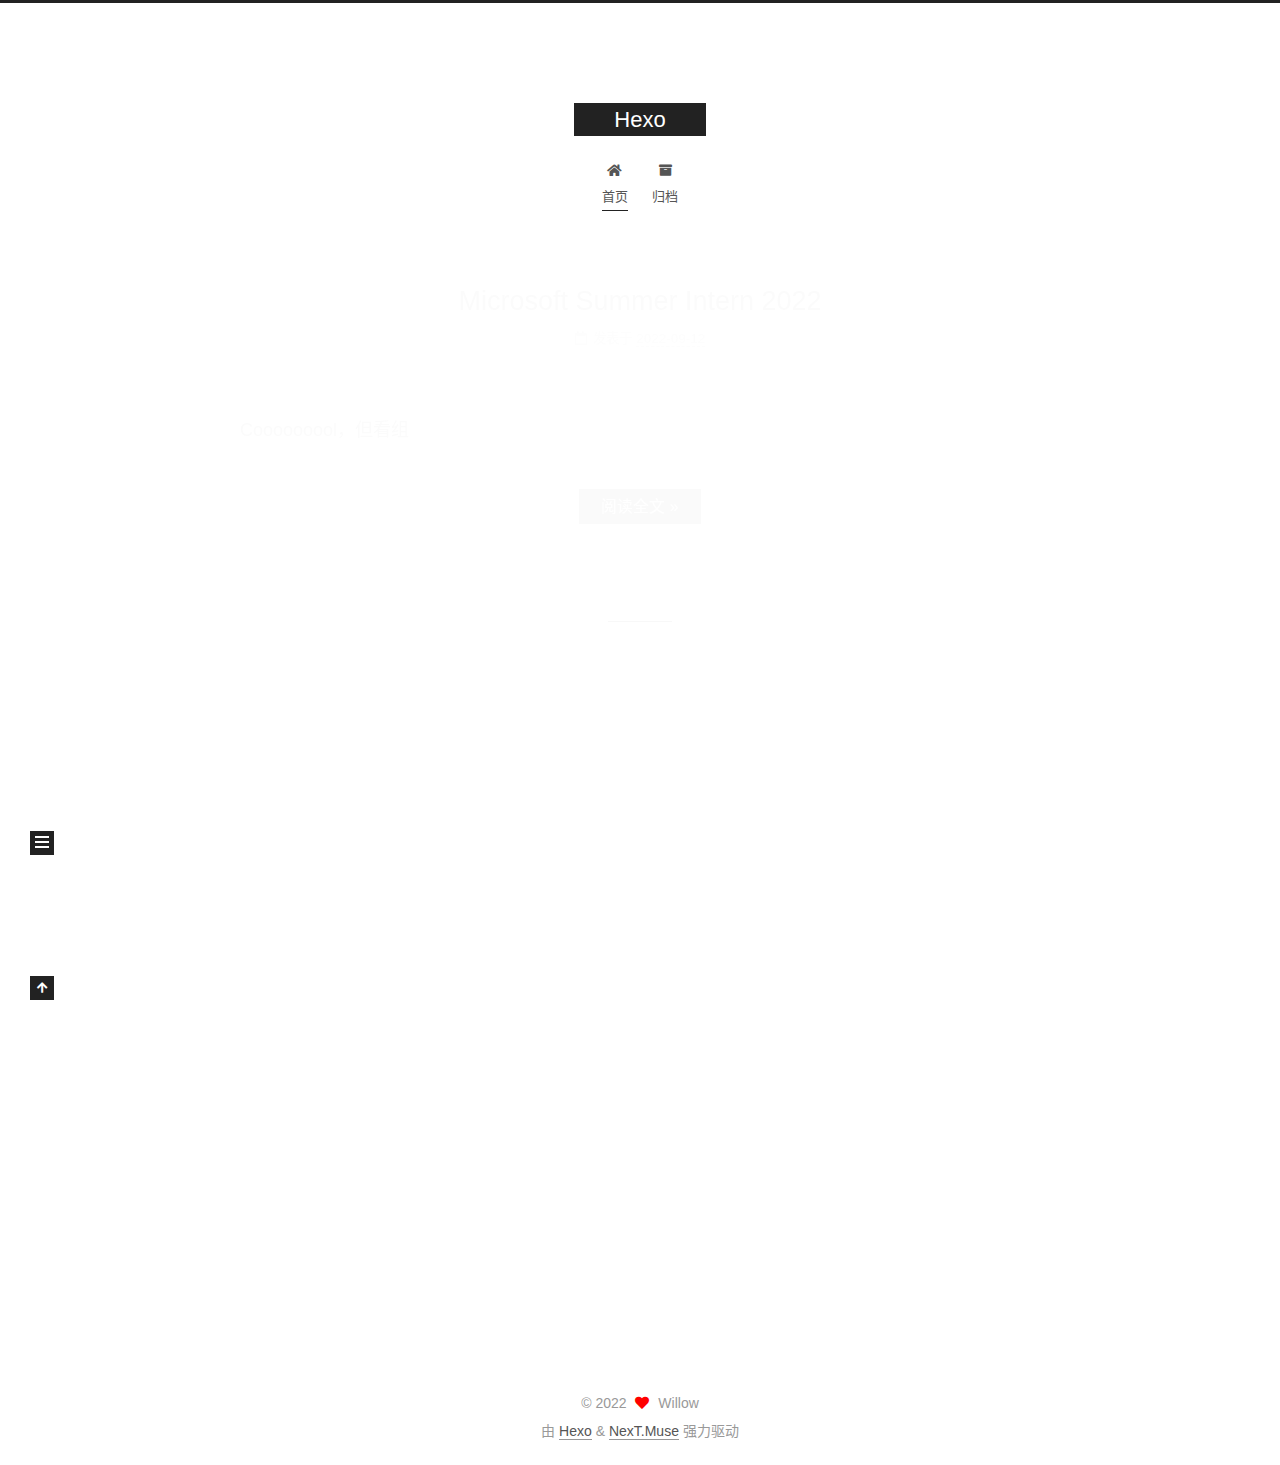
<file: index.html>
<!DOCTYPE html>
<html lang="zh-CN">
<head>
  <meta charset="UTF-8">
<meta name="viewport" content="width=device-width, initial-scale=1, maximum-scale=2">
<meta name="theme-color" content="#222">
<meta name="generator" content="Hexo 5.4.2">
  <link rel="apple-touch-icon" sizes="180x180" href="/images/apple-touch-icon-next.png">
  <link rel="icon" type="image/png" sizes="32x32" href="/images/favicon-32x32-next.png">
  <link rel="icon" type="image/png" sizes="16x16" href="/images/favicon-16x16-next.png">
  <link rel="mask-icon" href="/images/logo.svg" color="#222">

<link rel="stylesheet" href="/css/main.css">


<link rel="stylesheet" href="/lib/font-awesome/css/all.min.css">

<script id="hexo-configurations">
    var NexT = window.NexT || {};
    var CONFIG = {"hostname":"example.com","root":"/","scheme":"Muse","version":"7.8.0","exturl":false,"sidebar":{"position":"left","display":"post","padding":18,"offset":12,"onmobile":false},"copycode":{"enable":false,"show_result":false,"style":null},"back2top":{"enable":true,"sidebar":false,"scrollpercent":false},"bookmark":{"enable":false,"color":"#222","save":"auto"},"fancybox":false,"mediumzoom":false,"lazyload":false,"pangu":false,"comments":{"style":"tabs","active":null,"storage":true,"lazyload":false,"nav":null},"algolia":{"hits":{"per_page":10},"labels":{"input_placeholder":"Search for Posts","hits_empty":"We didn't find any results for the search: ${query}","hits_stats":"${hits} results found in ${time} ms"}},"localsearch":{"enable":false,"trigger":"auto","top_n_per_article":1,"unescape":false,"preload":false},"motion":{"enable":true,"async":false,"transition":{"post_block":"fadeIn","post_header":"slideDownIn","post_body":"slideDownIn","coll_header":"slideLeftIn","sidebar":"slideUpIn"}}};
  </script>

  <meta property="og:type" content="website">
<meta property="og:title" content="Hexo">
<meta property="og:url" content="http://example.com/index.html">
<meta property="og:site_name" content="Hexo">
<meta property="og:locale" content="zh_CN">
<meta property="article:author" content="Willow">
<meta name="twitter:card" content="summary">

<link rel="canonical" href="http://example.com/">


<script id="page-configurations">
  // https://hexo.io/docs/variables.html
  CONFIG.page = {
    sidebar: "",
    isHome : true,
    isPost : false,
    lang   : 'zh-CN'
  };
</script>

  <title>Hexo</title>
  






  <noscript>
  <style>
  .use-motion .brand,
  .use-motion .menu-item,
  .sidebar-inner,
  .use-motion .post-block,
  .use-motion .pagination,
  .use-motion .comments,
  .use-motion .post-header,
  .use-motion .post-body,
  .use-motion .collection-header { opacity: initial; }

  .use-motion .site-title,
  .use-motion .site-subtitle {
    opacity: initial;
    top: initial;
  }

  .use-motion .logo-line-before i { left: initial; }
  .use-motion .logo-line-after i { right: initial; }
  </style>
</noscript>

</head>

<body itemscope itemtype="http://schema.org/WebPage">
  <div class="container use-motion">
    <div class="headband"></div>

    <header class="header" itemscope itemtype="http://schema.org/WPHeader">
      <div class="header-inner"><div class="site-brand-container">
  <div class="site-nav-toggle">
    <div class="toggle" aria-label="切换导航栏">
      <span class="toggle-line toggle-line-first"></span>
      <span class="toggle-line toggle-line-middle"></span>
      <span class="toggle-line toggle-line-last"></span>
    </div>
  </div>

  <div class="site-meta">

    <a href="/" class="brand" rel="start">
      <span class="logo-line-before"><i></i></span>
      <h1 class="site-title">Hexo</h1>
      <span class="logo-line-after"><i></i></span>
    </a>
  </div>

  <div class="site-nav-right">
    <div class="toggle popup-trigger">
    </div>
  </div>
</div>




<nav class="site-nav">
  <ul id="menu" class="main-menu menu">
        <li class="menu-item menu-item-home">

    <a href="/" rel="section"><i class="fa fa-home fa-fw"></i>首页</a>

  </li>
        <li class="menu-item menu-item-archives">

    <a href="/archives/" rel="section"><i class="fa fa-archive fa-fw"></i>归档</a>

  </li>
  </ul>
</nav>




</div>
    </header>

    
  <div class="back-to-top">
    <i class="fa fa-arrow-up"></i>
    <span>0%</span>
  </div>


    <main class="main">
      <div class="main-inner">
        <div class="content-wrap">
          

          <div class="content index posts-expand">
            
      
  
  
  <article itemscope itemtype="http://schema.org/Article" class="post-block" lang="zh-CN">
    <link itemprop="mainEntityOfPage" href="http://example.com/2022/09/12/Microsoft-Summer-Intern-2022/">

    <span hidden itemprop="author" itemscope itemtype="http://schema.org/Person">
      <meta itemprop="image" content="/images/avatar.gif">
      <meta itemprop="name" content="Willow">
      <meta itemprop="description" content="">
    </span>

    <span hidden itemprop="publisher" itemscope itemtype="http://schema.org/Organization">
      <meta itemprop="name" content="Hexo">
    </span>
      <header class="post-header">
        <h2 class="post-title" itemprop="name headline">
          
            <a href="/2022/09/12/Microsoft-Summer-Intern-2022/" class="post-title-link" itemprop="url">Microsoft Summer Intern 2022</a>
        </h2>

        <div class="post-meta">
            <span class="post-meta-item">
              <span class="post-meta-item-icon">
                <i class="far fa-calendar"></i>
              </span>
              <span class="post-meta-item-text">发表于</span>
              

              <time title="创建时间：2022-09-12 17:07:52 / 修改时间：23:51:35" itemprop="dateCreated datePublished" datetime="2022-09-12T17:07:52+08:00">2022-09-12</time>
            </span>

          

        </div>
      </header>

    
    
    
    <div class="post-body" itemprop="articleBody">

      
          <p>Cooooooool，但看组</p>
          <!--noindex-->
            <div class="post-button">
              <a class="btn" href="/2022/09/12/Microsoft-Summer-Intern-2022/">
                阅读全文 &raquo;
              </a>
            </div>
          <!--/noindex-->
        
      
    </div>

    
    
    
      <footer class="post-footer">
        <div class="post-eof"></div>
      </footer>
  </article>
  
  
  

      
  
  
  <article itemscope itemtype="http://schema.org/Article" class="post-block" lang="zh-CN">
    <link itemprop="mainEntityOfPage" href="http://example.com/2022/09/12/%E5%AD%97%E8%8A%82%E5%AE%9E%E4%B9%A0%E4%BD%93%E9%AA%8C-2021/">

    <span hidden itemprop="author" itemscope itemtype="http://schema.org/Person">
      <meta itemprop="image" content="/images/avatar.gif">
      <meta itemprop="name" content="Willow">
      <meta itemprop="description" content="">
    </span>

    <span hidden itemprop="publisher" itemscope itemtype="http://schema.org/Organization">
      <meta itemprop="name" content="Hexo">
    </span>
      <header class="post-header">
        <h2 class="post-title" itemprop="name headline">
          
            <a href="/2022/09/12/%E5%AD%97%E8%8A%82%E5%AE%9E%E4%B9%A0%E4%BD%93%E9%AA%8C-2021/" class="post-title-link" itemprop="url">字节实习体验 2021</a>
        </h2>

        <div class="post-meta">
            <span class="post-meta-item">
              <span class="post-meta-item-icon">
                <i class="far fa-calendar"></i>
              </span>
              <span class="post-meta-item-text">发表于</span>
              

              <time title="创建时间：2022-09-12 15:39:12 / 修改时间：23:46:15" itemprop="dateCreated datePublished" datetime="2022-09-12T15:39:12+08:00">2022-09-12</time>
            </span>

          

        </div>
      </header>

    
    
    
    <div class="post-body" itemprop="articleBody">

      
          <p>国内互联网大厂是这样的</p>
          <!--noindex-->
            <div class="post-button">
              <a class="btn" href="/2022/09/12/%E5%AD%97%E8%8A%82%E5%AE%9E%E4%B9%A0%E4%BD%93%E9%AA%8C-2021/">
                阅读全文 &raquo;
              </a>
            </div>
          <!--/noindex-->
        
      
    </div>

    
    
    
      <footer class="post-footer">
        <div class="post-eof"></div>
      </footer>
  </article>
  
  
  

      
  
  
  <article itemscope itemtype="http://schema.org/Article" class="post-block" lang="zh-CN">
    <link itemprop="mainEntityOfPage" href="http://example.com/2022/06/11/%E6%B8%85%E9%86%92%E6%A2%A6%E5%A2%83/">

    <span hidden itemprop="author" itemscope itemtype="http://schema.org/Person">
      <meta itemprop="image" content="/images/avatar.gif">
      <meta itemprop="name" content="Willow">
      <meta itemprop="description" content="">
    </span>

    <span hidden itemprop="publisher" itemscope itemtype="http://schema.org/Organization">
      <meta itemprop="name" content="Hexo">
    </span>
      <header class="post-header">
        <h2 class="post-title" itemprop="name headline">
          
            <a href="/2022/06/11/%E6%B8%85%E9%86%92%E6%A2%A6%E5%A2%83/" class="post-title-link" itemprop="url">清醒梦境</a>
        </h2>

        <div class="post-meta">
            <span class="post-meta-item">
              <span class="post-meta-item-icon">
                <i class="far fa-calendar"></i>
              </span>
              <span class="post-meta-item-text">发表于</span>

              <time title="创建时间：2022-06-11 13:48:36" itemprop="dateCreated datePublished" datetime="2022-06-11T13:48:36+08:00">2022-06-11</time>
            </span>
              <span class="post-meta-item">
                <span class="post-meta-item-icon">
                  <i class="far fa-calendar-check"></i>
                </span>
                <span class="post-meta-item-text">更新于</span>
                <time title="修改时间：2022-09-12 23:35:02" itemprop="dateModified" datetime="2022-09-12T23:35:02+08:00">2022-09-12</time>
              </span>

          

        </div>
      </header>

    
    
    
    <div class="post-body" itemprop="articleBody">

      
          <p>寄</p>
          <!--noindex-->
            <div class="post-button">
              <a class="btn" href="/2022/06/11/%E6%B8%85%E9%86%92%E6%A2%A6%E5%A2%83/">
                阅读全文 &raquo;
              </a>
            </div>
          <!--/noindex-->
        
      
    </div>

    
    
    
      <footer class="post-footer">
        <div class="post-eof"></div>
      </footer>
  </article>
  
  
  


  



          </div>
          

<script>
  window.addEventListener('tabs:register', () => {
    let { activeClass } = CONFIG.comments;
    if (CONFIG.comments.storage) {
      activeClass = localStorage.getItem('comments_active') || activeClass;
    }
    if (activeClass) {
      let activeTab = document.querySelector(`a[href="#comment-${activeClass}"]`);
      if (activeTab) {
        activeTab.click();
      }
    }
  });
  if (CONFIG.comments.storage) {
    window.addEventListener('tabs:click', event => {
      if (!event.target.matches('.tabs-comment .tab-content .tab-pane')) return;
      let commentClass = event.target.classList[1];
      localStorage.setItem('comments_active', commentClass);
    });
  }
</script>

        </div>
          
  
  <div class="toggle sidebar-toggle">
    <span class="toggle-line toggle-line-first"></span>
    <span class="toggle-line toggle-line-middle"></span>
    <span class="toggle-line toggle-line-last"></span>
  </div>

  <aside class="sidebar">
    <div class="sidebar-inner">

      <ul class="sidebar-nav motion-element">
        <li class="sidebar-nav-toc">
          文章目录
        </li>
        <li class="sidebar-nav-overview">
          站点概览
        </li>
      </ul>

      <!--noindex-->
      <div class="post-toc-wrap sidebar-panel">
      </div>
      <!--/noindex-->

      <div class="site-overview-wrap sidebar-panel">
        <div class="site-author motion-element" itemprop="author" itemscope itemtype="http://schema.org/Person">
  <p class="site-author-name" itemprop="name">Willow</p>
  <div class="site-description" itemprop="description"></div>
</div>
<div class="site-state-wrap motion-element">
  <nav class="site-state">
      <div class="site-state-item site-state-posts">
          <a href="/archives/">
        
          <span class="site-state-item-count">3</span>
          <span class="site-state-item-name">日志</span>
        </a>
      </div>
  </nav>
</div>



      </div>

    </div>
  </aside>
  <div id="sidebar-dimmer"></div>


      </div>
    </main>

    <footer class="footer">
      <div class="footer-inner">
        

        

<div class="copyright">
  
  &copy; 
  <span itemprop="copyrightYear">2022</span>
  <span class="with-love">
    <i class="fa fa-heart"></i>
  </span>
  <span class="author" itemprop="copyrightHolder">Willow</span>
</div>
  <div class="powered-by">由 <a href="https://hexo.io/" class="theme-link" rel="noopener" target="_blank">Hexo</a> & <a href="https://muse.theme-next.org/" class="theme-link" rel="noopener" target="_blank">NexT.Muse</a> 强力驱动
  </div>

        








      </div>
    </footer>
  </div>

  
  <script src="/lib/anime.min.js"></script>
  <script src="/lib/velocity/velocity.min.js"></script>
  <script src="/lib/velocity/velocity.ui.min.js"></script>

<script src="/js/utils.js"></script>

<script src="/js/motion.js"></script>


<script src="/js/schemes/muse.js"></script>


<script src="/js/next-boot.js"></script>




  















  

  

</body>
</html>
</file>
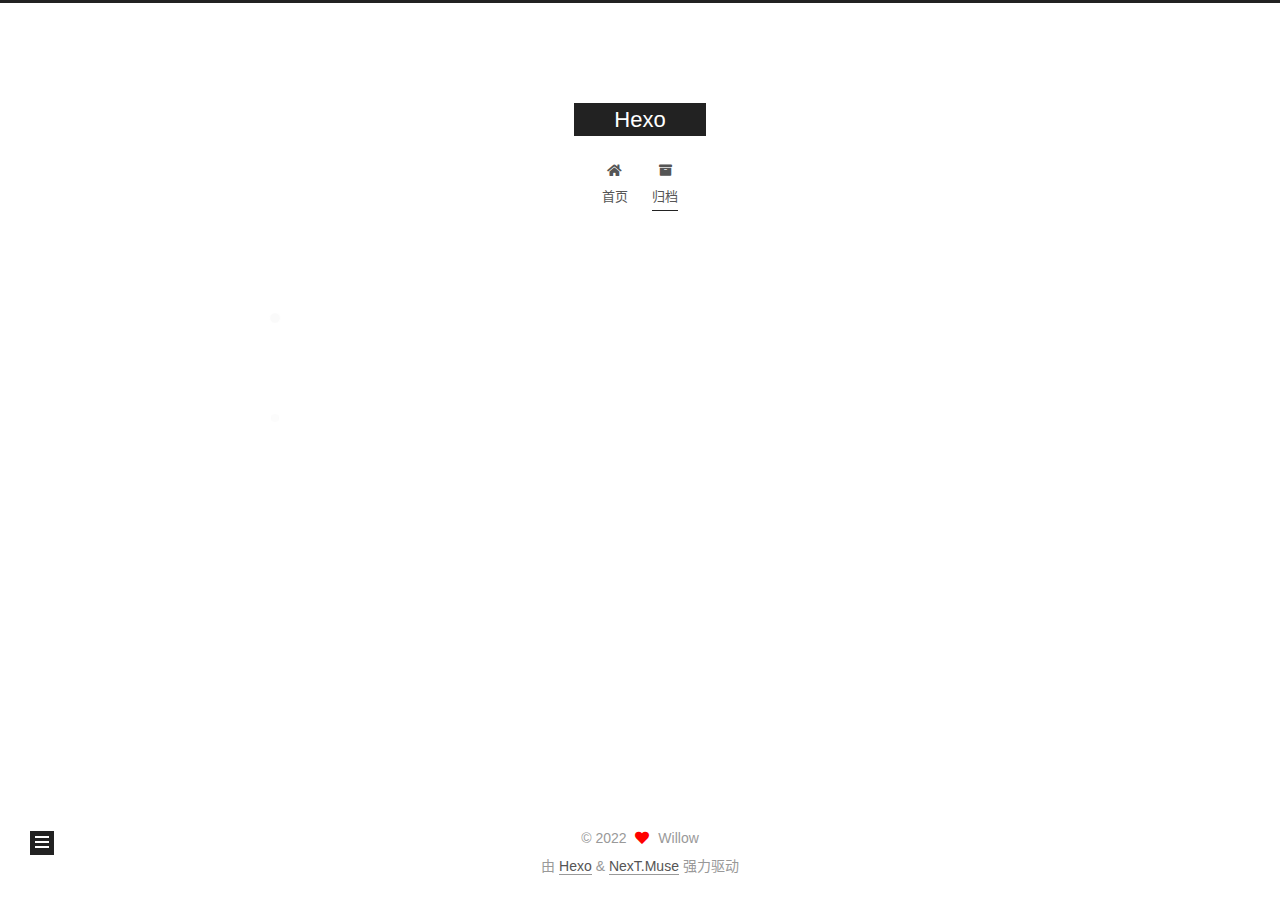
<file: archives/index.html>
<!DOCTYPE html>
<html lang="zh-CN">
<head>
  <meta charset="UTF-8">
<meta name="viewport" content="width=device-width, initial-scale=1, maximum-scale=2">
<meta name="theme-color" content="#222">
<meta name="generator" content="Hexo 5.4.2">
  <link rel="apple-touch-icon" sizes="180x180" href="/images/apple-touch-icon-next.png">
  <link rel="icon" type="image/png" sizes="32x32" href="/images/favicon-32x32-next.png">
  <link rel="icon" type="image/png" sizes="16x16" href="/images/favicon-16x16-next.png">
  <link rel="mask-icon" href="/images/logo.svg" color="#222">

<link rel="stylesheet" href="/css/main.css">


<link rel="stylesheet" href="/lib/font-awesome/css/all.min.css">

<script id="hexo-configurations">
    var NexT = window.NexT || {};
    var CONFIG = {"hostname":"example.com","root":"/","scheme":"Muse","version":"7.8.0","exturl":false,"sidebar":{"position":"left","display":"post","padding":18,"offset":12,"onmobile":false},"copycode":{"enable":false,"show_result":false,"style":null},"back2top":{"enable":true,"sidebar":false,"scrollpercent":false},"bookmark":{"enable":false,"color":"#222","save":"auto"},"fancybox":false,"mediumzoom":false,"lazyload":false,"pangu":false,"comments":{"style":"tabs","active":null,"storage":true,"lazyload":false,"nav":null},"algolia":{"hits":{"per_page":10},"labels":{"input_placeholder":"Search for Posts","hits_empty":"We didn't find any results for the search: ${query}","hits_stats":"${hits} results found in ${time} ms"}},"localsearch":{"enable":false,"trigger":"auto","top_n_per_article":1,"unescape":false,"preload":false},"motion":{"enable":true,"async":false,"transition":{"post_block":"fadeIn","post_header":"slideDownIn","post_body":"slideDownIn","coll_header":"slideLeftIn","sidebar":"slideUpIn"}}};
  </script>

  <meta property="og:type" content="website">
<meta property="og:title" content="Hexo">
<meta property="og:url" content="http://example.com/archives/index.html">
<meta property="og:site_name" content="Hexo">
<meta property="og:locale" content="zh_CN">
<meta property="article:author" content="Willow">
<meta name="twitter:card" content="summary">

<link rel="canonical" href="http://example.com/archives/">


<script id="page-configurations">
  // https://hexo.io/docs/variables.html
  CONFIG.page = {
    sidebar: "",
    isHome : false,
    isPost : false,
    lang   : 'zh-CN'
  };
</script>

  <title>归档 | Hexo</title>
  






  <noscript>
  <style>
  .use-motion .brand,
  .use-motion .menu-item,
  .sidebar-inner,
  .use-motion .post-block,
  .use-motion .pagination,
  .use-motion .comments,
  .use-motion .post-header,
  .use-motion .post-body,
  .use-motion .collection-header { opacity: initial; }

  .use-motion .site-title,
  .use-motion .site-subtitle {
    opacity: initial;
    top: initial;
  }

  .use-motion .logo-line-before i { left: initial; }
  .use-motion .logo-line-after i { right: initial; }
  </style>
</noscript>

</head>

<body itemscope itemtype="http://schema.org/WebPage">
  <div class="container use-motion">
    <div class="headband"></div>

    <header class="header" itemscope itemtype="http://schema.org/WPHeader">
      <div class="header-inner"><div class="site-brand-container">
  <div class="site-nav-toggle">
    <div class="toggle" aria-label="切换导航栏">
      <span class="toggle-line toggle-line-first"></span>
      <span class="toggle-line toggle-line-middle"></span>
      <span class="toggle-line toggle-line-last"></span>
    </div>
  </div>

  <div class="site-meta">

    <a href="/" class="brand" rel="start">
      <span class="logo-line-before"><i></i></span>
      <h1 class="site-title">Hexo</h1>
      <span class="logo-line-after"><i></i></span>
    </a>
  </div>

  <div class="site-nav-right">
    <div class="toggle popup-trigger">
    </div>
  </div>
</div>




<nav class="site-nav">
  <ul id="menu" class="main-menu menu">
        <li class="menu-item menu-item-home">

    <a href="/" rel="section"><i class="fa fa-home fa-fw"></i>首页</a>

  </li>
        <li class="menu-item menu-item-archives">

    <a href="/archives/" rel="section"><i class="fa fa-archive fa-fw"></i>归档</a>

  </li>
  </ul>
</nav>




</div>
    </header>

    
  <div class="back-to-top">
    <i class="fa fa-arrow-up"></i>
    <span>0%</span>
  </div>


    <main class="main">
      <div class="main-inner">
        <div class="content-wrap">
          

          <div class="content archive">
            

  
  
  
  <div class="post-block">
    <div class="posts-collapse">
      <div class="collection-title">
        <span class="collection-header">嗯..! 目前共计 1 篇日志。 继续努力。</span>
      </div>

      
    <div class="collection-year">
      <span class="collection-header">2022</span>
    </div>

  <article itemscope itemtype="http://schema.org/Article">
    <header class="post-header">

      <div class="post-meta">
        <time itemprop="dateCreated"
              datetime="2022-06-11T13:48:36+08:00"
              content="2022-06-11">
          06-11
        </time>
      </div>

      <div class="post-title">
          <a class="post-title-link" href="/2022/06/11/%E6%B8%85%E9%86%92%E6%A2%A6%E5%A2%83/" itemprop="url">
            <span itemprop="name">清醒梦境</span>
          </a>
      </div>

    </header>
  </article>


    </div>
  </div>
  
  
  

  



          </div>
          

<script>
  window.addEventListener('tabs:register', () => {
    let { activeClass } = CONFIG.comments;
    if (CONFIG.comments.storage) {
      activeClass = localStorage.getItem('comments_active') || activeClass;
    }
    if (activeClass) {
      let activeTab = document.querySelector(`a[href="#comment-${activeClass}"]`);
      if (activeTab) {
        activeTab.click();
      }
    }
  });
  if (CONFIG.comments.storage) {
    window.addEventListener('tabs:click', event => {
      if (!event.target.matches('.tabs-comment .tab-content .tab-pane')) return;
      let commentClass = event.target.classList[1];
      localStorage.setItem('comments_active', commentClass);
    });
  }
</script>

        </div>
          
  
  <div class="toggle sidebar-toggle">
    <span class="toggle-line toggle-line-first"></span>
    <span class="toggle-line toggle-line-middle"></span>
    <span class="toggle-line toggle-line-last"></span>
  </div>

  <aside class="sidebar">
    <div class="sidebar-inner">

      <ul class="sidebar-nav motion-element">
        <li class="sidebar-nav-toc">
          文章目录
        </li>
        <li class="sidebar-nav-overview">
          站点概览
        </li>
      </ul>

      <!--noindex-->
      <div class="post-toc-wrap sidebar-panel">
      </div>
      <!--/noindex-->

      <div class="site-overview-wrap sidebar-panel">
        <div class="site-author motion-element" itemprop="author" itemscope itemtype="http://schema.org/Person">
  <p class="site-author-name" itemprop="name">Willow</p>
  <div class="site-description" itemprop="description"></div>
</div>
<div class="site-state-wrap motion-element">
  <nav class="site-state">
      <div class="site-state-item site-state-posts">
          <a href="/archives/">
        
          <span class="site-state-item-count">1</span>
          <span class="site-state-item-name">日志</span>
        </a>
      </div>
  </nav>
</div>



      </div>

    </div>
  </aside>
  <div id="sidebar-dimmer"></div>


      </div>
    </main>

    <footer class="footer">
      <div class="footer-inner">
        

        

<div class="copyright">
  
  &copy; 
  <span itemprop="copyrightYear">2022</span>
  <span class="with-love">
    <i class="fa fa-heart"></i>
  </span>
  <span class="author" itemprop="copyrightHolder">Willow</span>
</div>
  <div class="powered-by">由 <a href="https://hexo.io/" class="theme-link" rel="noopener" target="_blank">Hexo</a> & <a href="https://muse.theme-next.org/" class="theme-link" rel="noopener" target="_blank">NexT.Muse</a> 强力驱动
  </div>

        








      </div>
    </footer>
  </div>

  
  <script src="/lib/anime.min.js"></script>
  <script src="/lib/velocity/velocity.min.js"></script>
  <script src="/lib/velocity/velocity.ui.min.js"></script>

<script src="/js/utils.js"></script>

<script src="/js/motion.js"></script>


<script src="/js/schemes/muse.js"></script>


<script src="/js/next-boot.js"></script>




  















  

  

</body>
</html>
</file>
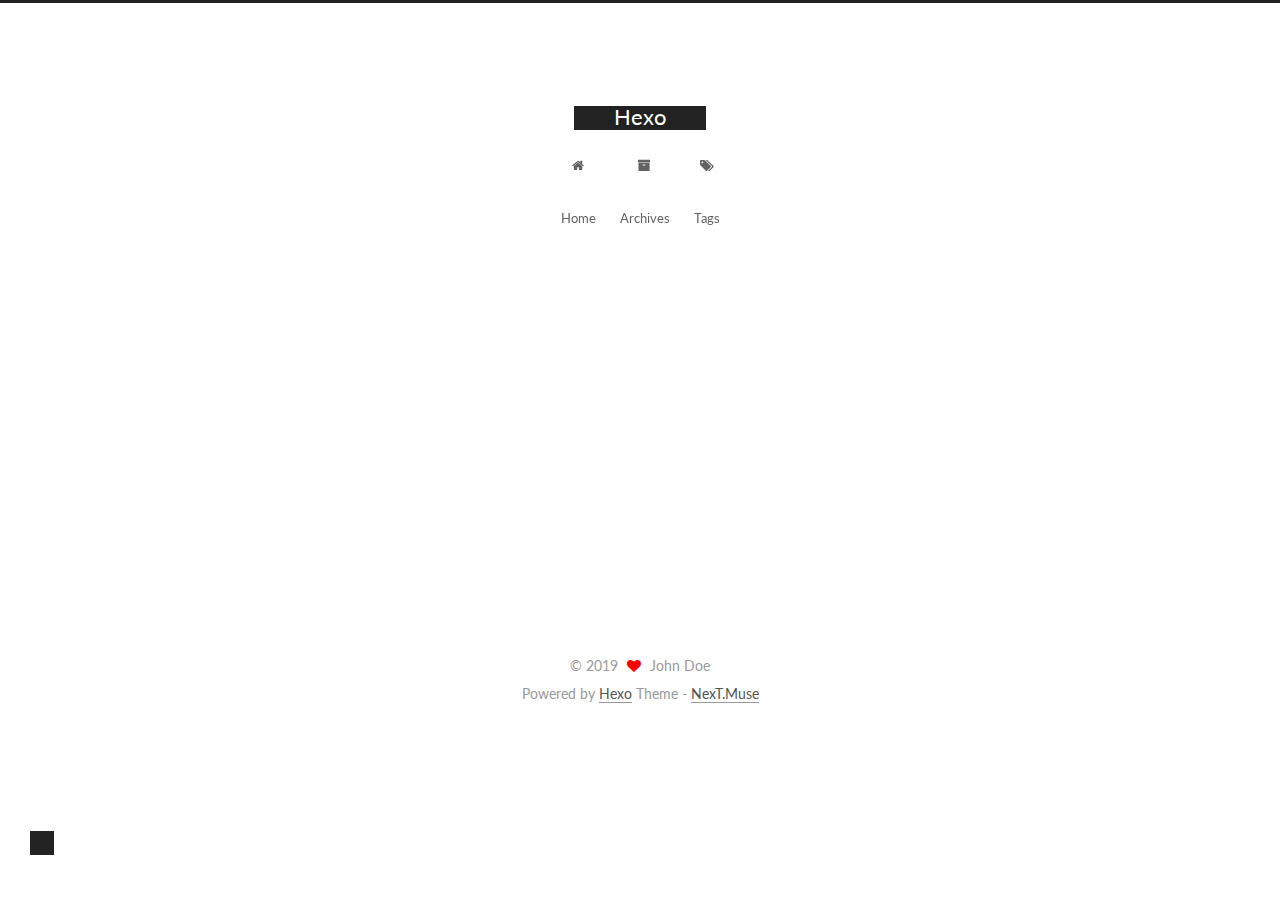
<file: archives/2019/index.html>
<!DOCTYPE html>



  


<html class="theme-next muse use-motion" lang="en">
<head><meta name="generator" content="Hexo 3.9.0">
  <meta charset="UTF-8">
<meta http-equiv="X-UA-Compatible" content="IE=edge">
<meta name="viewport" content="width=device-width, initial-scale=1, maximum-scale=1">
<meta name="theme-color" content="#222">









<meta http-equiv="Cache-Control" content="no-transform">
<meta http-equiv="Cache-Control" content="no-siteapp">















  
  
  <link href="/lib/fancybox/source/jquery.fancybox.css?v=2.1.5" rel="stylesheet" type="text/css">




  
  
  
  

  
    
    
  

  

  

  

  

  
    
    
    <link href="//fonts.googleapis.com/css?family=Lato:300,300italic,400,400italic,700,700italic&subset=latin,latin-ext" rel="stylesheet" type="text/css">
  






<link href="/lib/font-awesome/css/font-awesome.min.css?v=4.6.2" rel="stylesheet" type="text/css">

<link href="/css/main.css?v=5.1.2" rel="stylesheet" type="text/css">


  <meta name="keywords" content="Hexo, NexT">








  <link rel="shortcut icon" type="image/x-icon" href="/favicon.ico?v=5.1.2">






<meta property="og:type" content="website">
<meta property="og:title" content="Hexo">
<meta property="og:url" content="http://yoursite.com/archives/2019/index.html">
<meta property="og:site_name" content="Hexo">
<meta property="og:locale" content="en">
<meta name="twitter:card" content="summary">
<meta name="twitter:title" content="Hexo">



<script type="text/javascript" id="hexo.configurations">
  var NexT = window.NexT || {};
  var CONFIG = {
    root: '/',
    scheme: 'Muse',
    sidebar: {"position":"left","display":"post","offset":12,"offset_float":12,"b2t":false,"scrollpercent":false,"onmobile":false},
    fancybox: true,
    tabs: true,
    motion: true,
    duoshuo: {
      userId: '0',
      author: 'Author'
    },
    algolia: {
      applicationID: '',
      apiKey: '',
      indexName: '',
      hits: {"per_page":10},
      labels: {"input_placeholder":"Search for Posts","hits_empty":"We didn't find any results for the search: ${query}","hits_stats":"${hits} results found in ${time} ms"}
    }
  };
</script>



  <link rel="canonical" href="http://yoursite.com/archives/2019/">





  <title>Archive | Hexo</title>
  














</head>

<body itemscope itemtype="http://schema.org/WebPage" lang="en">

  
  
    
  

  <div class="container sidebar-position-left  page-archive  ">
    <div class="headband"></div>

    <header id="header" class="header" itemscope itemtype="http://schema.org/WPHeader">
      <div class="header-inner"><div class="site-brand-wrapper">
  <div class="site-meta ">
    

    <div class="custom-logo-site-title">
      <a href="/" class="brand" rel="start">
        <span class="logo-line-before"><i></i></span>
        <span class="site-title">Hexo</span>
        <span class="logo-line-after"><i></i></span>
      </a>
    </div>
      
        <p class="site-subtitle"></p>
      
  </div>

  <div class="site-nav-toggle">
    <button>
      <span class="btn-bar"></span>
      <span class="btn-bar"></span>
      <span class="btn-bar"></span>
    </button>
  </div>
</div>

<nav class="site-nav">
  

  
    <ul id="menu" class="menu">
      
        
        <li class="menu-item menu-item-home">
          <a href="/" rel="section">
            
              <i class="menu-item-icon fa fa-fw fa-home"></i> <br>
            
            Home
          </a>
        </li>
      
        
        <li class="menu-item menu-item-archives">
          <a href="/archives/" rel="section">
            
              <i class="menu-item-icon fa fa-fw fa-archive"></i> <br>
            
            Archives
          </a>
        </li>
      
        
        <li class="menu-item menu-item-tags">
          <a href="/tags/" rel="section">
            
              <i class="menu-item-icon fa fa-fw fa-tags"></i> <br>
            
            Tags
          </a>
        </li>
      

      
    </ul>
  

  
</nav>



 </div>
    </header>

    <main id="main" class="main">
      <div class="main-inner">
        <div class="content-wrap">
          <div id="content" class="content">
            

  
  
  
  <div class="post-block archive">
    <div id="posts" class="posts-collapse">
      <span class="archive-move-on"></span>

      <span class="archive-page-counter">
        
        
        
          
        
        Um..! 2 posts in total. Keep on posting.
      </span>

      

        
        
        

        
          
          <div class="collection-title">
            <h2 class="archive-year motion-element" id="archive-year-2019">2019</h2>
          </div>
        
        

        

  <article class="post post-type-normal" itemscope itemtype="http://schema.org/Article">
    <header class="post-header">

      <h2 class="post-title">
        
            <a class="post-title-link" href="/2019/09/24/test111/" itemprop="url">
              
                <span itemprop="name">test111</span>
              
            </a>
        
      </h2>

      <div class="post-meta">
        <time class="post-time" itemprop="dateCreated" datetime="2019-09-24T17:06:54+08:00" content="2019-09-24">
          09-24
        </time>
      </div>

    </header>
  </article>



      

        
        
        

        
        

        

  <article class="post post-type-normal" itemscope itemtype="http://schema.org/Article">
    <header class="post-header">

      <h2 class="post-title">
        
            <a class="post-title-link" href="/2019/09/24/hello-world/" itemprop="url">
              
                <span itemprop="name">Hello World</span>
              
            </a>
        
      </h2>

      <div class="post-meta">
        <time class="post-time" itemprop="dateCreated" datetime="2019-09-24T16:52:42+08:00" content="2019-09-24">
          09-24
        </time>
      </div>

    </header>
  </article>



      

    </div>
  </div>
  
  
  

  



          </div>
          


          

        </div>
        
          
  
  <div class="sidebar-toggle">
    <div class="sidebar-toggle-line-wrap">
      <span class="sidebar-toggle-line sidebar-toggle-line-first"></span>
      <span class="sidebar-toggle-line sidebar-toggle-line-middle"></span>
      <span class="sidebar-toggle-line sidebar-toggle-line-last"></span>
    </div>
  </div>

  <aside id="sidebar" class="sidebar">
    
    <div class="sidebar-inner">

      

      

      <section class="site-overview sidebar-panel sidebar-panel-active">
        <div class="site-author motion-element" itemprop="author" itemscope itemtype="http://schema.org/Person">
          <img class="site-author-image" itemprop="image" src="/images/avatar.gif" alt="John Doe">
          <p class="site-author-name" itemprop="name">John Doe</p>
           
              <p class="site-description motion-element" itemprop="description"></p>
          
        </div>
        <nav class="site-state motion-element">

          
            <div class="site-state-item site-state-posts">
              <a href="/archives/">
                <span class="site-state-item-count">2</span>
                <span class="site-state-item-name">posts</span>
              </a>
            </div>
          

          
            
            
            <div class="site-state-item site-state-categories">
              
                <span class="site-state-item-count">1</span>
                <span class="site-state-item-name">categories</span>
              
            </div>
          

          
            
            
            <div class="site-state-item site-state-tags">
              
                <span class="site-state-item-count">1</span>
                <span class="site-state-item-name">tags</span>
              
            </div>
          

        </nav>

        

        <div class="links-of-author motion-element">
          
        </div>

        
        

        
        

        


      </section>

      

      

    </div>
  </aside>


        
      </div>
    </main>

    <footer id="footer" class="footer">
      <div class="footer-inner">
        <div class="copyright">
  
  &copy; 
  <span itemprop="copyrightYear">2019</span>
  <span class="with-love">
    <i class="fa fa-heart"></i>
  </span>
  <span class="author" itemprop="copyrightHolder">John Doe</span>
</div>


<div class="powered-by">
  Powered by <a class="theme-link" href="https://hexo.io">Hexo</a>
</div>

<div class="theme-info">
  Theme -
  <a class="theme-link" href="https://github.com/iissnan/hexo-theme-next">
    NexT.Muse
  </a>
</div>


        

        
      </div>
    </footer>

    
      <div class="back-to-top">
        <i class="fa fa-arrow-up"></i>
        
      </div>
    

  </div>

  

<script type="text/javascript">
  if (Object.prototype.toString.call(window.Promise) !== '[object Function]') {
    window.Promise = null;
  }
</script>









  












  
  <script type="text/javascript" src="/lib/jquery/index.js?v=2.1.3"></script>

  
  <script type="text/javascript" src="/lib/fastclick/lib/fastclick.min.js?v=1.0.6"></script>

  
  <script type="text/javascript" src="/lib/jquery_lazyload/jquery.lazyload.js?v=1.9.7"></script>

  
  <script type="text/javascript" src="/lib/velocity/velocity.min.js?v=1.2.1"></script>

  
  <script type="text/javascript" src="/lib/velocity/velocity.ui.min.js?v=1.2.1"></script>

  
  <script type="text/javascript" src="/lib/fancybox/source/jquery.fancybox.pack.js?v=2.1.5"></script>


  


  <script type="text/javascript" src="/js/src/utils.js?v=5.1.2"></script>

  <script type="text/javascript" src="/js/src/motion.js?v=5.1.2"></script>



  
  

  
  
    <script type="text/javascript" id="motion.page.archive">
      $('.archive-year').velocity('transition.slideLeftIn');
    </script>
  


  


  <script type="text/javascript" src="/js/src/bootstrap.js?v=5.1.2"></script>



  


  




	





  





  






  





  

  

  

  

  

  

</body>
</html>
</file>
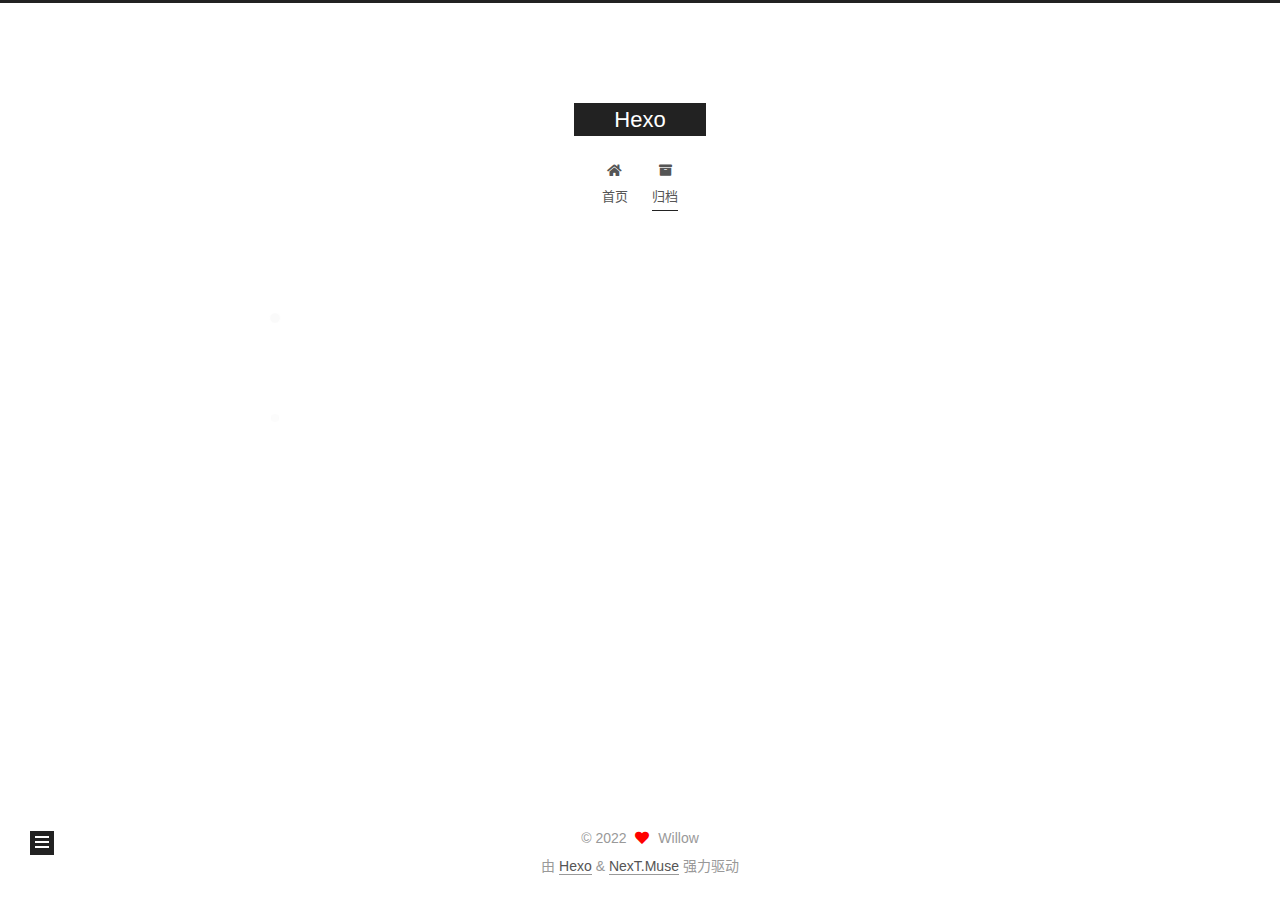
<file: archives/2022/index.html>
<!DOCTYPE html>
<html lang="zh-CN">
<head>
  <meta charset="UTF-8">
<meta name="viewport" content="width=device-width, initial-scale=1, maximum-scale=2">
<meta name="theme-color" content="#222">
<meta name="generator" content="Hexo 5.4.2">
  <link rel="apple-touch-icon" sizes="180x180" href="/images/apple-touch-icon-next.png">
  <link rel="icon" type="image/png" sizes="32x32" href="/images/favicon-32x32-next.png">
  <link rel="icon" type="image/png" sizes="16x16" href="/images/favicon-16x16-next.png">
  <link rel="mask-icon" href="/images/logo.svg" color="#222">

<link rel="stylesheet" href="/css/main.css">


<link rel="stylesheet" href="/lib/font-awesome/css/all.min.css">

<script id="hexo-configurations">
    var NexT = window.NexT || {};
    var CONFIG = {"hostname":"example.com","root":"/","scheme":"Muse","version":"7.8.0","exturl":false,"sidebar":{"position":"left","display":"post","padding":18,"offset":12,"onmobile":false},"copycode":{"enable":false,"show_result":false,"style":null},"back2top":{"enable":true,"sidebar":false,"scrollpercent":false},"bookmark":{"enable":false,"color":"#222","save":"auto"},"fancybox":false,"mediumzoom":false,"lazyload":false,"pangu":false,"comments":{"style":"tabs","active":null,"storage":true,"lazyload":false,"nav":null},"algolia":{"hits":{"per_page":10},"labels":{"input_placeholder":"Search for Posts","hits_empty":"We didn't find any results for the search: ${query}","hits_stats":"${hits} results found in ${time} ms"}},"localsearch":{"enable":false,"trigger":"auto","top_n_per_article":1,"unescape":false,"preload":false},"motion":{"enable":true,"async":false,"transition":{"post_block":"fadeIn","post_header":"slideDownIn","post_body":"slideDownIn","coll_header":"slideLeftIn","sidebar":"slideUpIn"}}};
  </script>

  <meta property="og:type" content="website">
<meta property="og:title" content="Hexo">
<meta property="og:url" content="http://example.com/archives/2022/index.html">
<meta property="og:site_name" content="Hexo">
<meta property="og:locale" content="zh_CN">
<meta property="article:author" content="Willow">
<meta name="twitter:card" content="summary">

<link rel="canonical" href="http://example.com/archives/2022/">


<script id="page-configurations">
  // https://hexo.io/docs/variables.html
  CONFIG.page = {
    sidebar: "",
    isHome : false,
    isPost : false,
    lang   : 'zh-CN'
  };
</script>

  <title>归档 | Hexo</title>
  






  <noscript>
  <style>
  .use-motion .brand,
  .use-motion .menu-item,
  .sidebar-inner,
  .use-motion .post-block,
  .use-motion .pagination,
  .use-motion .comments,
  .use-motion .post-header,
  .use-motion .post-body,
  .use-motion .collection-header { opacity: initial; }

  .use-motion .site-title,
  .use-motion .site-subtitle {
    opacity: initial;
    top: initial;
  }

  .use-motion .logo-line-before i { left: initial; }
  .use-motion .logo-line-after i { right: initial; }
  </style>
</noscript>

</head>

<body itemscope itemtype="http://schema.org/WebPage">
  <div class="container use-motion">
    <div class="headband"></div>

    <header class="header" itemscope itemtype="http://schema.org/WPHeader">
      <div class="header-inner"><div class="site-brand-container">
  <div class="site-nav-toggle">
    <div class="toggle" aria-label="切换导航栏">
      <span class="toggle-line toggle-line-first"></span>
      <span class="toggle-line toggle-line-middle"></span>
      <span class="toggle-line toggle-line-last"></span>
    </div>
  </div>

  <div class="site-meta">

    <a href="/" class="brand" rel="start">
      <span class="logo-line-before"><i></i></span>
      <h1 class="site-title">Hexo</h1>
      <span class="logo-line-after"><i></i></span>
    </a>
  </div>

  <div class="site-nav-right">
    <div class="toggle popup-trigger">
    </div>
  </div>
</div>




<nav class="site-nav">
  <ul id="menu" class="main-menu menu">
        <li class="menu-item menu-item-home">

    <a href="/" rel="section"><i class="fa fa-home fa-fw"></i>首页</a>

  </li>
        <li class="menu-item menu-item-archives">

    <a href="/archives/" rel="section"><i class="fa fa-archive fa-fw"></i>归档</a>

  </li>
  </ul>
</nav>




</div>
    </header>

    
  <div class="back-to-top">
    <i class="fa fa-arrow-up"></i>
    <span>0%</span>
  </div>


    <main class="main">
      <div class="main-inner">
        <div class="content-wrap">
          

          <div class="content archive">
            

  
  
  
  <div class="post-block">
    <div class="posts-collapse">
      <div class="collection-title">
        <span class="collection-header">嗯..! 目前共计 3 篇日志。 继续努力。</span>
      </div>

      
    <div class="collection-year">
      <span class="collection-header">2022</span>
    </div>

  <article itemscope itemtype="http://schema.org/Article">
    <header class="post-header">

      <div class="post-meta">
        <time itemprop="dateCreated"
              datetime="2022-09-12T17:07:52+08:00"
              content="2022-09-12">
          09-12
        </time>
      </div>

      <div class="post-title">
          <a class="post-title-link" href="/2022/09/12/Microsoft-Summer-Intern-2022/" itemprop="url">
            <span itemprop="name">Microsoft Summer Intern 2022</span>
          </a>
      </div>

    </header>
  </article>

  <article itemscope itemtype="http://schema.org/Article">
    <header class="post-header">

      <div class="post-meta">
        <time itemprop="dateCreated"
              datetime="2022-09-12T15:39:12+08:00"
              content="2022-09-12">
          09-12
        </time>
      </div>

      <div class="post-title">
          <a class="post-title-link" href="/2022/09/12/%E5%AD%97%E8%8A%82%E5%AE%9E%E4%B9%A0%E4%BD%93%E9%AA%8C-2021/" itemprop="url">
            <span itemprop="name">字节实习体验 2021</span>
          </a>
      </div>

    </header>
  </article>

  <article itemscope itemtype="http://schema.org/Article">
    <header class="post-header">

      <div class="post-meta">
        <time itemprop="dateCreated"
              datetime="2022-06-11T13:48:36+08:00"
              content="2022-06-11">
          06-11
        </time>
      </div>

      <div class="post-title">
          <a class="post-title-link" href="/2022/06/11/%E6%B8%85%E9%86%92%E6%A2%A6%E5%A2%83/" itemprop="url">
            <span itemprop="name">清醒梦境</span>
          </a>
      </div>

    </header>
  </article>


    </div>
  </div>
  
  
  

  



          </div>
          

<script>
  window.addEventListener('tabs:register', () => {
    let { activeClass } = CONFIG.comments;
    if (CONFIG.comments.storage) {
      activeClass = localStorage.getItem('comments_active') || activeClass;
    }
    if (activeClass) {
      let activeTab = document.querySelector(`a[href="#comment-${activeClass}"]`);
      if (activeTab) {
        activeTab.click();
      }
    }
  });
  if (CONFIG.comments.storage) {
    window.addEventListener('tabs:click', event => {
      if (!event.target.matches('.tabs-comment .tab-content .tab-pane')) return;
      let commentClass = event.target.classList[1];
      localStorage.setItem('comments_active', commentClass);
    });
  }
</script>

        </div>
          
  
  <div class="toggle sidebar-toggle">
    <span class="toggle-line toggle-line-first"></span>
    <span class="toggle-line toggle-line-middle"></span>
    <span class="toggle-line toggle-line-last"></span>
  </div>

  <aside class="sidebar">
    <div class="sidebar-inner">

      <ul class="sidebar-nav motion-element">
        <li class="sidebar-nav-toc">
          文章目录
        </li>
        <li class="sidebar-nav-overview">
          站点概览
        </li>
      </ul>

      <!--noindex-->
      <div class="post-toc-wrap sidebar-panel">
      </div>
      <!--/noindex-->

      <div class="site-overview-wrap sidebar-panel">
        <div class="site-author motion-element" itemprop="author" itemscope itemtype="http://schema.org/Person">
  <p class="site-author-name" itemprop="name">Willow</p>
  <div class="site-description" itemprop="description"></div>
</div>
<div class="site-state-wrap motion-element">
  <nav class="site-state">
      <div class="site-state-item site-state-posts">
          <a href="/archives/">
        
          <span class="site-state-item-count">3</span>
          <span class="site-state-item-name">日志</span>
        </a>
      </div>
  </nav>
</div>



      </div>

    </div>
  </aside>
  <div id="sidebar-dimmer"></div>


      </div>
    </main>

    <footer class="footer">
      <div class="footer-inner">
        

        

<div class="copyright">
  
  &copy; 
  <span itemprop="copyrightYear">2022</span>
  <span class="with-love">
    <i class="fa fa-heart"></i>
  </span>
  <span class="author" itemprop="copyrightHolder">Willow</span>
</div>
  <div class="powered-by">由 <a href="https://hexo.io/" class="theme-link" rel="noopener" target="_blank">Hexo</a> & <a href="https://muse.theme-next.org/" class="theme-link" rel="noopener" target="_blank">NexT.Muse</a> 强力驱动
  </div>

        








      </div>
    </footer>
  </div>

  
  <script src="/lib/anime.min.js"></script>
  <script src="/lib/velocity/velocity.min.js"></script>
  <script src="/lib/velocity/velocity.ui.min.js"></script>

<script src="/js/utils.js"></script>

<script src="/js/motion.js"></script>


<script src="/js/schemes/muse.js"></script>


<script src="/js/next-boot.js"></script>




  















  

  

</body>
</html>
</file>
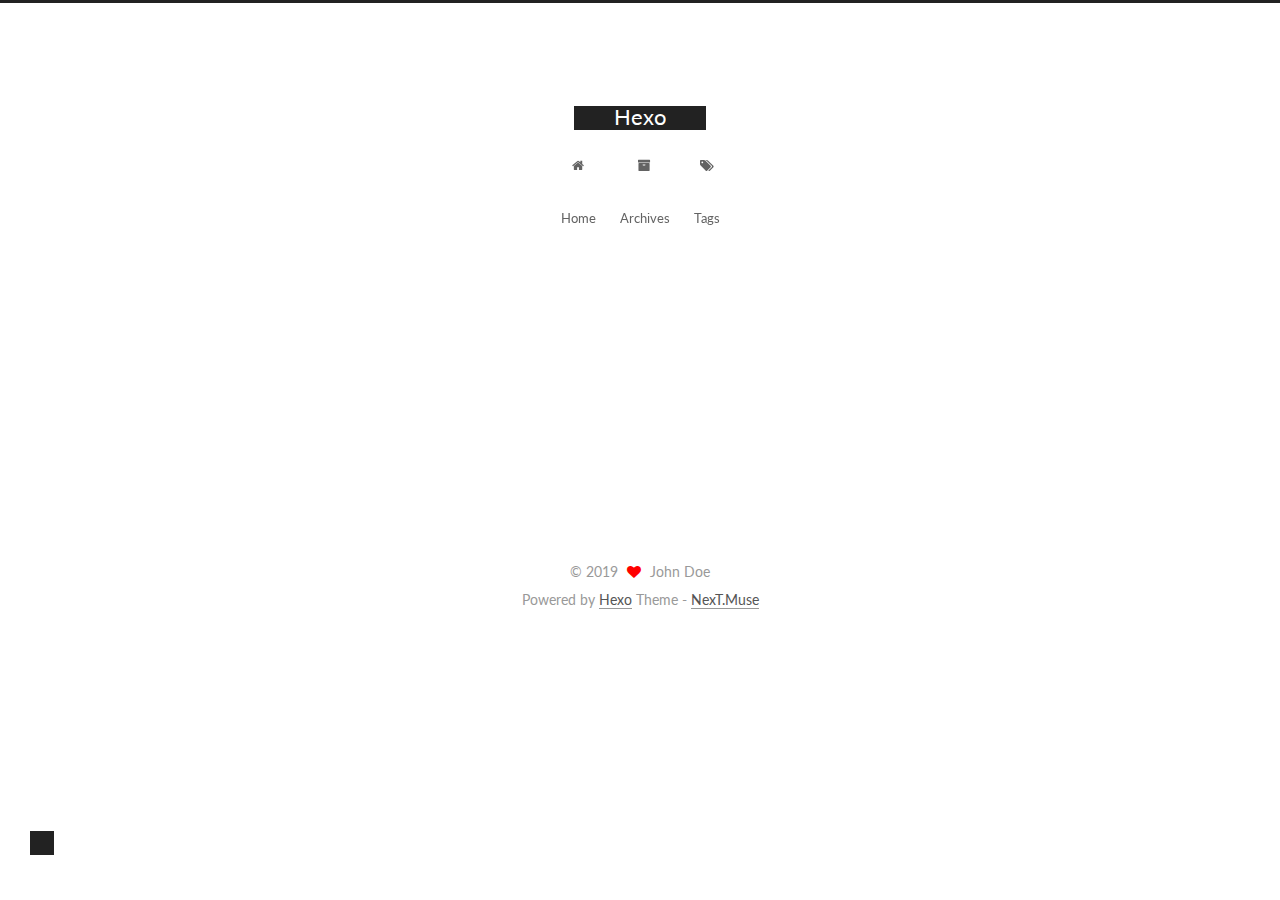
<file: categories/res/index.html>
<!DOCTYPE html>



  


<html class="theme-next muse use-motion" lang="en">
<head><meta name="generator" content="Hexo 3.9.0">
  <meta charset="UTF-8">
<meta http-equiv="X-UA-Compatible" content="IE=edge">
<meta name="viewport" content="width=device-width, initial-scale=1, maximum-scale=1">
<meta name="theme-color" content="#222">









<meta http-equiv="Cache-Control" content="no-transform">
<meta http-equiv="Cache-Control" content="no-siteapp">















  
  
  <link href="/lib/fancybox/source/jquery.fancybox.css?v=2.1.5" rel="stylesheet" type="text/css">




  
  
  
  

  
    
    
  

  

  

  

  

  
    
    
    <link href="//fonts.googleapis.com/css?family=Lato:300,300italic,400,400italic,700,700italic&subset=latin,latin-ext" rel="stylesheet" type="text/css">
  






<link href="/lib/font-awesome/css/font-awesome.min.css?v=4.6.2" rel="stylesheet" type="text/css">

<link href="/css/main.css?v=5.1.2" rel="stylesheet" type="text/css">


  <meta name="keywords" content="Hexo, NexT">








  <link rel="shortcut icon" type="image/x-icon" href="/favicon.ico?v=5.1.2">






<meta property="og:type" content="website">
<meta property="og:title" content="Hexo">
<meta property="og:url" content="http://yoursite.com/categories/res/index.html">
<meta property="og:site_name" content="Hexo">
<meta property="og:locale" content="en">
<meta name="twitter:card" content="summary">
<meta name="twitter:title" content="Hexo">



<script type="text/javascript" id="hexo.configurations">
  var NexT = window.NexT || {};
  var CONFIG = {
    root: '/',
    scheme: 'Muse',
    sidebar: {"position":"left","display":"post","offset":12,"offset_float":12,"b2t":false,"scrollpercent":false,"onmobile":false},
    fancybox: true,
    tabs: true,
    motion: true,
    duoshuo: {
      userId: '0',
      author: 'Author'
    },
    algolia: {
      applicationID: '',
      apiKey: '',
      indexName: '',
      hits: {"per_page":10},
      labels: {"input_placeholder":"Search for Posts","hits_empty":"We didn't find any results for the search: ${query}","hits_stats":"${hits} results found in ${time} ms"}
    }
  };
</script>



  <link rel="canonical" href="http://yoursite.com/categories/res/">





  <title>Category: res | Hexo</title>
  














</head>

<body itemscope itemtype="http://schema.org/WebPage" lang="en">

  
  
    
  

  <div class="container sidebar-position-left  ">
    <div class="headband"></div>

    <header id="header" class="header" itemscope itemtype="http://schema.org/WPHeader">
      <div class="header-inner"><div class="site-brand-wrapper">
  <div class="site-meta ">
    

    <div class="custom-logo-site-title">
      <a href="/" class="brand" rel="start">
        <span class="logo-line-before"><i></i></span>
        <span class="site-title">Hexo</span>
        <span class="logo-line-after"><i></i></span>
      </a>
    </div>
      
        <p class="site-subtitle"></p>
      
  </div>

  <div class="site-nav-toggle">
    <button>
      <span class="btn-bar"></span>
      <span class="btn-bar"></span>
      <span class="btn-bar"></span>
    </button>
  </div>
</div>

<nav class="site-nav">
  

  
    <ul id="menu" class="menu">
      
        
        <li class="menu-item menu-item-home">
          <a href="/" rel="section">
            
              <i class="menu-item-icon fa fa-fw fa-home"></i> <br>
            
            Home
          </a>
        </li>
      
        
        <li class="menu-item menu-item-archives">
          <a href="/archives/" rel="section">
            
              <i class="menu-item-icon fa fa-fw fa-archive"></i> <br>
            
            Archives
          </a>
        </li>
      
        
        <li class="menu-item menu-item-tags">
          <a href="/tags/" rel="section">
            
              <i class="menu-item-icon fa fa-fw fa-tags"></i> <br>
            
            Tags
          </a>
        </li>
      

      
    </ul>
  

  
</nav>



 </div>
    </header>

    <main id="main" class="main">
      <div class="main-inner">
        <div class="content-wrap">
          <div id="content" class="content">
            

  
  
  
  <div class="post-block category">

    <div id="posts" class="posts-collapse">
      <div class="collection-title">
        <h1>res<small>Category</small>
        </h1>
      </div>

      
        

  <article class="post post-type-normal" itemscope itemtype="http://schema.org/Article">
    <header class="post-header">

      <h2 class="post-title">
        
            <a class="post-title-link" href="/2019/09/24/test111/" itemprop="url">
              
                <span itemprop="name">test111</span>
              
            </a>
        
      </h2>

      <div class="post-meta">
        <time class="post-time" itemprop="dateCreated" datetime="2019-09-24T17:06:54+08:00" content="2019-09-24">
          09-24
        </time>
      </div>

    </header>
  </article>


      
    </div>

  </div>
  
  
  

  



          </div>
          


          

        </div>
        
          
  
  <div class="sidebar-toggle">
    <div class="sidebar-toggle-line-wrap">
      <span class="sidebar-toggle-line sidebar-toggle-line-first"></span>
      <span class="sidebar-toggle-line sidebar-toggle-line-middle"></span>
      <span class="sidebar-toggle-line sidebar-toggle-line-last"></span>
    </div>
  </div>

  <aside id="sidebar" class="sidebar">
    
    <div class="sidebar-inner">

      

      

      <section class="site-overview sidebar-panel sidebar-panel-active">
        <div class="site-author motion-element" itemprop="author" itemscope itemtype="http://schema.org/Person">
          <img class="site-author-image" itemprop="image" src="/images/avatar.gif" alt="John Doe">
          <p class="site-author-name" itemprop="name">John Doe</p>
           
              <p class="site-description motion-element" itemprop="description"></p>
          
        </div>
        <nav class="site-state motion-element">

          
            <div class="site-state-item site-state-posts">
              <a href="/archives/">
                <span class="site-state-item-count">2</span>
                <span class="site-state-item-name">posts</span>
              </a>
            </div>
          

          
            
            
            <div class="site-state-item site-state-categories">
              
                <span class="site-state-item-count">1</span>
                <span class="site-state-item-name">categories</span>
              
            </div>
          

          
            
            
            <div class="site-state-item site-state-tags">
              
                <span class="site-state-item-count">1</span>
                <span class="site-state-item-name">tags</span>
              
            </div>
          

        </nav>

        

        <div class="links-of-author motion-element">
          
        </div>

        
        

        
        

        


      </section>

      

      

    </div>
  </aside>


        
      </div>
    </main>

    <footer id="footer" class="footer">
      <div class="footer-inner">
        <div class="copyright">
  
  &copy; 
  <span itemprop="copyrightYear">2019</span>
  <span class="with-love">
    <i class="fa fa-heart"></i>
  </span>
  <span class="author" itemprop="copyrightHolder">John Doe</span>
</div>


<div class="powered-by">
  Powered by <a class="theme-link" href="https://hexo.io">Hexo</a>
</div>

<div class="theme-info">
  Theme -
  <a class="theme-link" href="https://github.com/iissnan/hexo-theme-next">
    NexT.Muse
  </a>
</div>


        

        
      </div>
    </footer>

    
      <div class="back-to-top">
        <i class="fa fa-arrow-up"></i>
        
      </div>
    

  </div>

  

<script type="text/javascript">
  if (Object.prototype.toString.call(window.Promise) !== '[object Function]') {
    window.Promise = null;
  }
</script>









  












  
  <script type="text/javascript" src="/lib/jquery/index.js?v=2.1.3"></script>

  
  <script type="text/javascript" src="/lib/fastclick/lib/fastclick.min.js?v=1.0.6"></script>

  
  <script type="text/javascript" src="/lib/jquery_lazyload/jquery.lazyload.js?v=1.9.7"></script>

  
  <script type="text/javascript" src="/lib/velocity/velocity.min.js?v=1.2.1"></script>

  
  <script type="text/javascript" src="/lib/velocity/velocity.ui.min.js?v=1.2.1"></script>

  
  <script type="text/javascript" src="/lib/fancybox/source/jquery.fancybox.pack.js?v=2.1.5"></script>


  


  <script type="text/javascript" src="/js/src/utils.js?v=5.1.2"></script>

  <script type="text/javascript" src="/js/src/motion.js?v=5.1.2"></script>



  
  

  
    <script type="text/javascript" src="/js/src/scrollspy.js?v=5.1.2"></script>
<script type="text/javascript" src="/js/src/post-details.js?v=5.1.2"></script>

  

  


  <script type="text/javascript" src="/js/src/bootstrap.js?v=5.1.2"></script>



  


  




	





  





  






  





  

  

  

  

  

  

</body>
</html>
</file>
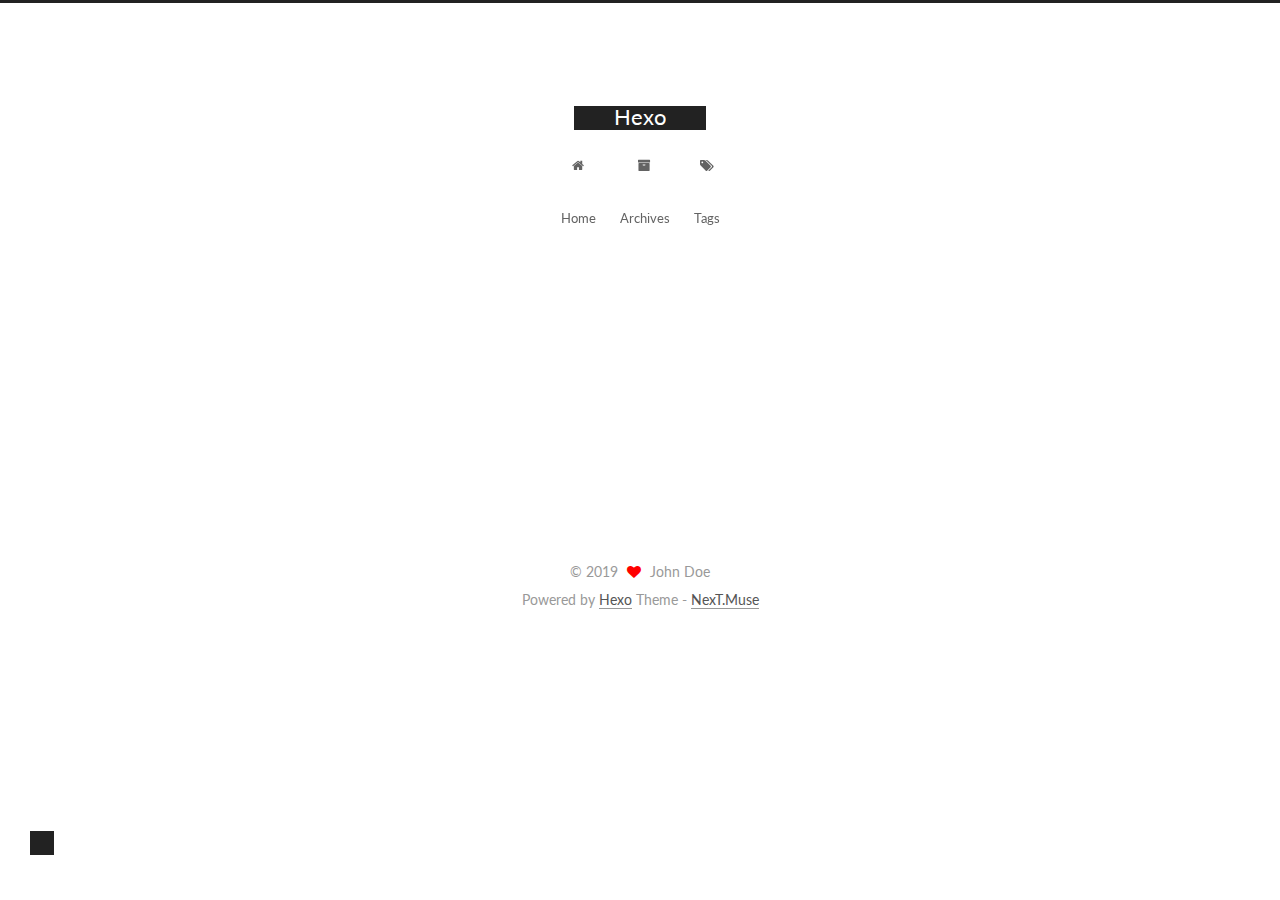
<file: tags/atest/index.html>
<!DOCTYPE html>



  


<html class="theme-next muse use-motion" lang="en">
<head><meta name="generator" content="Hexo 3.9.0">
  <meta charset="UTF-8">
<meta http-equiv="X-UA-Compatible" content="IE=edge">
<meta name="viewport" content="width=device-width, initial-scale=1, maximum-scale=1">
<meta name="theme-color" content="#222">









<meta http-equiv="Cache-Control" content="no-transform">
<meta http-equiv="Cache-Control" content="no-siteapp">















  
  
  <link href="/lib/fancybox/source/jquery.fancybox.css?v=2.1.5" rel="stylesheet" type="text/css">




  
  
  
  

  
    
    
  

  

  

  

  

  
    
    
    <link href="//fonts.googleapis.com/css?family=Lato:300,300italic,400,400italic,700,700italic&subset=latin,latin-ext" rel="stylesheet" type="text/css">
  






<link href="/lib/font-awesome/css/font-awesome.min.css?v=4.6.2" rel="stylesheet" type="text/css">

<link href="/css/main.css?v=5.1.2" rel="stylesheet" type="text/css">


  <meta name="keywords" content="Hexo, NexT">








  <link rel="shortcut icon" type="image/x-icon" href="/favicon.ico?v=5.1.2">






<meta property="og:type" content="website">
<meta property="og:title" content="Hexo">
<meta property="og:url" content="http://yoursite.com/tags/atest/index.html">
<meta property="og:site_name" content="Hexo">
<meta property="og:locale" content="en">
<meta name="twitter:card" content="summary">
<meta name="twitter:title" content="Hexo">



<script type="text/javascript" id="hexo.configurations">
  var NexT = window.NexT || {};
  var CONFIG = {
    root: '/',
    scheme: 'Muse',
    sidebar: {"position":"left","display":"post","offset":12,"offset_float":12,"b2t":false,"scrollpercent":false,"onmobile":false},
    fancybox: true,
    tabs: true,
    motion: true,
    duoshuo: {
      userId: '0',
      author: 'Author'
    },
    algolia: {
      applicationID: '',
      apiKey: '',
      indexName: '',
      hits: {"per_page":10},
      labels: {"input_placeholder":"Search for Posts","hits_empty":"We didn't find any results for the search: ${query}","hits_stats":"${hits} results found in ${time} ms"}
    }
  };
</script>



  <link rel="canonical" href="http://yoursite.com/tags/atest/">





  <title>Tag: atest | Hexo</title>
  














</head>

<body itemscope itemtype="http://schema.org/WebPage" lang="en">

  
  
    
  

  <div class="container sidebar-position-left  ">
    <div class="headband"></div>

    <header id="header" class="header" itemscope itemtype="http://schema.org/WPHeader">
      <div class="header-inner"><div class="site-brand-wrapper">
  <div class="site-meta ">
    

    <div class="custom-logo-site-title">
      <a href="/" class="brand" rel="start">
        <span class="logo-line-before"><i></i></span>
        <span class="site-title">Hexo</span>
        <span class="logo-line-after"><i></i></span>
      </a>
    </div>
      
        <p class="site-subtitle"></p>
      
  </div>

  <div class="site-nav-toggle">
    <button>
      <span class="btn-bar"></span>
      <span class="btn-bar"></span>
      <span class="btn-bar"></span>
    </button>
  </div>
</div>

<nav class="site-nav">
  

  
    <ul id="menu" class="menu">
      
        
        <li class="menu-item menu-item-home">
          <a href="/" rel="section">
            
              <i class="menu-item-icon fa fa-fw fa-home"></i> <br>
            
            Home
          </a>
        </li>
      
        
        <li class="menu-item menu-item-archives">
          <a href="/archives/" rel="section">
            
              <i class="menu-item-icon fa fa-fw fa-archive"></i> <br>
            
            Archives
          </a>
        </li>
      
        
        <li class="menu-item menu-item-tags">
          <a href="/tags/" rel="section">
            
              <i class="menu-item-icon fa fa-fw fa-tags"></i> <br>
            
            Tags
          </a>
        </li>
      

      
    </ul>
  

  
</nav>



 </div>
    </header>

    <main id="main" class="main">
      <div class="main-inner">
        <div class="content-wrap">
          <div id="content" class="content">
            

  
  
  
  <div class="post-block tag">

    <div id="posts" class="posts-collapse">
      <div class="collection-title">
        <h1>atest<small>Tag</small>
        </h1>
      </div>

      
        

  <article class="post post-type-normal" itemscope itemtype="http://schema.org/Article">
    <header class="post-header">

      <h2 class="post-title">
        
            <a class="post-title-link" href="/2019/09/24/test111/" itemprop="url">
              
                <span itemprop="name">test111</span>
              
            </a>
        
      </h2>

      <div class="post-meta">
        <time class="post-time" itemprop="dateCreated" datetime="2019-09-24T17:06:54+08:00" content="2019-09-24">
          09-24
        </time>
      </div>

    </header>
  </article>


      
    </div>

  </div>
  
  
  

  


          </div>
          


          

        </div>
        
          
  
  <div class="sidebar-toggle">
    <div class="sidebar-toggle-line-wrap">
      <span class="sidebar-toggle-line sidebar-toggle-line-first"></span>
      <span class="sidebar-toggle-line sidebar-toggle-line-middle"></span>
      <span class="sidebar-toggle-line sidebar-toggle-line-last"></span>
    </div>
  </div>

  <aside id="sidebar" class="sidebar">
    
    <div class="sidebar-inner">

      

      

      <section class="site-overview sidebar-panel sidebar-panel-active">
        <div class="site-author motion-element" itemprop="author" itemscope itemtype="http://schema.org/Person">
          <img class="site-author-image" itemprop="image" src="/images/avatar.gif" alt="John Doe">
          <p class="site-author-name" itemprop="name">John Doe</p>
           
              <p class="site-description motion-element" itemprop="description"></p>
          
        </div>
        <nav class="site-state motion-element">

          
            <div class="site-state-item site-state-posts">
              <a href="/archives/">
                <span class="site-state-item-count">2</span>
                <span class="site-state-item-name">posts</span>
              </a>
            </div>
          

          
            
            
            <div class="site-state-item site-state-categories">
              
                <span class="site-state-item-count">1</span>
                <span class="site-state-item-name">categories</span>
              
            </div>
          

          
            
            
            <div class="site-state-item site-state-tags">
              
                <span class="site-state-item-count">1</span>
                <span class="site-state-item-name">tags</span>
              
            </div>
          

        </nav>

        

        <div class="links-of-author motion-element">
          
        </div>

        
        

        
        

        


      </section>

      

      

    </div>
  </aside>


        
      </div>
    </main>

    <footer id="footer" class="footer">
      <div class="footer-inner">
        <div class="copyright">
  
  &copy; 
  <span itemprop="copyrightYear">2019</span>
  <span class="with-love">
    <i class="fa fa-heart"></i>
  </span>
  <span class="author" itemprop="copyrightHolder">John Doe</span>
</div>


<div class="powered-by">
  Powered by <a class="theme-link" href="https://hexo.io">Hexo</a>
</div>

<div class="theme-info">
  Theme -
  <a class="theme-link" href="https://github.com/iissnan/hexo-theme-next">
    NexT.Muse
  </a>
</div>


        

        
      </div>
    </footer>

    
      <div class="back-to-top">
        <i class="fa fa-arrow-up"></i>
        
      </div>
    

  </div>

  

<script type="text/javascript">
  if (Object.prototype.toString.call(window.Promise) !== '[object Function]') {
    window.Promise = null;
  }
</script>









  












  
  <script type="text/javascript" src="/lib/jquery/index.js?v=2.1.3"></script>

  
  <script type="text/javascript" src="/lib/fastclick/lib/fastclick.min.js?v=1.0.6"></script>

  
  <script type="text/javascript" src="/lib/jquery_lazyload/jquery.lazyload.js?v=1.9.7"></script>

  
  <script type="text/javascript" src="/lib/velocity/velocity.min.js?v=1.2.1"></script>

  
  <script type="text/javascript" src="/lib/velocity/velocity.ui.min.js?v=1.2.1"></script>

  
  <script type="text/javascript" src="/lib/fancybox/source/jquery.fancybox.pack.js?v=2.1.5"></script>


  


  <script type="text/javascript" src="/js/src/utils.js?v=5.1.2"></script>

  <script type="text/javascript" src="/js/src/motion.js?v=5.1.2"></script>



  
  

  
    <script type="text/javascript" src="/js/src/scrollspy.js?v=5.1.2"></script>
<script type="text/javascript" src="/js/src/post-details.js?v=5.1.2"></script>

  

  


  <script type="text/javascript" src="/js/src/bootstrap.js?v=5.1.2"></script>



  


  




	





  





  






  





  

  

  

  

  

  

</body>
</html>
</file>
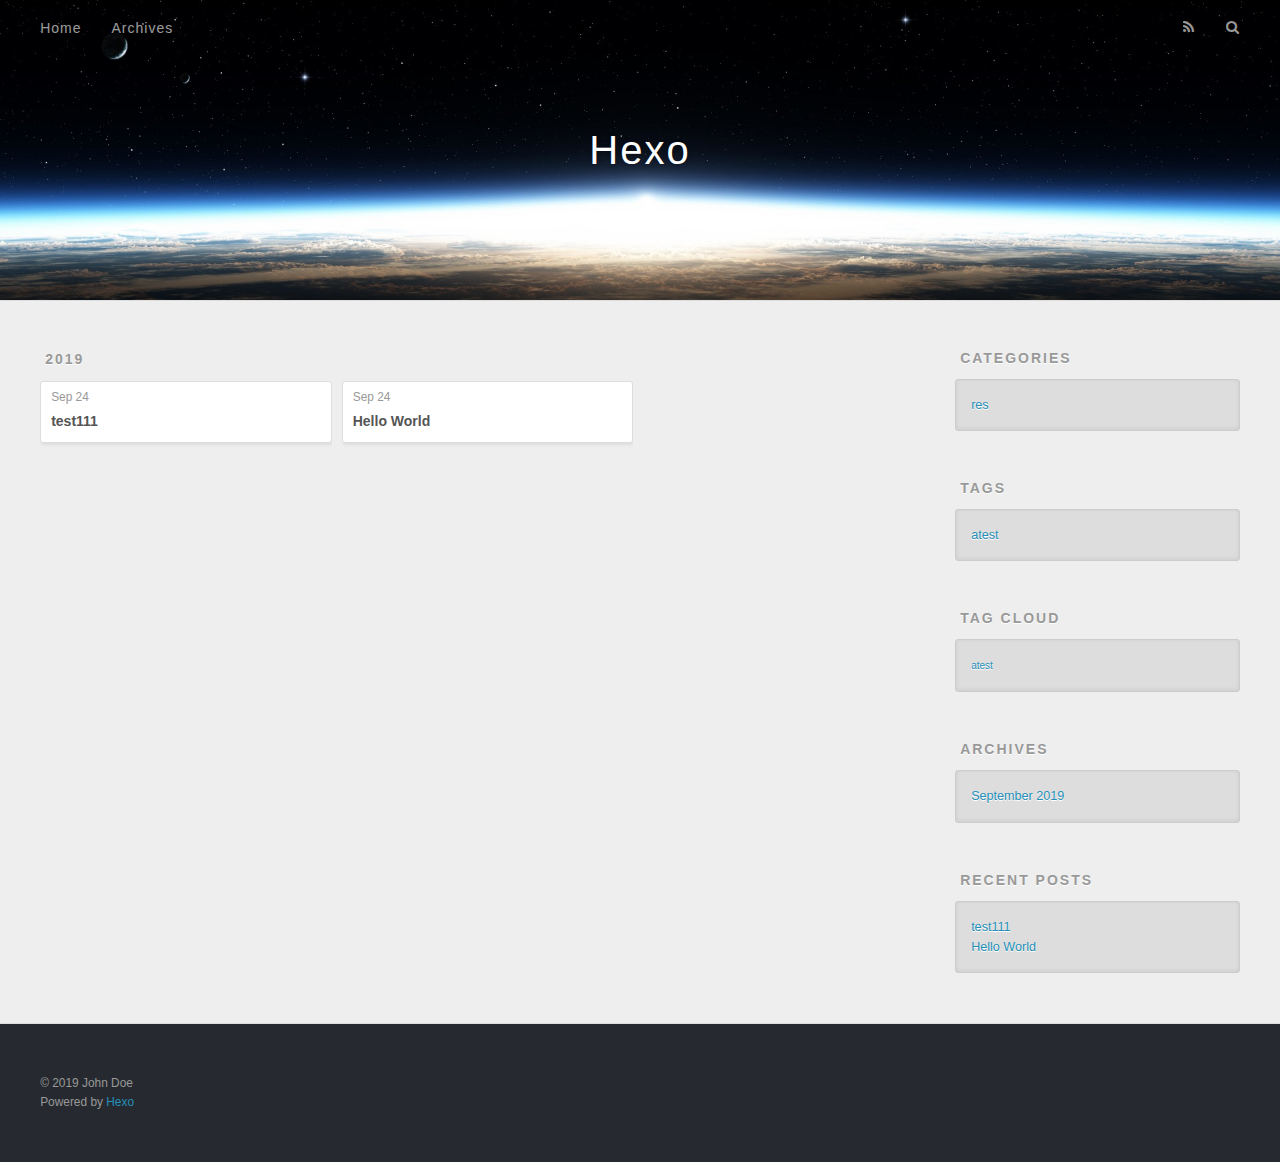
<file: archives/2019/09/index.html>
<!DOCTYPE html>
<html>
<head><meta name="generator" content="Hexo 3.9.0">
  <meta charset="utf-8">
  

  
  <title>Archives: 2019/9 | Hexo</title>
  <meta name="viewport" content="width=device-width, initial-scale=1, maximum-scale=1">
  <meta property="og:type" content="website">
<meta property="og:title" content="Hexo">
<meta property="og:url" content="http://yoursite.com/archives/2019/09/index.html">
<meta property="og:site_name" content="Hexo">
<meta property="og:locale" content="en">
<meta name="twitter:card" content="summary">
<meta name="twitter:title" content="Hexo">
  
    <link rel="alternate" href="/atom.xml" title="Hexo" type="application/atom+xml">
  
  
    <link rel="icon" href="/favicon.png">
  
  
    <link href="//fonts.googleapis.com/css?family=Source+Code+Pro" rel="stylesheet" type="text/css">
  
  <link rel="stylesheet" href="/css/style.css">
</head>
</html>
<body>
  <div id="container">
    <div id="wrap">
      <header id="header">
  <div id="banner"></div>
  <div id="header-outer" class="outer">
    <div id="header-title" class="inner">
      <h1 id="logo-wrap">
        <a href="/" id="logo">Hexo</a>
      </h1>
      
    </div>
    <div id="header-inner" class="inner">
      <nav id="main-nav">
        <a id="main-nav-toggle" class="nav-icon"></a>
        
          <a class="main-nav-link" href="/">Home</a>
        
          <a class="main-nav-link" href="/archives">Archives</a>
        
      </nav>
      <nav id="sub-nav">
        
          <a id="nav-rss-link" class="nav-icon" href="/atom.xml" title="RSS Feed"></a>
        
        <a id="nav-search-btn" class="nav-icon" title="Search"></a>
      </nav>
      <div id="search-form-wrap">
        <form action="//google.com/search" method="get" accept-charset="UTF-8" class="search-form"><input type="search" name="q" class="search-form-input" placeholder="Search"><button type="submit" class="search-form-submit">&#xF002;</button><input type="hidden" name="sitesearch" value="http://yoursite.com"></form>
      </div>
    </div>
  </div>
</header>
      <div class="outer">
        <section id="main">
  
  
    
    
      
      
      <section class="archives-wrap">
        <div class="archive-year-wrap">
          <a href="/archives/2019" class="archive-year">2019</a>
        </div>
        <div class="archives">
    
    <article class="archive-article archive-type-post">
  <div class="archive-article-inner">
    <header class="archive-article-header">
      <a href="/2019/09/24/test111/" class="archive-article-date">
  <time datetime="2019-09-24T09:06:54.000Z" itemprop="datePublished">Sep 24</time>
</a>
      
  
    <h1 itemprop="name">
      <a class="archive-article-title" href="/2019/09/24/test111/">test111</a>
    </h1>
  

    </header>
  </div>
</article>
  
    
    
    <article class="archive-article archive-type-post">
  <div class="archive-article-inner">
    <header class="archive-article-header">
      <a href="/2019/09/24/hello-world/" class="archive-article-date">
  <time datetime="2019-09-24T08:52:42.105Z" itemprop="datePublished">Sep 24</time>
</a>
      
  
    <h1 itemprop="name">
      <a class="archive-article-title" href="/2019/09/24/hello-world/">Hello World</a>
    </h1>
  

    </header>
  </div>
</article>
  
  
    </div></section>
  


</section>
        
          <aside id="sidebar">
  
    
  <div class="widget-wrap">
    <h3 class="widget-title">Categories</h3>
    <div class="widget">
      <ul class="category-list"><li class="category-list-item"><a class="category-list-link" href="/categories/res/">res</a></li></ul>
    </div>
  </div>


  
    
  <div class="widget-wrap">
    <h3 class="widget-title">Tags</h3>
    <div class="widget">
      <ul class="tag-list"><li class="tag-list-item"><a class="tag-list-link" href="/tags/atest/">atest</a></li></ul>
    </div>
  </div>


  
    
  <div class="widget-wrap">
    <h3 class="widget-title">Tag Cloud</h3>
    <div class="widget tagcloud">
      <a href="/tags/atest/" style="font-size: 10px;">atest</a>
    </div>
  </div>

  
    
  <div class="widget-wrap">
    <h3 class="widget-title">Archives</h3>
    <div class="widget">
      <ul class="archive-list"><li class="archive-list-item"><a class="archive-list-link" href="/archives/2019/09/">September 2019</a></li></ul>
    </div>
  </div>


  
    
  <div class="widget-wrap">
    <h3 class="widget-title">Recent Posts</h3>
    <div class="widget">
      <ul>
        
          <li>
            <a href="/2019/09/24/test111/">test111</a>
          </li>
        
          <li>
            <a href="/2019/09/24/hello-world/">Hello World</a>
          </li>
        
      </ul>
    </div>
  </div>

  
</aside>
        
      </div>
      <footer id="footer">
  
  <div class="outer">
    <div id="footer-info" class="inner">
      &copy; 2019 John Doe<br>
      Powered by <a href="http://hexo.io/" target="_blank">Hexo</a>
    </div>
  </div>
</footer>
    </div>
    <nav id="mobile-nav">
  
    <a href="/" class="mobile-nav-link">Home</a>
  
    <a href="/archives" class="mobile-nav-link">Archives</a>
  
</nav>
    

<script src="//ajax.googleapis.com/ajax/libs/jquery/2.0.3/jquery.min.js"></script>


  <link rel="stylesheet" href="/fancybox/jquery.fancybox.css">
  <script src="/fancybox/jquery.fancybox.pack.js"></script>


<script src="/js/script.js"></script>



  </div>
</body>
</html>
</file>
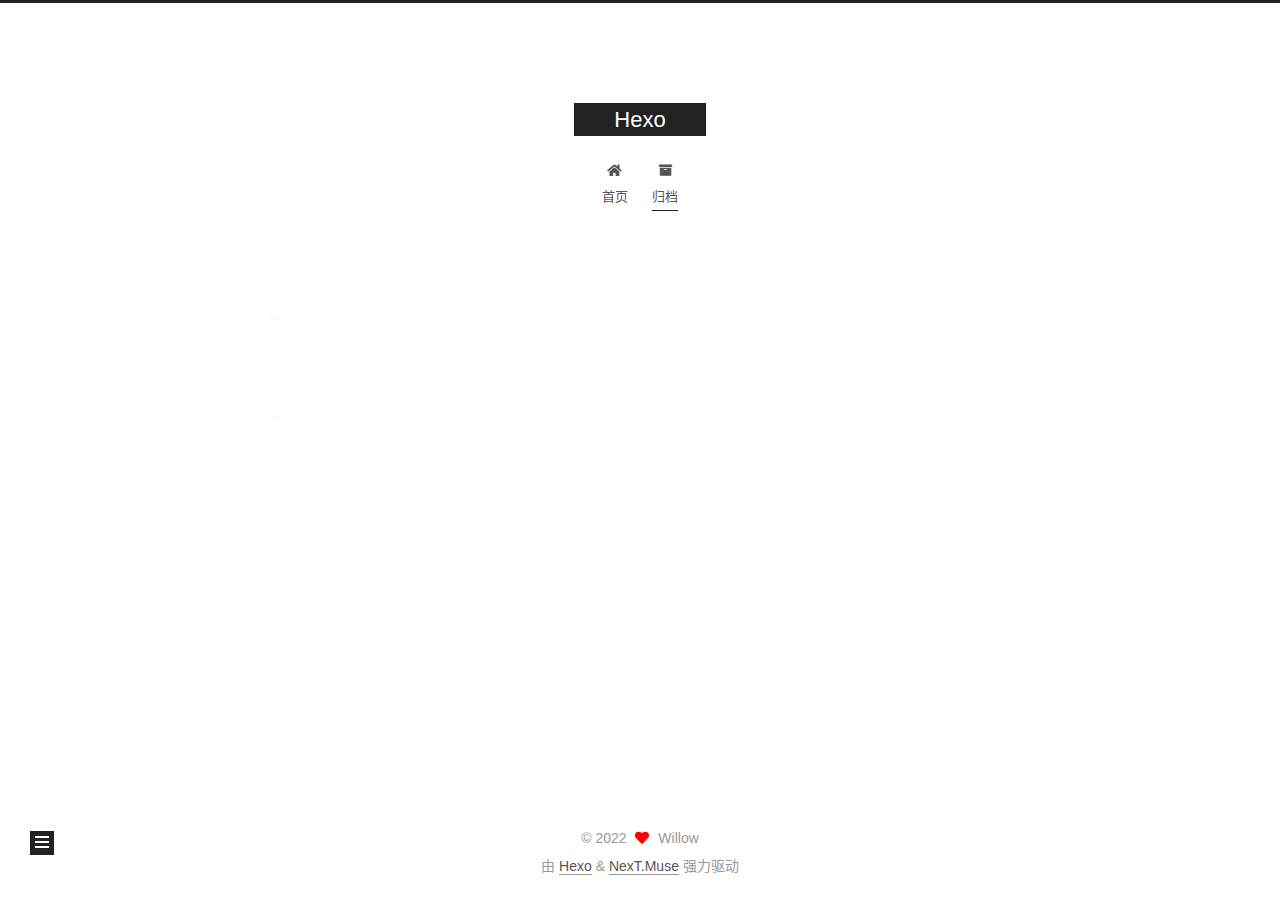
<file: archives/2022/06/index.html>
<!DOCTYPE html>
<html lang="zh-CN">
<head>
  <meta charset="UTF-8">
<meta name="viewport" content="width=device-width, initial-scale=1, maximum-scale=2">
<meta name="theme-color" content="#222">
<meta name="generator" content="Hexo 5.4.2">
  <link rel="apple-touch-icon" sizes="180x180" href="/images/apple-touch-icon-next.png">
  <link rel="icon" type="image/png" sizes="32x32" href="/images/favicon-32x32-next.png">
  <link rel="icon" type="image/png" sizes="16x16" href="/images/favicon-16x16-next.png">
  <link rel="mask-icon" href="/images/logo.svg" color="#222">

<link rel="stylesheet" href="/css/main.css">


<link rel="stylesheet" href="/lib/font-awesome/css/all.min.css">

<script id="hexo-configurations">
    var NexT = window.NexT || {};
    var CONFIG = {"hostname":"example.com","root":"/","scheme":"Muse","version":"7.8.0","exturl":false,"sidebar":{"position":"left","display":"post","padding":18,"offset":12,"onmobile":false},"copycode":{"enable":false,"show_result":false,"style":null},"back2top":{"enable":true,"sidebar":false,"scrollpercent":false},"bookmark":{"enable":false,"color":"#222","save":"auto"},"fancybox":false,"mediumzoom":false,"lazyload":false,"pangu":false,"comments":{"style":"tabs","active":null,"storage":true,"lazyload":false,"nav":null},"algolia":{"hits":{"per_page":10},"labels":{"input_placeholder":"Search for Posts","hits_empty":"We didn't find any results for the search: ${query}","hits_stats":"${hits} results found in ${time} ms"}},"localsearch":{"enable":false,"trigger":"auto","top_n_per_article":1,"unescape":false,"preload":false},"motion":{"enable":true,"async":false,"transition":{"post_block":"fadeIn","post_header":"slideDownIn","post_body":"slideDownIn","coll_header":"slideLeftIn","sidebar":"slideUpIn"}}};
  </script>

  <meta property="og:type" content="website">
<meta property="og:title" content="Hexo">
<meta property="og:url" content="http://example.com/archives/2022/06/index.html">
<meta property="og:site_name" content="Hexo">
<meta property="og:locale" content="zh_CN">
<meta property="article:author" content="Willow">
<meta name="twitter:card" content="summary">

<link rel="canonical" href="http://example.com/archives/2022/06/">


<script id="page-configurations">
  // https://hexo.io/docs/variables.html
  CONFIG.page = {
    sidebar: "",
    isHome : false,
    isPost : false,
    lang   : 'zh-CN'
  };
</script>

  <title>归档 | Hexo</title>
  






  <noscript>
  <style>
  .use-motion .brand,
  .use-motion .menu-item,
  .sidebar-inner,
  .use-motion .post-block,
  .use-motion .pagination,
  .use-motion .comments,
  .use-motion .post-header,
  .use-motion .post-body,
  .use-motion .collection-header { opacity: initial; }

  .use-motion .site-title,
  .use-motion .site-subtitle {
    opacity: initial;
    top: initial;
  }

  .use-motion .logo-line-before i { left: initial; }
  .use-motion .logo-line-after i { right: initial; }
  </style>
</noscript>

</head>

<body itemscope itemtype="http://schema.org/WebPage">
  <div class="container use-motion">
    <div class="headband"></div>

    <header class="header" itemscope itemtype="http://schema.org/WPHeader">
      <div class="header-inner"><div class="site-brand-container">
  <div class="site-nav-toggle">
    <div class="toggle" aria-label="切换导航栏">
      <span class="toggle-line toggle-line-first"></span>
      <span class="toggle-line toggle-line-middle"></span>
      <span class="toggle-line toggle-line-last"></span>
    </div>
  </div>

  <div class="site-meta">

    <a href="/" class="brand" rel="start">
      <span class="logo-line-before"><i></i></span>
      <h1 class="site-title">Hexo</h1>
      <span class="logo-line-after"><i></i></span>
    </a>
  </div>

  <div class="site-nav-right">
    <div class="toggle popup-trigger">
    </div>
  </div>
</div>




<nav class="site-nav">
  <ul id="menu" class="main-menu menu">
        <li class="menu-item menu-item-home">

    <a href="/" rel="section"><i class="fa fa-home fa-fw"></i>首页</a>

  </li>
        <li class="menu-item menu-item-archives">

    <a href="/archives/" rel="section"><i class="fa fa-archive fa-fw"></i>归档</a>

  </li>
  </ul>
</nav>




</div>
    </header>

    
  <div class="back-to-top">
    <i class="fa fa-arrow-up"></i>
    <span>0%</span>
  </div>


    <main class="main">
      <div class="main-inner">
        <div class="content-wrap">
          

          <div class="content archive">
            

  
  
  
  <div class="post-block">
    <div class="posts-collapse">
      <div class="collection-title">
        <span class="collection-header">嗯..! 目前共计 3 篇日志。 继续努力。</span>
      </div>

      
    <div class="collection-year">
      <span class="collection-header">2022</span>
    </div>

  <article itemscope itemtype="http://schema.org/Article">
    <header class="post-header">

      <div class="post-meta">
        <time itemprop="dateCreated"
              datetime="2022-06-11T13:48:36+08:00"
              content="2022-06-11">
          06-11
        </time>
      </div>

      <div class="post-title">
          <a class="post-title-link" href="/2022/06/11/%E6%B8%85%E9%86%92%E6%A2%A6%E5%A2%83/" itemprop="url">
            <span itemprop="name">清醒梦境</span>
          </a>
      </div>

    </header>
  </article>


    </div>
  </div>
  
  
  

  



          </div>
          

<script>
  window.addEventListener('tabs:register', () => {
    let { activeClass } = CONFIG.comments;
    if (CONFIG.comments.storage) {
      activeClass = localStorage.getItem('comments_active') || activeClass;
    }
    if (activeClass) {
      let activeTab = document.querySelector(`a[href="#comment-${activeClass}"]`);
      if (activeTab) {
        activeTab.click();
      }
    }
  });
  if (CONFIG.comments.storage) {
    window.addEventListener('tabs:click', event => {
      if (!event.target.matches('.tabs-comment .tab-content .tab-pane')) return;
      let commentClass = event.target.classList[1];
      localStorage.setItem('comments_active', commentClass);
    });
  }
</script>

        </div>
          
  
  <div class="toggle sidebar-toggle">
    <span class="toggle-line toggle-line-first"></span>
    <span class="toggle-line toggle-line-middle"></span>
    <span class="toggle-line toggle-line-last"></span>
  </div>

  <aside class="sidebar">
    <div class="sidebar-inner">

      <ul class="sidebar-nav motion-element">
        <li class="sidebar-nav-toc">
          文章目录
        </li>
        <li class="sidebar-nav-overview">
          站点概览
        </li>
      </ul>

      <!--noindex-->
      <div class="post-toc-wrap sidebar-panel">
      </div>
      <!--/noindex-->

      <div class="site-overview-wrap sidebar-panel">
        <div class="site-author motion-element" itemprop="author" itemscope itemtype="http://schema.org/Person">
  <p class="site-author-name" itemprop="name">Willow</p>
  <div class="site-description" itemprop="description"></div>
</div>
<div class="site-state-wrap motion-element">
  <nav class="site-state">
      <div class="site-state-item site-state-posts">
          <a href="/archives/">
        
          <span class="site-state-item-count">3</span>
          <span class="site-state-item-name">日志</span>
        </a>
      </div>
  </nav>
</div>



      </div>

    </div>
  </aside>
  <div id="sidebar-dimmer"></div>


      </div>
    </main>

    <footer class="footer">
      <div class="footer-inner">
        

        

<div class="copyright">
  
  &copy; 
  <span itemprop="copyrightYear">2022</span>
  <span class="with-love">
    <i class="fa fa-heart"></i>
  </span>
  <span class="author" itemprop="copyrightHolder">Willow</span>
</div>
  <div class="powered-by">由 <a href="https://hexo.io/" class="theme-link" rel="noopener" target="_blank">Hexo</a> & <a href="https://muse.theme-next.org/" class="theme-link" rel="noopener" target="_blank">NexT.Muse</a> 强力驱动
  </div>

        








      </div>
    </footer>
  </div>

  
  <script src="/lib/anime.min.js"></script>
  <script src="/lib/velocity/velocity.min.js"></script>
  <script src="/lib/velocity/velocity.ui.min.js"></script>

<script src="/js/utils.js"></script>

<script src="/js/motion.js"></script>


<script src="/js/schemes/muse.js"></script>


<script src="/js/next-boot.js"></script>




  















  

  

</body>
</html>
</file>
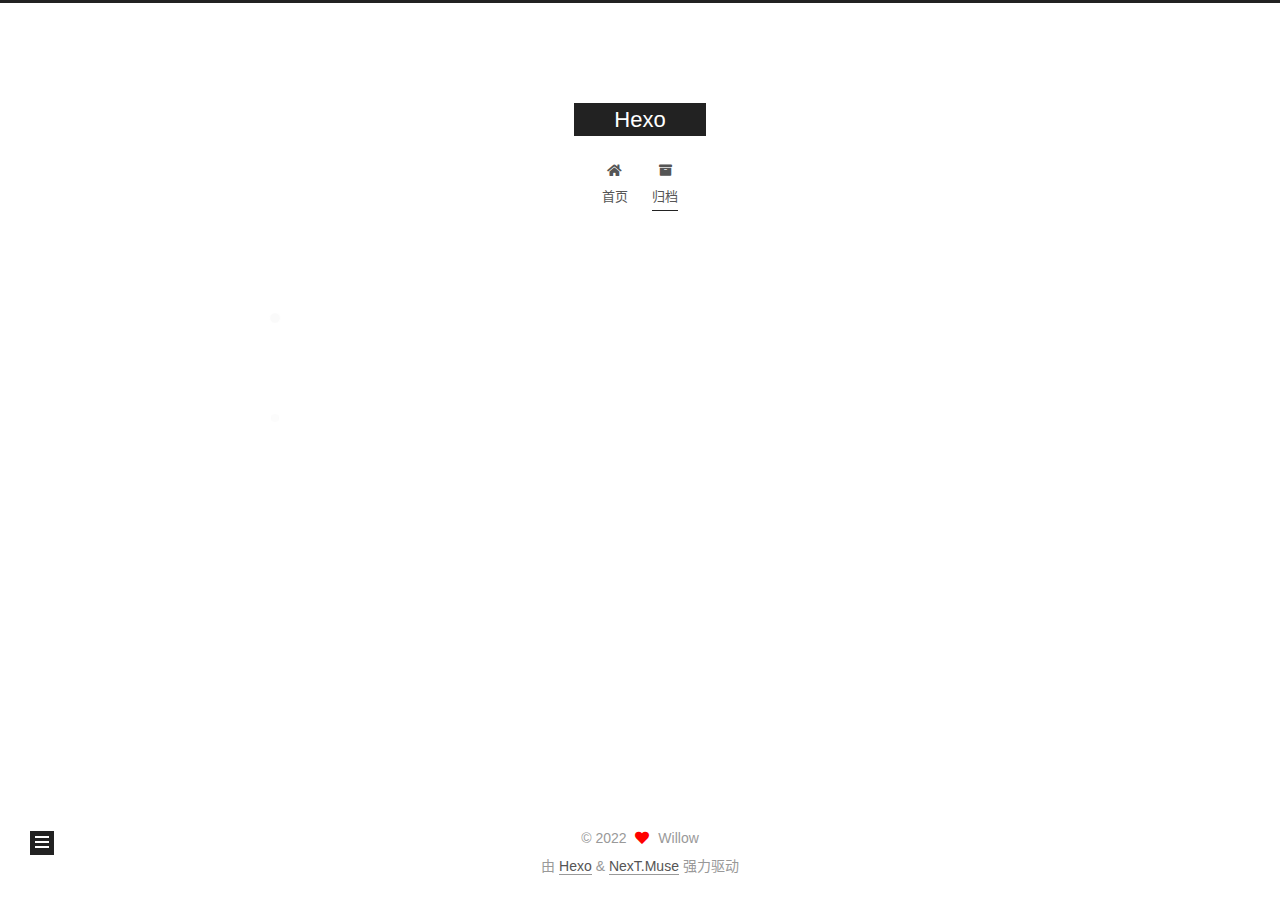
<file: archives/2022/09/index.html>
<!DOCTYPE html>
<html lang="zh-CN">
<head>
  <meta charset="UTF-8">
<meta name="viewport" content="width=device-width, initial-scale=1, maximum-scale=2">
<meta name="theme-color" content="#222">
<meta name="generator" content="Hexo 5.4.2">
  <link rel="apple-touch-icon" sizes="180x180" href="/images/apple-touch-icon-next.png">
  <link rel="icon" type="image/png" sizes="32x32" href="/images/favicon-32x32-next.png">
  <link rel="icon" type="image/png" sizes="16x16" href="/images/favicon-16x16-next.png">
  <link rel="mask-icon" href="/images/logo.svg" color="#222">

<link rel="stylesheet" href="/css/main.css">


<link rel="stylesheet" href="/lib/font-awesome/css/all.min.css">

<script id="hexo-configurations">
    var NexT = window.NexT || {};
    var CONFIG = {"hostname":"example.com","root":"/","scheme":"Muse","version":"7.8.0","exturl":false,"sidebar":{"position":"left","display":"post","padding":18,"offset":12,"onmobile":false},"copycode":{"enable":false,"show_result":false,"style":null},"back2top":{"enable":true,"sidebar":false,"scrollpercent":false},"bookmark":{"enable":false,"color":"#222","save":"auto"},"fancybox":false,"mediumzoom":false,"lazyload":false,"pangu":false,"comments":{"style":"tabs","active":null,"storage":true,"lazyload":false,"nav":null},"algolia":{"hits":{"per_page":10},"labels":{"input_placeholder":"Search for Posts","hits_empty":"We didn't find any results for the search: ${query}","hits_stats":"${hits} results found in ${time} ms"}},"localsearch":{"enable":false,"trigger":"auto","top_n_per_article":1,"unescape":false,"preload":false},"motion":{"enable":true,"async":false,"transition":{"post_block":"fadeIn","post_header":"slideDownIn","post_body":"slideDownIn","coll_header":"slideLeftIn","sidebar":"slideUpIn"}}};
  </script>

  <meta property="og:type" content="website">
<meta property="og:title" content="Hexo">
<meta property="og:url" content="http://example.com/archives/2022/09/index.html">
<meta property="og:site_name" content="Hexo">
<meta property="og:locale" content="zh_CN">
<meta property="article:author" content="Willow">
<meta name="twitter:card" content="summary">

<link rel="canonical" href="http://example.com/archives/2022/09/">


<script id="page-configurations">
  // https://hexo.io/docs/variables.html
  CONFIG.page = {
    sidebar: "",
    isHome : false,
    isPost : false,
    lang   : 'zh-CN'
  };
</script>

  <title>归档 | Hexo</title>
  






  <noscript>
  <style>
  .use-motion .brand,
  .use-motion .menu-item,
  .sidebar-inner,
  .use-motion .post-block,
  .use-motion .pagination,
  .use-motion .comments,
  .use-motion .post-header,
  .use-motion .post-body,
  .use-motion .collection-header { opacity: initial; }

  .use-motion .site-title,
  .use-motion .site-subtitle {
    opacity: initial;
    top: initial;
  }

  .use-motion .logo-line-before i { left: initial; }
  .use-motion .logo-line-after i { right: initial; }
  </style>
</noscript>

</head>

<body itemscope itemtype="http://schema.org/WebPage">
  <div class="container use-motion">
    <div class="headband"></div>

    <header class="header" itemscope itemtype="http://schema.org/WPHeader">
      <div class="header-inner"><div class="site-brand-container">
  <div class="site-nav-toggle">
    <div class="toggle" aria-label="切换导航栏">
      <span class="toggle-line toggle-line-first"></span>
      <span class="toggle-line toggle-line-middle"></span>
      <span class="toggle-line toggle-line-last"></span>
    </div>
  </div>

  <div class="site-meta">

    <a href="/" class="brand" rel="start">
      <span class="logo-line-before"><i></i></span>
      <h1 class="site-title">Hexo</h1>
      <span class="logo-line-after"><i></i></span>
    </a>
  </div>

  <div class="site-nav-right">
    <div class="toggle popup-trigger">
    </div>
  </div>
</div>




<nav class="site-nav">
  <ul id="menu" class="main-menu menu">
        <li class="menu-item menu-item-home">

    <a href="/" rel="section"><i class="fa fa-home fa-fw"></i>首页</a>

  </li>
        <li class="menu-item menu-item-archives">

    <a href="/archives/" rel="section"><i class="fa fa-archive fa-fw"></i>归档</a>

  </li>
  </ul>
</nav>




</div>
    </header>

    
  <div class="back-to-top">
    <i class="fa fa-arrow-up"></i>
    <span>0%</span>
  </div>


    <main class="main">
      <div class="main-inner">
        <div class="content-wrap">
          

          <div class="content archive">
            

  
  
  
  <div class="post-block">
    <div class="posts-collapse">
      <div class="collection-title">
        <span class="collection-header">嗯..! 目前共计 3 篇日志。 继续努力。</span>
      </div>

      
    <div class="collection-year">
      <span class="collection-header">2022</span>
    </div>

  <article itemscope itemtype="http://schema.org/Article">
    <header class="post-header">

      <div class="post-meta">
        <time itemprop="dateCreated"
              datetime="2022-09-12T17:07:52+08:00"
              content="2022-09-12">
          09-12
        </time>
      </div>

      <div class="post-title">
          <a class="post-title-link" href="/2022/09/12/Microsoft-Summer-Intern-2022/" itemprop="url">
            <span itemprop="name">Microsoft Summer Intern 2022</span>
          </a>
      </div>

    </header>
  </article>

  <article itemscope itemtype="http://schema.org/Article">
    <header class="post-header">

      <div class="post-meta">
        <time itemprop="dateCreated"
              datetime="2022-09-12T15:39:12+08:00"
              content="2022-09-12">
          09-12
        </time>
      </div>

      <div class="post-title">
          <a class="post-title-link" href="/2022/09/12/%E5%AD%97%E8%8A%82%E5%AE%9E%E4%B9%A0%E4%BD%93%E9%AA%8C-2021/" itemprop="url">
            <span itemprop="name">字节实习体验 2021</span>
          </a>
      </div>

    </header>
  </article>


    </div>
  </div>
  
  
  

  



          </div>
          

<script>
  window.addEventListener('tabs:register', () => {
    let { activeClass } = CONFIG.comments;
    if (CONFIG.comments.storage) {
      activeClass = localStorage.getItem('comments_active') || activeClass;
    }
    if (activeClass) {
      let activeTab = document.querySelector(`a[href="#comment-${activeClass}"]`);
      if (activeTab) {
        activeTab.click();
      }
    }
  });
  if (CONFIG.comments.storage) {
    window.addEventListener('tabs:click', event => {
      if (!event.target.matches('.tabs-comment .tab-content .tab-pane')) return;
      let commentClass = event.target.classList[1];
      localStorage.setItem('comments_active', commentClass);
    });
  }
</script>

        </div>
          
  
  <div class="toggle sidebar-toggle">
    <span class="toggle-line toggle-line-first"></span>
    <span class="toggle-line toggle-line-middle"></span>
    <span class="toggle-line toggle-line-last"></span>
  </div>

  <aside class="sidebar">
    <div class="sidebar-inner">

      <ul class="sidebar-nav motion-element">
        <li class="sidebar-nav-toc">
          文章目录
        </li>
        <li class="sidebar-nav-overview">
          站点概览
        </li>
      </ul>

      <!--noindex-->
      <div class="post-toc-wrap sidebar-panel">
      </div>
      <!--/noindex-->

      <div class="site-overview-wrap sidebar-panel">
        <div class="site-author motion-element" itemprop="author" itemscope itemtype="http://schema.org/Person">
  <p class="site-author-name" itemprop="name">Willow</p>
  <div class="site-description" itemprop="description"></div>
</div>
<div class="site-state-wrap motion-element">
  <nav class="site-state">
      <div class="site-state-item site-state-posts">
          <a href="/archives/">
        
          <span class="site-state-item-count">3</span>
          <span class="site-state-item-name">日志</span>
        </a>
      </div>
  </nav>
</div>



      </div>

    </div>
  </aside>
  <div id="sidebar-dimmer"></div>


      </div>
    </main>

    <footer class="footer">
      <div class="footer-inner">
        

        

<div class="copyright">
  
  &copy; 
  <span itemprop="copyrightYear">2022</span>
  <span class="with-love">
    <i class="fa fa-heart"></i>
  </span>
  <span class="author" itemprop="copyrightHolder">Willow</span>
</div>
  <div class="powered-by">由 <a href="https://hexo.io/" class="theme-link" rel="noopener" target="_blank">Hexo</a> & <a href="https://muse.theme-next.org/" class="theme-link" rel="noopener" target="_blank">NexT.Muse</a> 强力驱动
  </div>

        








      </div>
    </footer>
  </div>

  
  <script src="/lib/anime.min.js"></script>
  <script src="/lib/velocity/velocity.min.js"></script>
  <script src="/lib/velocity/velocity.ui.min.js"></script>

<script src="/js/utils.js"></script>

<script src="/js/motion.js"></script>


<script src="/js/schemes/muse.js"></script>


<script src="/js/next-boot.js"></script>




  















  

  

</body>
</html>
</file>
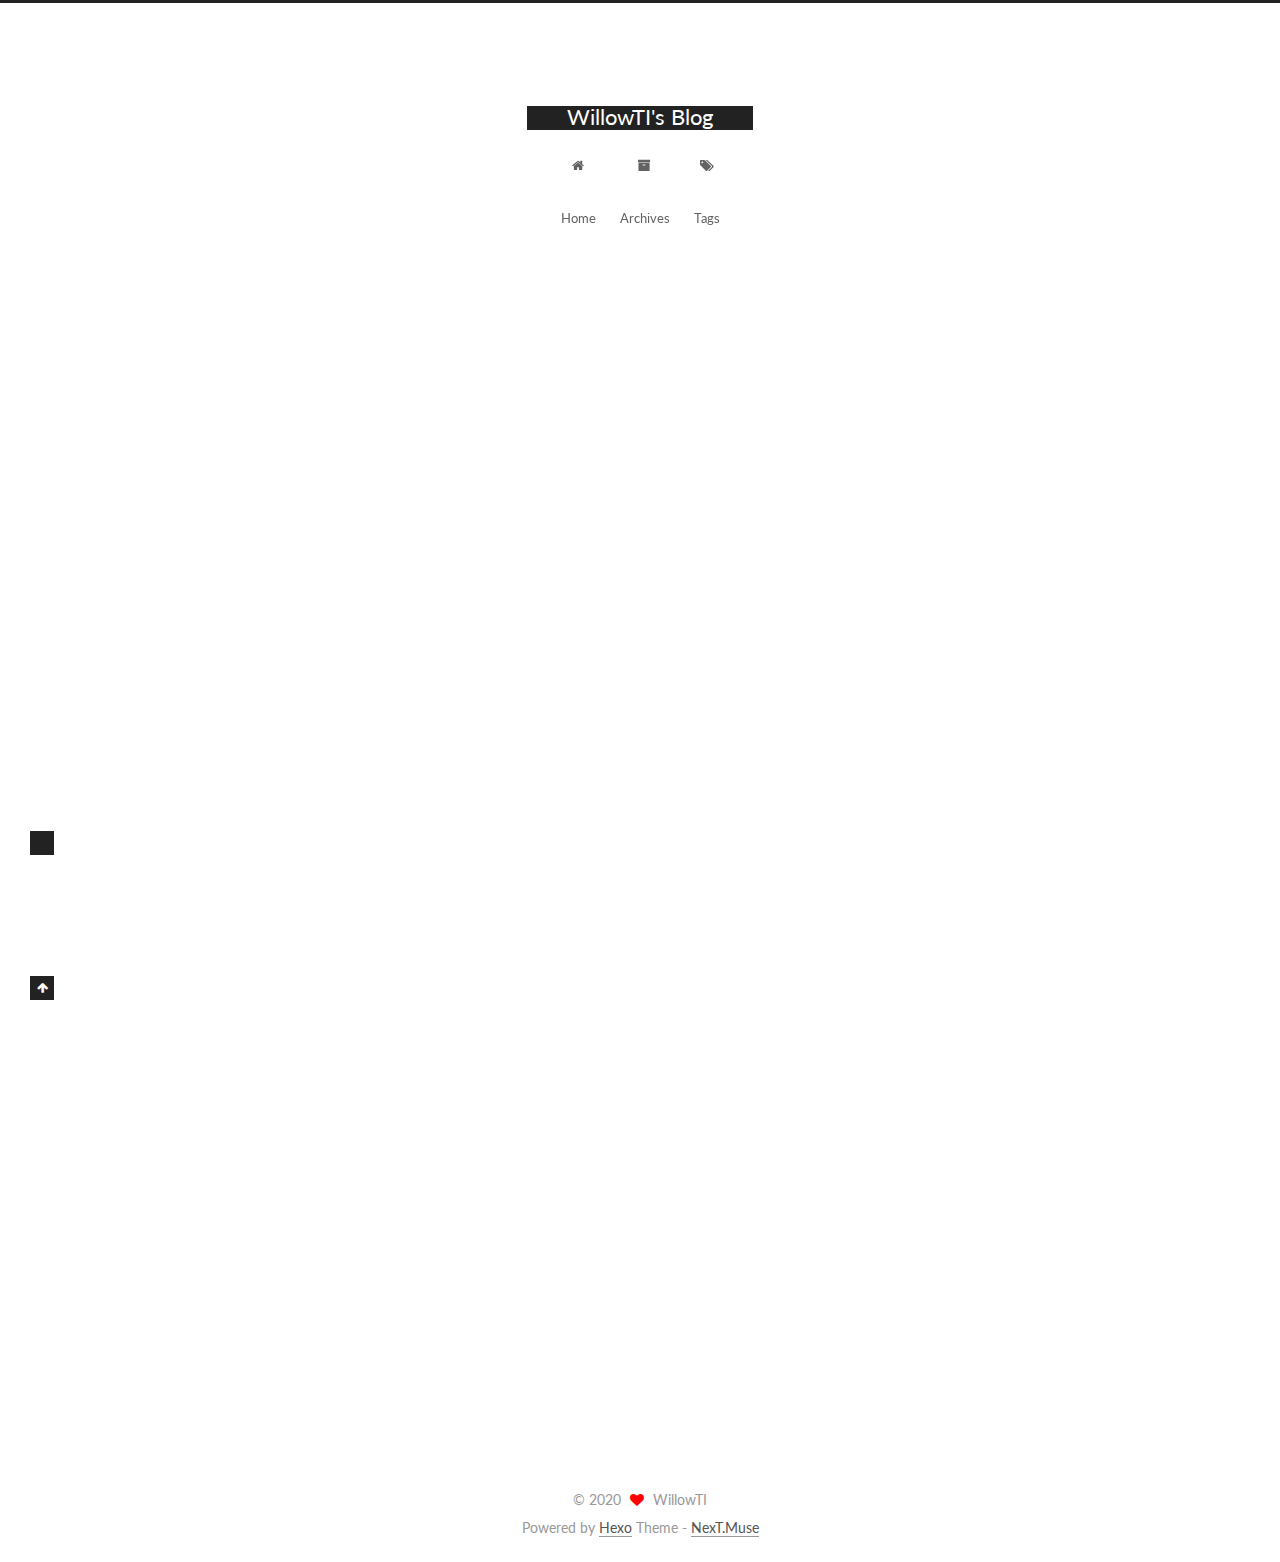
<file: 2019/09/24/hello-world/index.html>
<!DOCTYPE html>



  


<html class="theme-next muse use-motion" lang="en">
<head><meta name="generator" content="Hexo 3.9.0">
  <meta charset="UTF-8">
<meta http-equiv="X-UA-Compatible" content="IE=edge">
<meta name="viewport" content="width=device-width, initial-scale=1, maximum-scale=1">
<meta name="theme-color" content="#222">









<meta http-equiv="Cache-Control" content="no-transform">
<meta http-equiv="Cache-Control" content="no-siteapp">















  
  
  <link href="/lib/fancybox/source/jquery.fancybox.css?v=2.1.5" rel="stylesheet" type="text/css">




  
  
  
  

  
    
    
  

  

  

  

  

  
    
    
    <link href="//fonts.googleapis.com/css?family=Lato:300,300italic,400,400italic,700,700italic&subset=latin,latin-ext" rel="stylesheet" type="text/css">
  






<link href="/lib/font-awesome/css/font-awesome.min.css?v=4.6.2" rel="stylesheet" type="text/css">

<link href="/css/main.css?v=5.1.2" rel="stylesheet" type="text/css">


  <meta name="keywords" content="Hexo, NexT">








  <link rel="shortcut icon" type="image/x-icon" href="/favicon.ico?v=5.1.2">






<meta name="description" content="Welcome to Hexo! This is your very first post. Check documentation for more info. If you get any problems when using Hexo, you can find the answer in troubleshooting or you can ask me on GitHub. Quick">
<meta property="og:type" content="article">
<meta property="og:title" content="Hello World">
<meta property="og:url" content="http://yoursite.com/2019/09/24/hello-world/index.html">
<meta property="og:site_name" content="WillowTI&#39;s Blog">
<meta property="og:description" content="Welcome to Hexo! This is your very first post. Check documentation for more info. If you get any problems when using Hexo, you can find the answer in troubleshooting or you can ask me on GitHub. Quick">
<meta property="og:locale" content="en">
<meta property="og:updated_time" content="2020-02-06T14:23:36.939Z">
<meta name="twitter:card" content="summary">
<meta name="twitter:title" content="Hello World">
<meta name="twitter:description" content="Welcome to Hexo! This is your very first post. Check documentation for more info. If you get any problems when using Hexo, you can find the answer in troubleshooting or you can ask me on GitHub. Quick">



<script type="text/javascript" id="hexo.configurations">
  var NexT = window.NexT || {};
  var CONFIG = {
    root: '/',
    scheme: 'Muse',
    sidebar: {"position":"left","display":"post","offset":12,"offset_float":12,"b2t":false,"scrollpercent":false,"onmobile":false},
    fancybox: true,
    tabs: true,
    motion: true,
    duoshuo: {
      userId: '0',
      author: 'Author'
    },
    algolia: {
      applicationID: '',
      apiKey: '',
      indexName: '',
      hits: {"per_page":10},
      labels: {"input_placeholder":"Search for Posts","hits_empty":"We didn't find any results for the search: ${query}","hits_stats":"${hits} results found in ${time} ms"}
    }
  };
</script>



  <link rel="canonical" href="http://yoursite.com/2019/09/24/hello-world/">





  <title>Hello World | WillowTI's Blog</title>
  














</head>

<body itemscope itemtype="http://schema.org/WebPage" lang="en">

  
  
    
  

  <div class="container sidebar-position-left page-post-detail ">
    <div class="headband"></div>

    <header id="header" class="header" itemscope itemtype="http://schema.org/WPHeader">
      <div class="header-inner"><div class="site-brand-wrapper">
  <div class="site-meta ">
    

    <div class="custom-logo-site-title">
      <a href="/" class="brand" rel="start">
        <span class="logo-line-before"><i></i></span>
        <span class="site-title">WillowTI's Blog</span>
        <span class="logo-line-after"><i></i></span>
      </a>
    </div>
      
        <p class="site-subtitle"></p>
      
  </div>

  <div class="site-nav-toggle">
    <button>
      <span class="btn-bar"></span>
      <span class="btn-bar"></span>
      <span class="btn-bar"></span>
    </button>
  </div>
</div>

<nav class="site-nav">
  

  
    <ul id="menu" class="menu">
      
        
        <li class="menu-item menu-item-home">
          <a href="/" rel="section">
            
              <i class="menu-item-icon fa fa-fw fa-home"></i> <br>
            
            Home
          </a>
        </li>
      
        
        <li class="menu-item menu-item-archives">
          <a href="/archives/" rel="section">
            
              <i class="menu-item-icon fa fa-fw fa-archive"></i> <br>
            
            Archives
          </a>
        </li>
      
        
        <li class="menu-item menu-item-tags">
          <a href="/tags/" rel="section">
            
              <i class="menu-item-icon fa fa-fw fa-tags"></i> <br>
            
            Tags
          </a>
        </li>
      

      
    </ul>
  

  
</nav>



 </div>
    </header>

    <main id="main" class="main">
      <div class="main-inner">
        <div class="content-wrap">
          <div id="content" class="content">
            

  <div id="posts" class="posts-expand">
    

  

  
  
  

  <article class="post post-type-normal" itemscope itemtype="http://schema.org/Article">
  
  
  
  <div class="post-block">
    <link itemprop="mainEntityOfPage" href="http://yoursite.com/2019/09/24/hello-world/">

    <span hidden itemprop="author" itemscope itemtype="http://schema.org/Person">
      <meta itemprop="name" content="WillowTI">
      <meta itemprop="description" content>
      <meta itemprop="image" content="/images/avatar.gif">
    </span>

    <span hidden itemprop="publisher" itemscope itemtype="http://schema.org/Organization">
      <meta itemprop="name" content="WillowTI's Blog">
    </span>

    
      <header class="post-header">

        
        
          <h1 class="post-title" itemprop="name headline">Hello World</h1>
        

        <div class="post-meta">
          <span class="post-time">
            
              <span class="post-meta-item-icon">
                <i class="fa fa-calendar-o"></i>
              </span>
              
                <span class="post-meta-item-text">Posted on</span>
              
              <time title="Post created" itemprop="dateCreated datePublished" datetime="2019-09-24T16:52:42+08:00">
                2019-09-24
              </time>
            

            

            
          </span>

          

          
            
          

          
          

          

          

          

        </div>
      </header>
    

    
    
    
    <div class="post-body" itemprop="articleBody">

      
      

      
        <p>Welcome to <a href="https://hexo.io/" target="_blank" rel="noopener">Hexo</a>! This is your very first post. Check <a href="https://hexo.io/docs/" target="_blank" rel="noopener">documentation</a> for more info. If you get any problems when using Hexo, you can find the answer in <a href="https://hexo.io/docs/troubleshooting.html" target="_blank" rel="noopener">troubleshooting</a> or you can ask me on <a href="https://github.com/hexojs/hexo/issues" target="_blank" rel="noopener">GitHub</a>.</p>
<h2 id="Quick-Start"><a href="#Quick-Start" class="headerlink" title="Quick Start"></a>Quick Start</h2><h3 id="Create-a-new-post"><a href="#Create-a-new-post" class="headerlink" title="Create a new post"></a>Create a new post</h3><figure class="highlight bash"><table><tr><td class="gutter"><pre><span class="line">1</span><br></pre></td><td class="code"><pre><span class="line">$ hexo new <span class="string">"My New Post"</span></span><br></pre></td></tr></table></figure>

<p>More info: <a href="https://hexo.io/docs/writing.html" target="_blank" rel="noopener">Writing</a></p>
<a id="more"></a>

<h3 id="Run-server"><a href="#Run-server" class="headerlink" title="Run server"></a>Run server</h3><figure class="highlight bash"><table><tr><td class="gutter"><pre><span class="line">1</span><br></pre></td><td class="code"><pre><span class="line">$ hexo server</span><br></pre></td></tr></table></figure>

<p>More info: <a href="https://hexo.io/docs/server.html" target="_blank" rel="noopener">Server</a></p>
<h3 id="Generate-static-files"><a href="#Generate-static-files" class="headerlink" title="Generate static files"></a>Generate static files</h3><figure class="highlight bash"><table><tr><td class="gutter"><pre><span class="line">1</span><br></pre></td><td class="code"><pre><span class="line">$ hexo generate</span><br></pre></td></tr></table></figure>

<p>More info: <a href="https://hexo.io/docs/generating.html" target="_blank" rel="noopener">Generating</a></p>
<h3 id="Deploy-to-remote-sites"><a href="#Deploy-to-remote-sites" class="headerlink" title="Deploy to remote sites"></a>Deploy to remote sites</h3><figure class="highlight bash"><table><tr><td class="gutter"><pre><span class="line">1</span><br></pre></td><td class="code"><pre><span class="line">$ hexo deploy</span><br></pre></td></tr></table></figure>

<p>More info: <a href="https://hexo.io/docs/deployment.html" target="_blank" rel="noopener">Deployment</a></p>

      
    </div>
    
    
    

    

    

    

    <footer class="post-footer">
      

      
      
      

      

      
      
    </footer>
  </div>
  
  
  
  </article>



    <div class="post-spread">
      
    </div>
  </div>


          </div>
          


          
  <div class="comments" id="comments">
    
  </div>


        </div>
        
          
  
  <div class="sidebar-toggle">
    <div class="sidebar-toggle-line-wrap">
      <span class="sidebar-toggle-line sidebar-toggle-line-first"></span>
      <span class="sidebar-toggle-line sidebar-toggle-line-middle"></span>
      <span class="sidebar-toggle-line sidebar-toggle-line-last"></span>
    </div>
  </div>

  <aside id="sidebar" class="sidebar">
    
    <div class="sidebar-inner">

      

      
        <ul class="sidebar-nav motion-element">
          <li class="sidebar-nav-toc sidebar-nav-active" data-target="post-toc-wrap">
            Table of Contents
          </li>
          <li class="sidebar-nav-overview" data-target="site-overview">
            Overview
          </li>
        </ul>
      

      <section class="site-overview sidebar-panel">
        <div class="site-author motion-element" itemprop="author" itemscope itemtype="http://schema.org/Person">
          <img class="site-author-image" itemprop="image" src="/images/avatar.gif" alt="WillowTI">
          <p class="site-author-name" itemprop="name">WillowTI</p>
           
              <p class="site-description motion-element" itemprop="description"></p>
          
        </div>
        <nav class="site-state motion-element">

          
            <div class="site-state-item site-state-posts">
              <a href="/archives/">
                <span class="site-state-item-count">1</span>
                <span class="site-state-item-name">posts</span>
              </a>
            </div>
          

          
            
            
            <div class="site-state-item site-state-categories">
              
                <span class="site-state-item-count">1</span>
                <span class="site-state-item-name">categories</span>
              
            </div>
          

          
            
            
            <div class="site-state-item site-state-tags">
              
                <span class="site-state-item-count">1</span>
                <span class="site-state-item-name">tags</span>
              
            </div>
          

        </nav>

        

        <div class="links-of-author motion-element">
          
        </div>

        
        

        
        

        


      </section>

      
      <!--noindex-->
        <section class="post-toc-wrap motion-element sidebar-panel sidebar-panel-active">
          <div class="post-toc">

            
              
            

            
              <div class="post-toc-content"><ol class="nav"><li class="nav-item nav-level-2"><a class="nav-link" href="#Quick-Start"><span class="nav-number">1.</span> <span class="nav-text">Quick Start</span></a><ol class="nav-child"><li class="nav-item nav-level-3"><a class="nav-link" href="#Create-a-new-post"><span class="nav-number">1.1.</span> <span class="nav-text">Create a new post</span></a></li><li class="nav-item nav-level-3"><a class="nav-link" href="#Run-server"><span class="nav-number">1.2.</span> <span class="nav-text">Run server</span></a></li><li class="nav-item nav-level-3"><a class="nav-link" href="#Generate-static-files"><span class="nav-number">1.3.</span> <span class="nav-text">Generate static files</span></a></li><li class="nav-item nav-level-3"><a class="nav-link" href="#Deploy-to-remote-sites"><span class="nav-number">1.4.</span> <span class="nav-text">Deploy to remote sites</span></a></li></ol></li></ol></div>
            

          </div>
        </section>
      <!--/noindex-->
      

      

    </div>
  </aside>


        
      </div>
    </main>

    <footer id="footer" class="footer">
      <div class="footer-inner">
        <div class="copyright">
  
  &copy; 
  <span itemprop="copyrightYear">2020</span>
  <span class="with-love">
    <i class="fa fa-heart"></i>
  </span>
  <span class="author" itemprop="copyrightHolder">WillowTI</span>
</div>


<div class="powered-by">
  Powered by <a class="theme-link" href="https://hexo.io">Hexo</a>
</div>

<div class="theme-info">
  Theme -
  <a class="theme-link" href="https://github.com/iissnan/hexo-theme-next">
    NexT.Muse
  </a>
</div>


        

        
      </div>
    </footer>

    
      <div class="back-to-top">
        <i class="fa fa-arrow-up"></i>
        
      </div>
    

  </div>

  

<script type="text/javascript">
  if (Object.prototype.toString.call(window.Promise) !== '[object Function]') {
    window.Promise = null;
  }
</script>









  












  
  <script type="text/javascript" src="/lib/jquery/index.js?v=2.1.3"></script>

  
  <script type="text/javascript" src="/lib/fastclick/lib/fastclick.min.js?v=1.0.6"></script>

  
  <script type="text/javascript" src="/lib/jquery_lazyload/jquery.lazyload.js?v=1.9.7"></script>

  
  <script type="text/javascript" src="/lib/velocity/velocity.min.js?v=1.2.1"></script>

  
  <script type="text/javascript" src="/lib/velocity/velocity.ui.min.js?v=1.2.1"></script>

  
  <script type="text/javascript" src="/lib/fancybox/source/jquery.fancybox.pack.js?v=2.1.5"></script>


  


  <script type="text/javascript" src="/js/src/utils.js?v=5.1.2"></script>

  <script type="text/javascript" src="/js/src/motion.js?v=5.1.2"></script>



  
  

  
  <script type="text/javascript" src="/js/src/scrollspy.js?v=5.1.2"></script>
<script type="text/javascript" src="/js/src/post-details.js?v=5.1.2"></script>



  


  <script type="text/javascript" src="/js/src/bootstrap.js?v=5.1.2"></script>



  


  




	





  





  






  





  

  

  

  

  

  

</body>
</html>
</file>
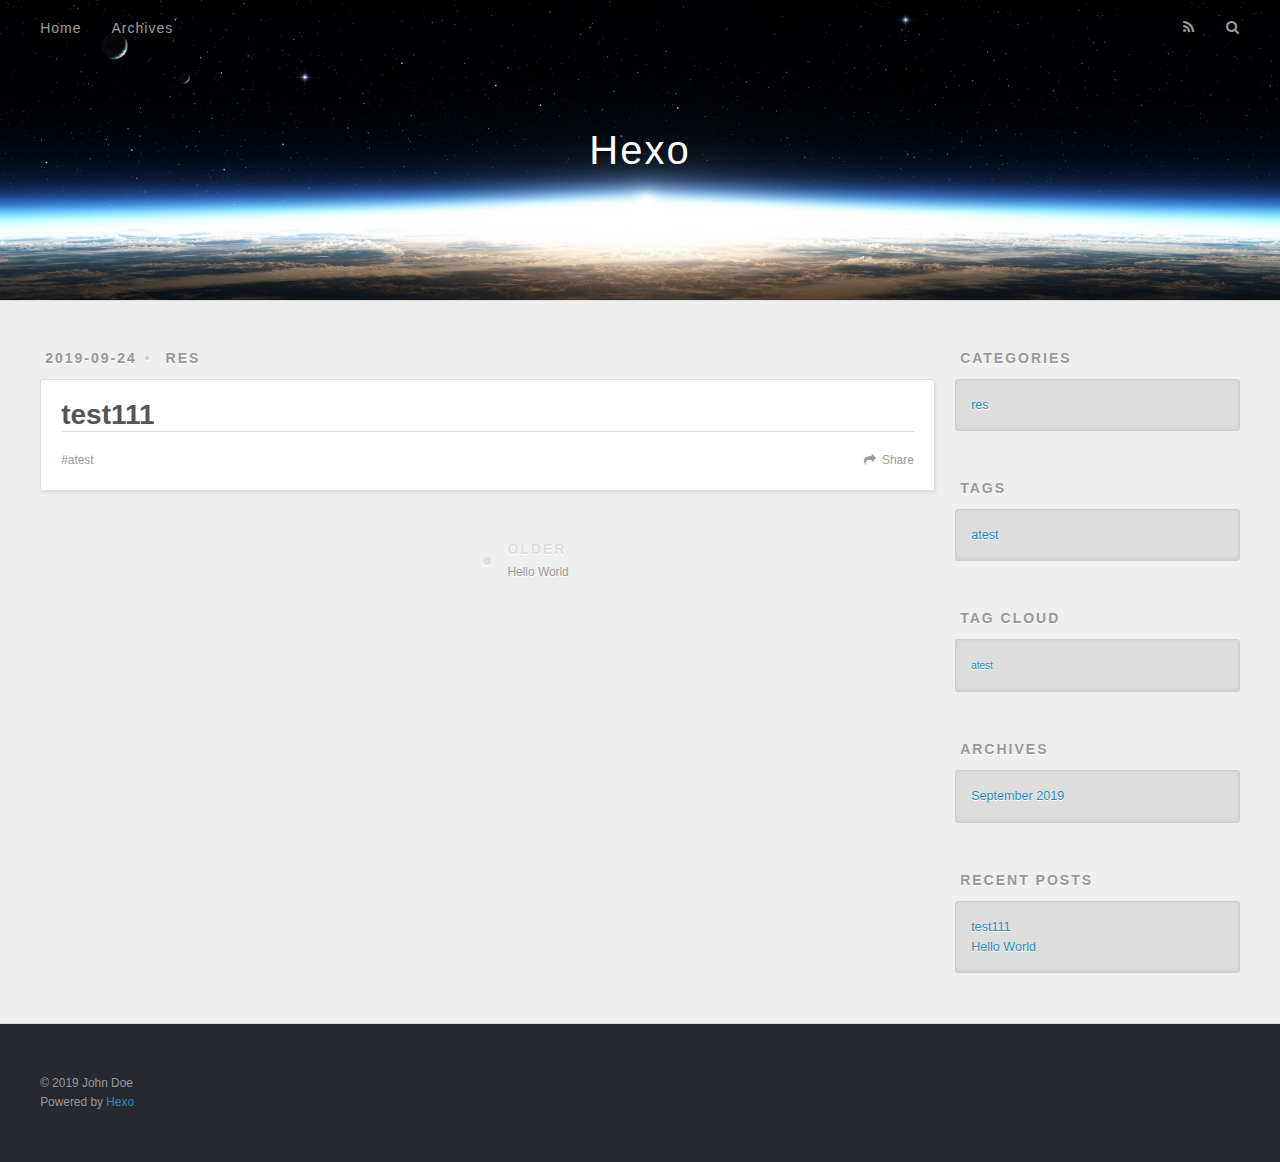
<file: 2019/09/24/test111/index.html>
<!DOCTYPE html>
<html>
<head><meta name="generator" content="Hexo 3.9.0">
  <meta charset="utf-8">
  

  
  <title>test111 | Hexo</title>
  <meta name="viewport" content="width=device-width, initial-scale=1, maximum-scale=1">
  <meta name="keywords" content="atest">
<meta property="og:type" content="article">
<meta property="og:title" content="test111">
<meta property="og:url" content="http://yoursite.com/2019/09/24/test111/index.html">
<meta property="og:site_name" content="Hexo">
<meta property="og:locale" content="en">
<meta property="og:updated_time" content="2019-09-24T09:07:52.924Z">
<meta name="twitter:card" content="summary">
<meta name="twitter:title" content="test111">
  
    <link rel="alternate" href="/atom.xml" title="Hexo" type="application/atom+xml">
  
  
    <link rel="icon" href="/favicon.png">
  
  
    <link href="//fonts.googleapis.com/css?family=Source+Code+Pro" rel="stylesheet" type="text/css">
  
  <link rel="stylesheet" href="/css/style.css">
</head>
</html>
<body>
  <div id="container">
    <div id="wrap">
      <header id="header">
  <div id="banner"></div>
  <div id="header-outer" class="outer">
    <div id="header-title" class="inner">
      <h1 id="logo-wrap">
        <a href="/" id="logo">Hexo</a>
      </h1>
      
    </div>
    <div id="header-inner" class="inner">
      <nav id="main-nav">
        <a id="main-nav-toggle" class="nav-icon"></a>
        
          <a class="main-nav-link" href="/">Home</a>
        
          <a class="main-nav-link" href="/archives">Archives</a>
        
      </nav>
      <nav id="sub-nav">
        
          <a id="nav-rss-link" class="nav-icon" href="/atom.xml" title="RSS Feed"></a>
        
        <a id="nav-search-btn" class="nav-icon" title="Search"></a>
      </nav>
      <div id="search-form-wrap">
        <form action="//google.com/search" method="get" accept-charset="UTF-8" class="search-form"><input type="search" name="q" class="search-form-input" placeholder="Search"><button type="submit" class="search-form-submit">&#xF002;</button><input type="hidden" name="sitesearch" value="http://yoursite.com"></form>
      </div>
    </div>
  </div>
</header>
      <div class="outer">
        <section id="main"><article id="post-test111" class="article article-type-post" itemscope itemprop="blogPost">
  <div class="article-meta">
    <a href="/2019/09/24/test111/" class="article-date">
  <time datetime="2019-09-24T09:06:54.000Z" itemprop="datePublished">2019-09-24</time>
</a>
    
  <div class="article-category">
    <a class="article-category-link" href="/categories/res/">res</a>
  </div>

  </div>
  <div class="article-inner">
    
    
      <header class="article-header">
        
  
    <h1 class="article-title" itemprop="name">
      test111
    </h1>
  

      </header>
    
    <div class="article-entry" itemprop="articleBody">
      
        
      
    </div>
    <footer class="article-footer">
      <a data-url="http://yoursite.com/2019/09/24/test111/" data-id="ck0xm9xb50000q43gwi6mxxcg" class="article-share-link">Share</a>
      
      
  <ul class="article-tag-list"><li class="article-tag-list-item"><a class="article-tag-list-link" href="/tags/atest/">atest</a></li></ul>

    </footer>
  </div>
  
    
<nav id="article-nav">
  
  
    <a href="/2019/09/24/hello-world/" id="article-nav-older" class="article-nav-link-wrap">
      <strong class="article-nav-caption">Older</strong>
      <div class="article-nav-title">Hello World</div>
    </a>
  
</nav>

  
</article>

</section>
        
          <aside id="sidebar">
  
    
  <div class="widget-wrap">
    <h3 class="widget-title">Categories</h3>
    <div class="widget">
      <ul class="category-list"><li class="category-list-item"><a class="category-list-link" href="/categories/res/">res</a></li></ul>
    </div>
  </div>


  
    
  <div class="widget-wrap">
    <h3 class="widget-title">Tags</h3>
    <div class="widget">
      <ul class="tag-list"><li class="tag-list-item"><a class="tag-list-link" href="/tags/atest/">atest</a></li></ul>
    </div>
  </div>


  
    
  <div class="widget-wrap">
    <h3 class="widget-title">Tag Cloud</h3>
    <div class="widget tagcloud">
      <a href="/tags/atest/" style="font-size: 10px;">atest</a>
    </div>
  </div>

  
    
  <div class="widget-wrap">
    <h3 class="widget-title">Archives</h3>
    <div class="widget">
      <ul class="archive-list"><li class="archive-list-item"><a class="archive-list-link" href="/archives/2019/09/">September 2019</a></li></ul>
    </div>
  </div>


  
    
  <div class="widget-wrap">
    <h3 class="widget-title">Recent Posts</h3>
    <div class="widget">
      <ul>
        
          <li>
            <a href="/2019/09/24/test111/">test111</a>
          </li>
        
          <li>
            <a href="/2019/09/24/hello-world/">Hello World</a>
          </li>
        
      </ul>
    </div>
  </div>

  
</aside>
        
      </div>
      <footer id="footer">
  
  <div class="outer">
    <div id="footer-info" class="inner">
      &copy; 2019 John Doe<br>
      Powered by <a href="http://hexo.io/" target="_blank">Hexo</a>
    </div>
  </div>
</footer>
    </div>
    <nav id="mobile-nav">
  
    <a href="/" class="mobile-nav-link">Home</a>
  
    <a href="/archives" class="mobile-nav-link">Archives</a>
  
</nav>
    

<script src="//ajax.googleapis.com/ajax/libs/jquery/2.0.3/jquery.min.js"></script>


  <link rel="stylesheet" href="/fancybox/jquery.fancybox.css">
  <script src="/fancybox/jquery.fancybox.pack.js"></script>


<script src="/js/script.js"></script>



  </div>
</body>
</html>
</file>
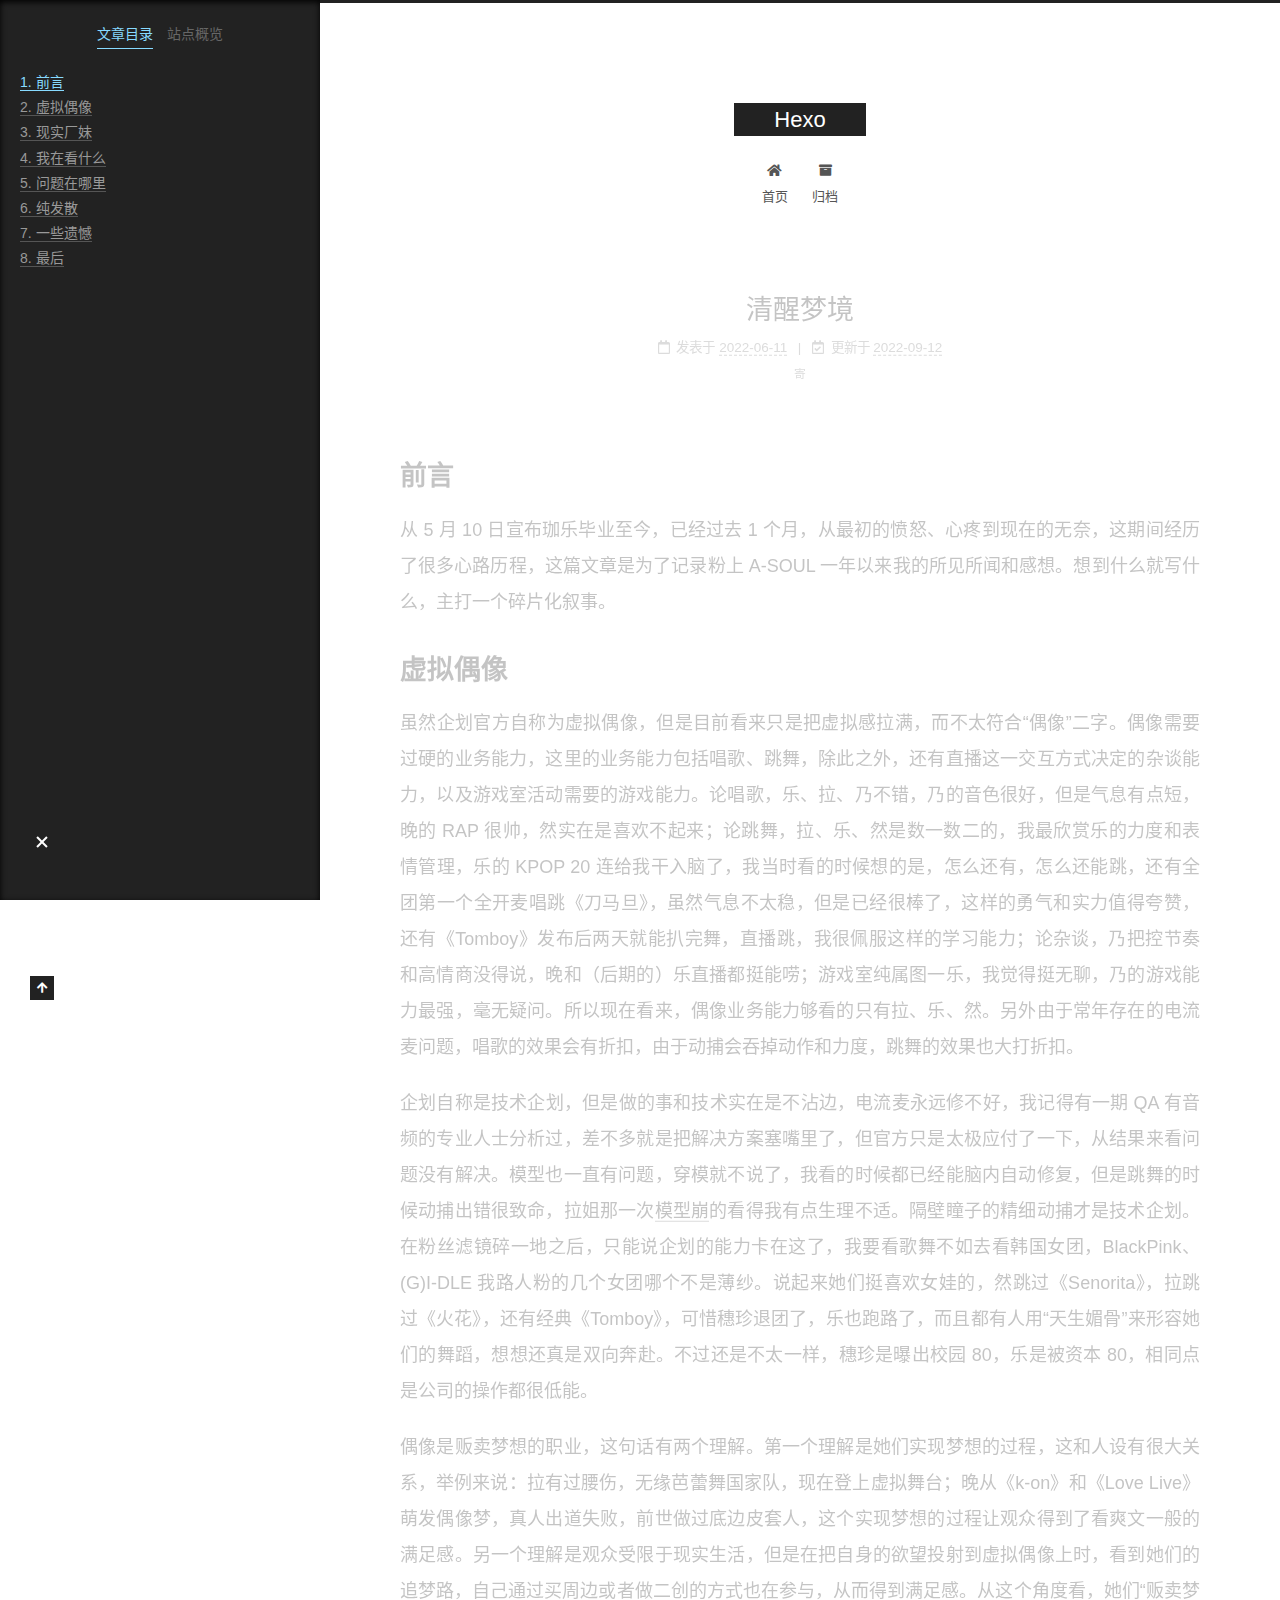
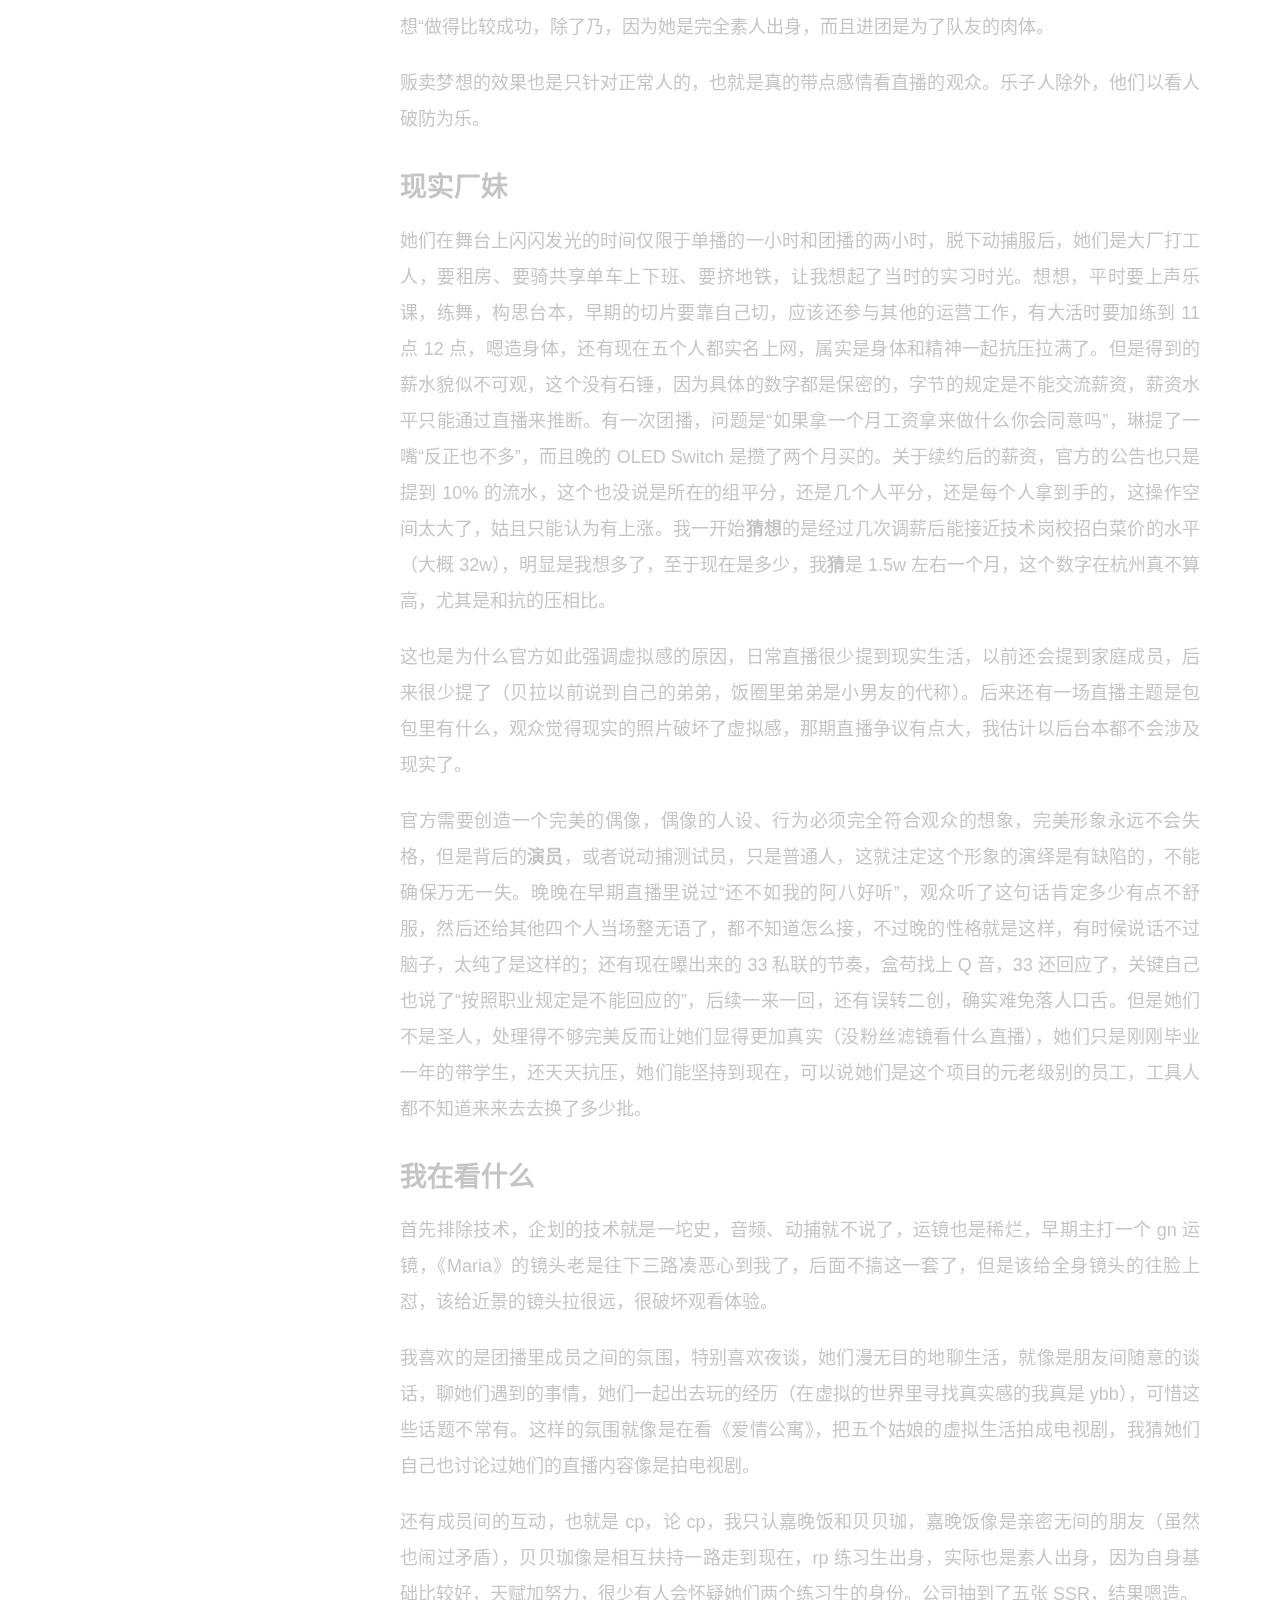
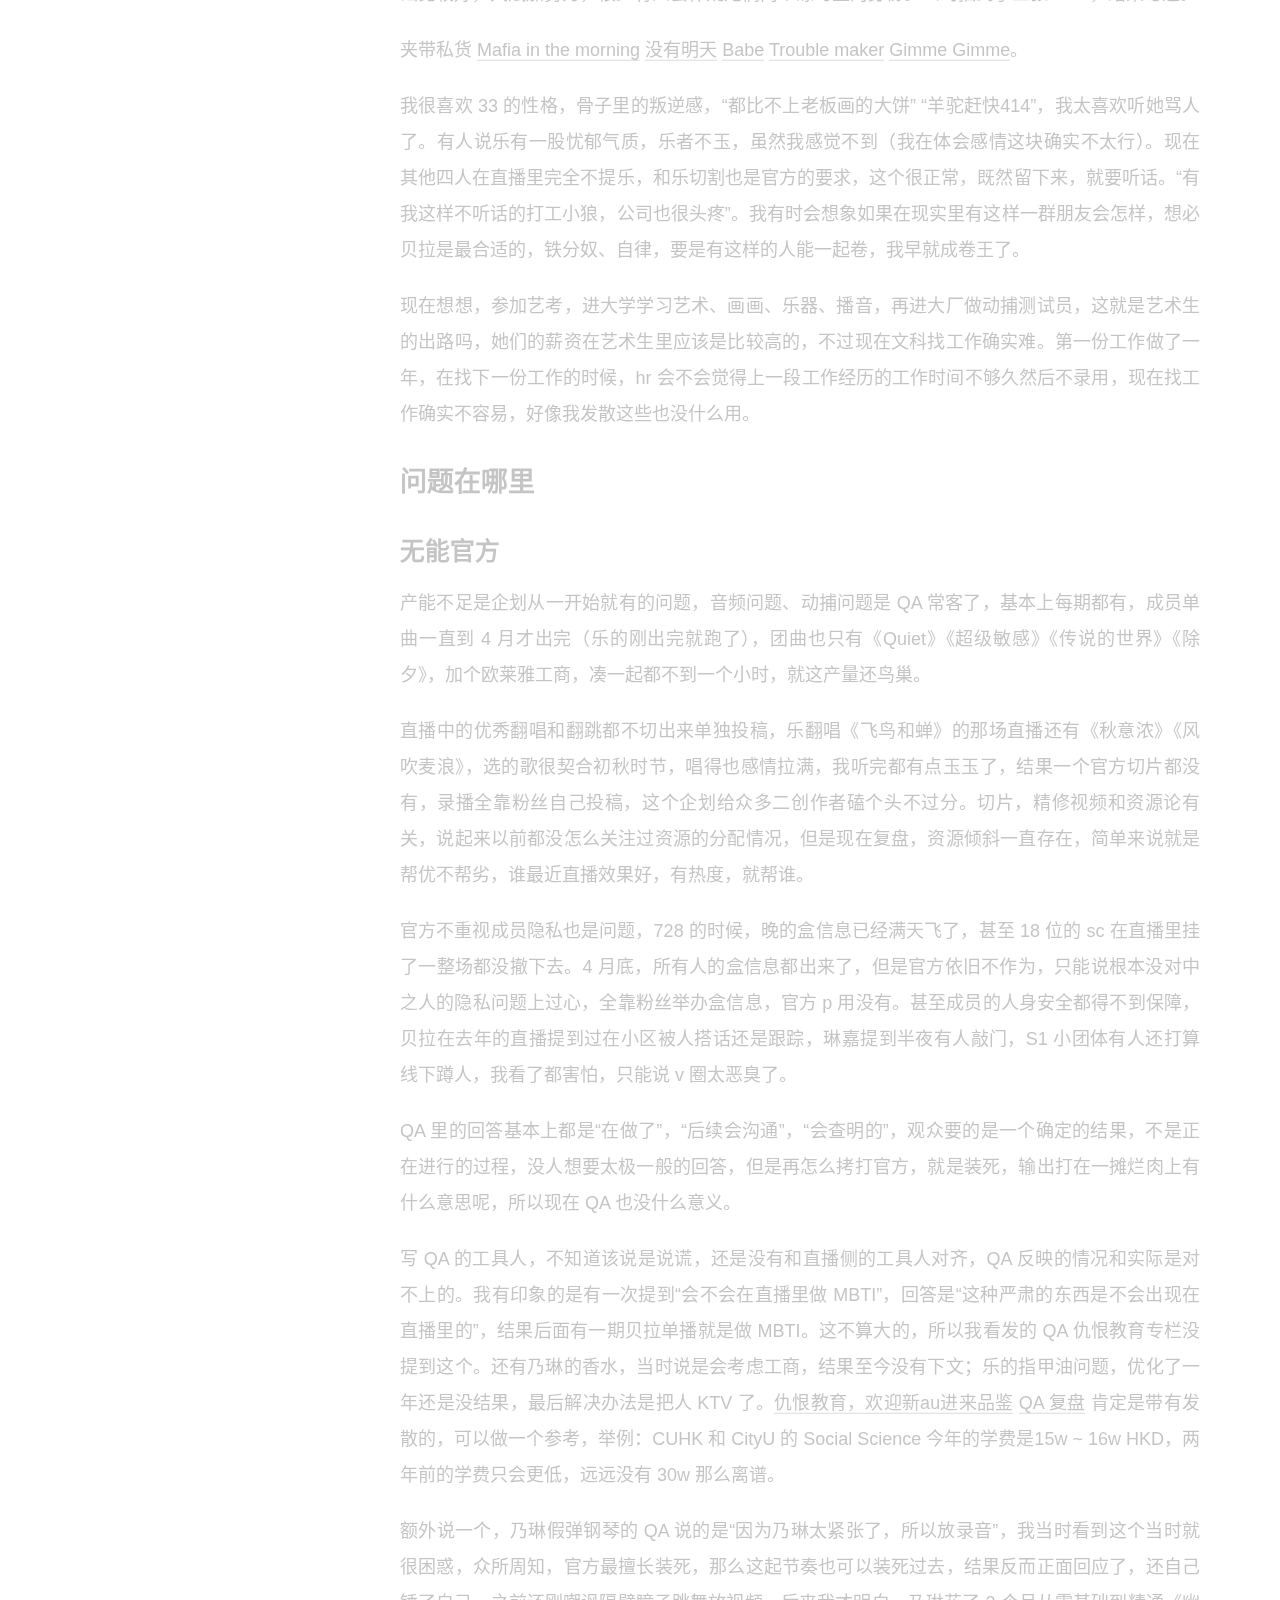
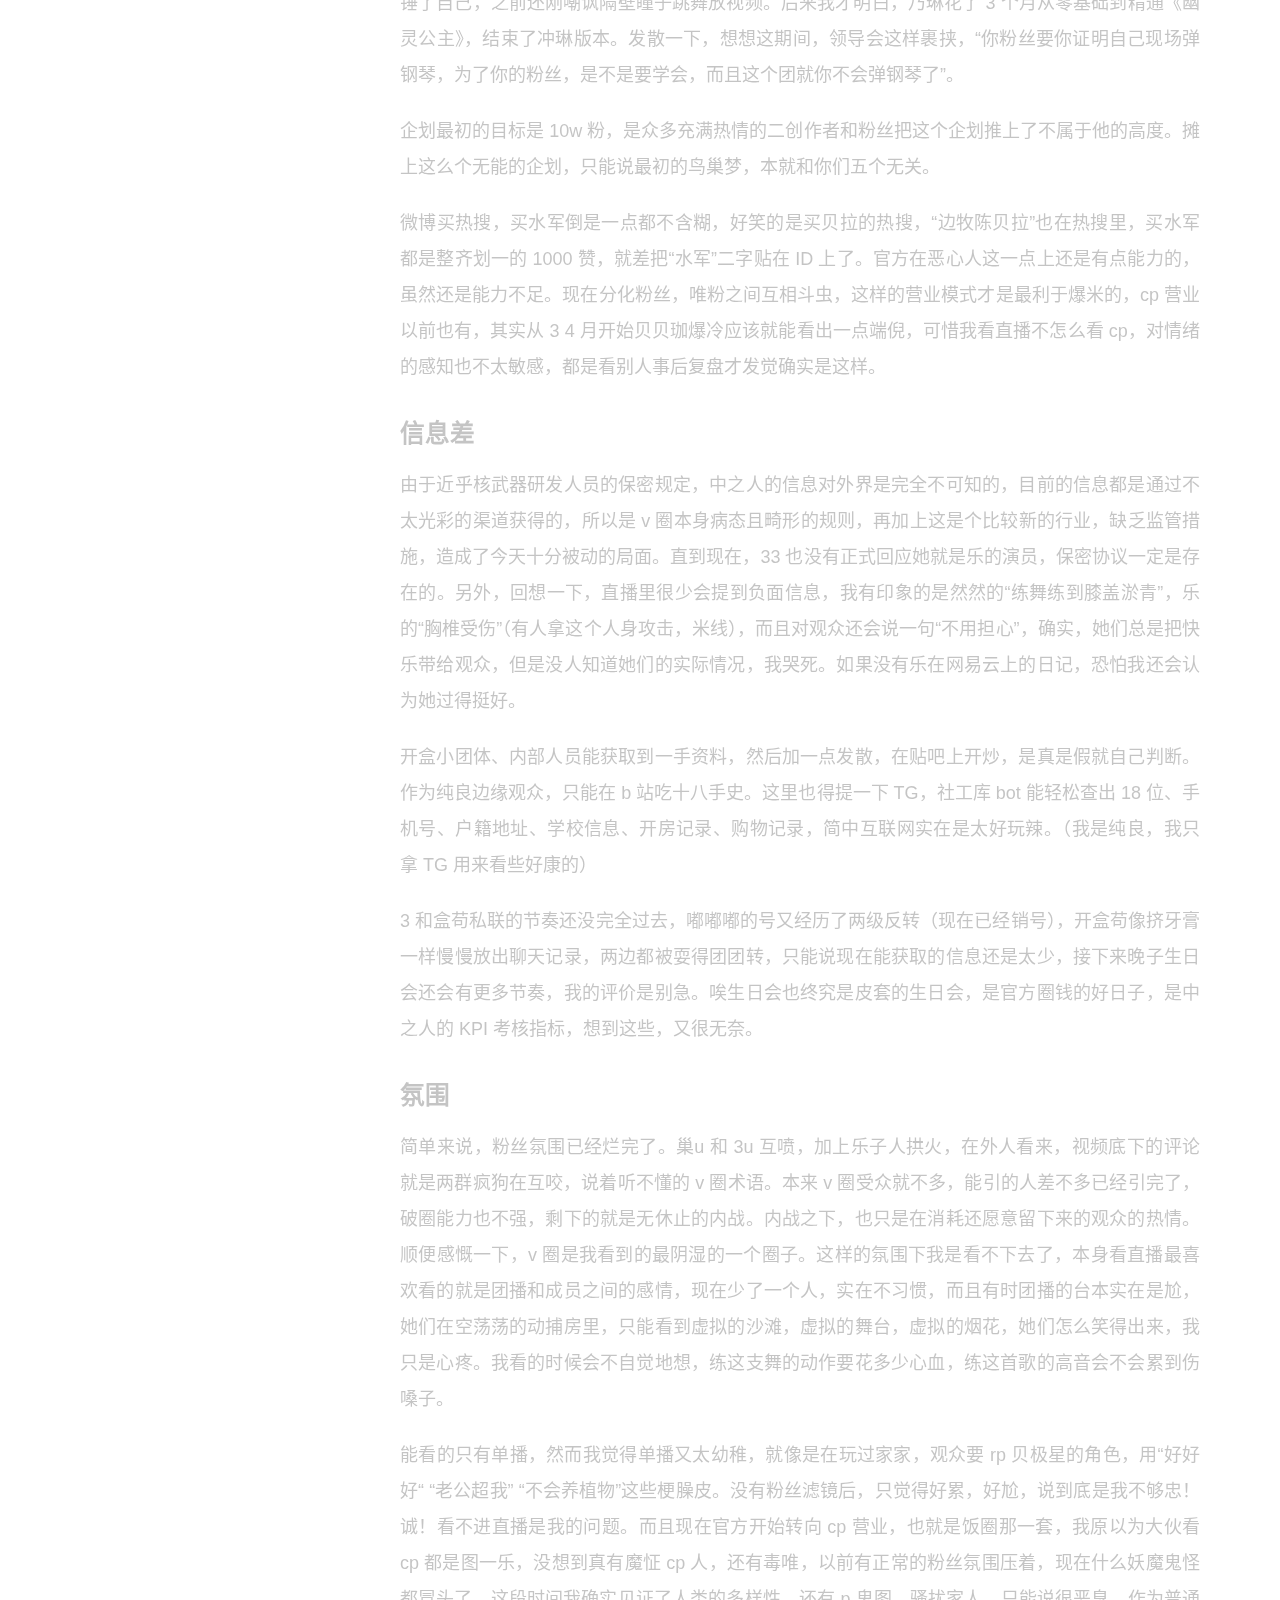
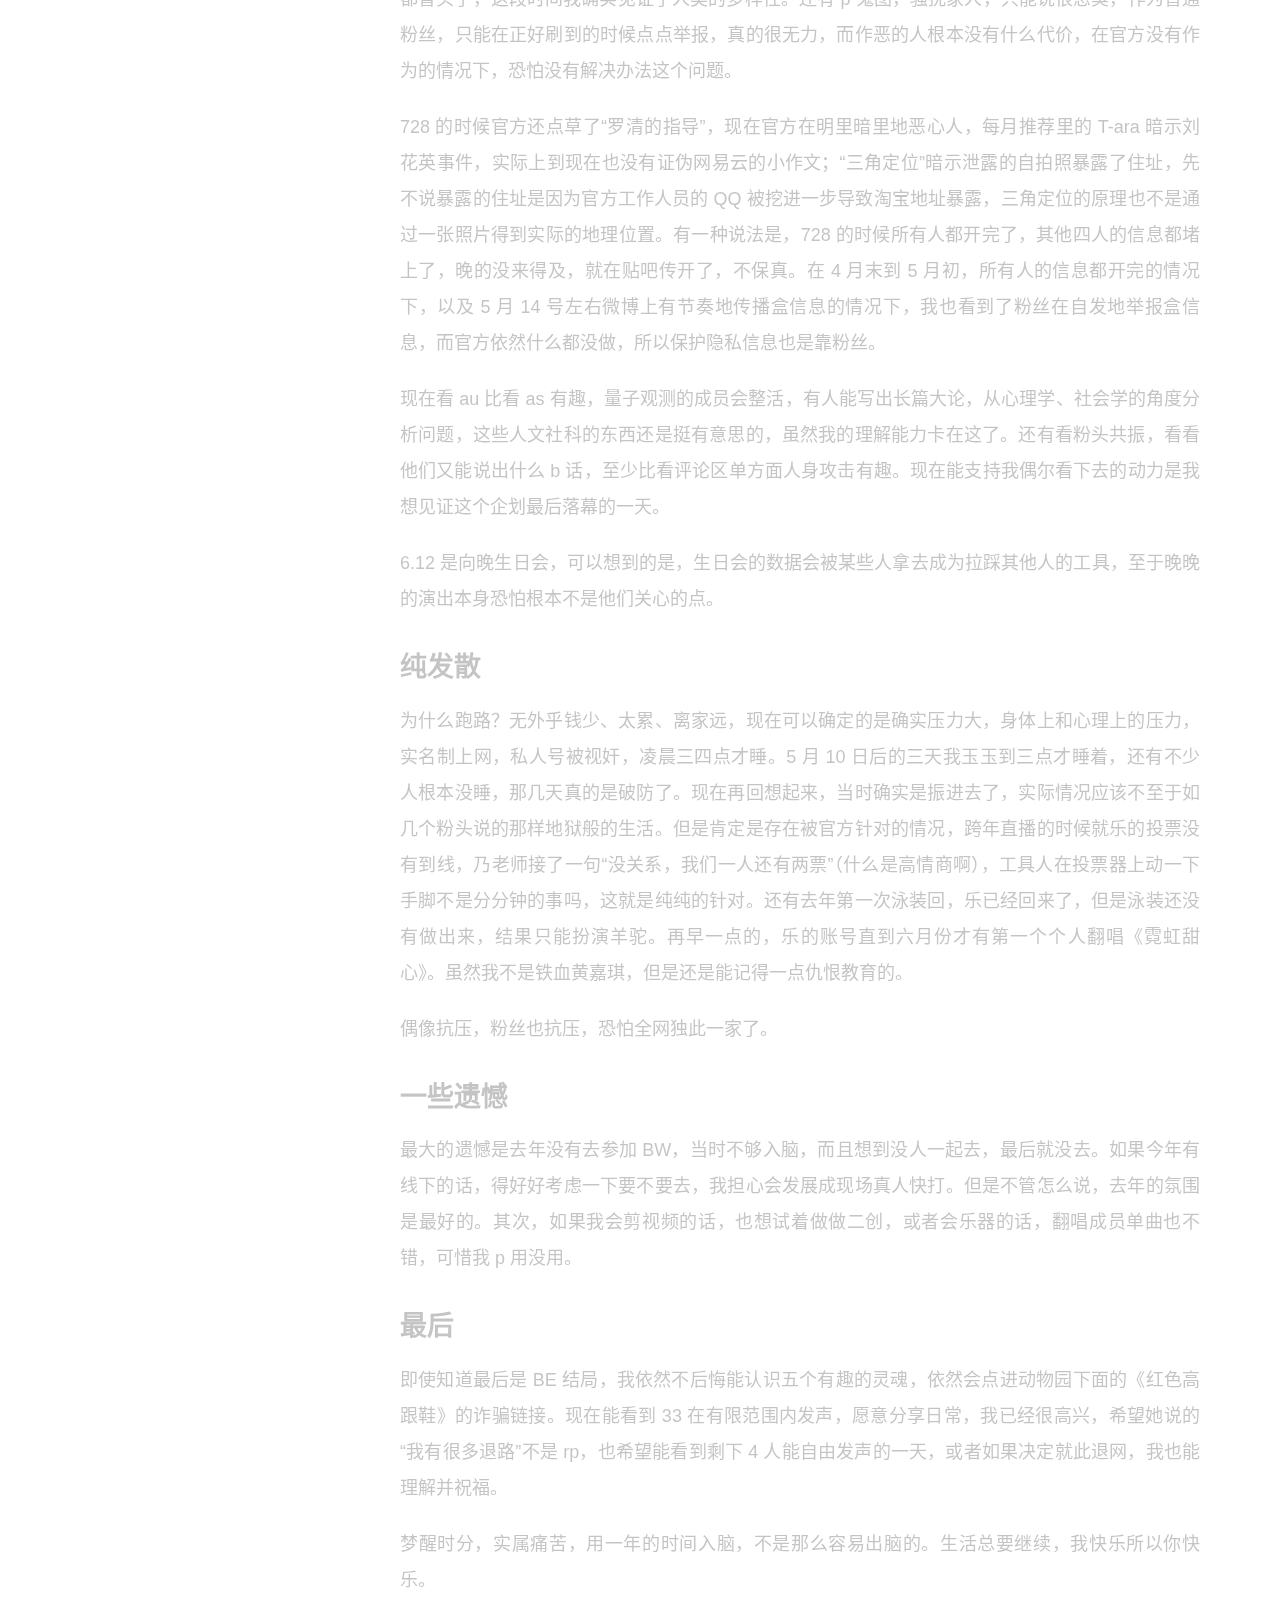
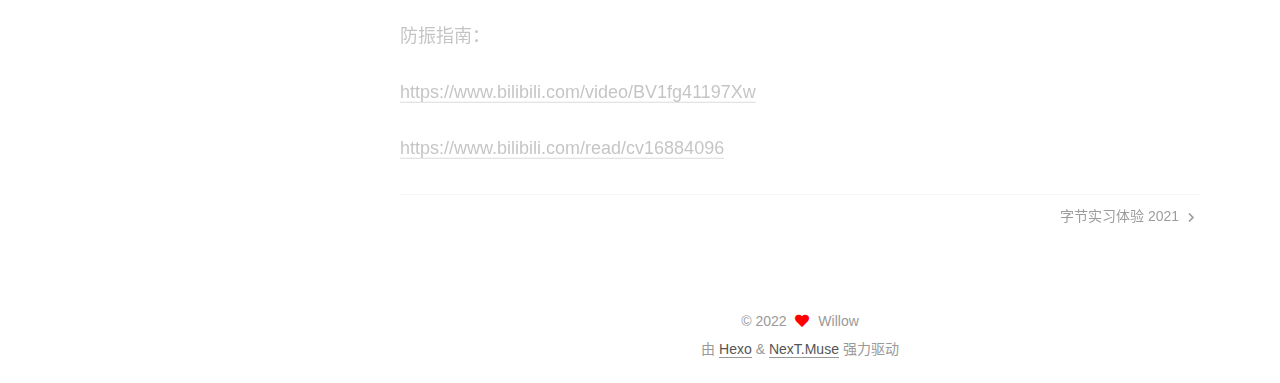
<file: 2022/06/11/清醒梦境/index.html>
<!DOCTYPE html>
<html lang="zh-CN">
<head>
  <meta charset="UTF-8">
<meta name="viewport" content="width=device-width, initial-scale=1, maximum-scale=2">
<meta name="theme-color" content="#222">
<meta name="generator" content="Hexo 5.4.2">
  <link rel="apple-touch-icon" sizes="180x180" href="/images/apple-touch-icon-next.png">
  <link rel="icon" type="image/png" sizes="32x32" href="/images/favicon-32x32-next.png">
  <link rel="icon" type="image/png" sizes="16x16" href="/images/favicon-16x16-next.png">
  <link rel="mask-icon" href="/images/logo.svg" color="#222">

<link rel="stylesheet" href="/css/main.css">


<link rel="stylesheet" href="/lib/font-awesome/css/all.min.css">

<script id="hexo-configurations">
    var NexT = window.NexT || {};
    var CONFIG = {"hostname":"example.com","root":"/","scheme":"Muse","version":"7.8.0","exturl":false,"sidebar":{"position":"left","display":"post","padding":18,"offset":12,"onmobile":false},"copycode":{"enable":false,"show_result":false,"style":null},"back2top":{"enable":true,"sidebar":false,"scrollpercent":false},"bookmark":{"enable":false,"color":"#222","save":"auto"},"fancybox":false,"mediumzoom":false,"lazyload":false,"pangu":false,"comments":{"style":"tabs","active":null,"storage":true,"lazyload":false,"nav":null},"algolia":{"hits":{"per_page":10},"labels":{"input_placeholder":"Search for Posts","hits_empty":"We didn't find any results for the search: ${query}","hits_stats":"${hits} results found in ${time} ms"}},"localsearch":{"enable":false,"trigger":"auto","top_n_per_article":1,"unescape":false,"preload":false},"motion":{"enable":true,"async":false,"transition":{"post_block":"fadeIn","post_header":"slideDownIn","post_body":"slideDownIn","coll_header":"slideLeftIn","sidebar":"slideUpIn"}}};
  </script>

  <meta name="description" content="寄">
<meta property="og:type" content="article">
<meta property="og:title" content="清醒梦境">
<meta property="og:url" content="http://example.com/2022/06/11/%E6%B8%85%E9%86%92%E6%A2%A6%E5%A2%83/index.html">
<meta property="og:site_name" content="Hexo">
<meta property="og:description" content="寄">
<meta property="og:locale" content="zh_CN">
<meta property="article:published_time" content="2022-06-11T05:48:36.000Z">
<meta property="article:modified_time" content="2022-09-12T15:35:02.728Z">
<meta property="article:author" content="Willow">
<meta name="twitter:card" content="summary">

<link rel="canonical" href="http://example.com/2022/06/11/%E6%B8%85%E9%86%92%E6%A2%A6%E5%A2%83/">


<script id="page-configurations">
  // https://hexo.io/docs/variables.html
  CONFIG.page = {
    sidebar: "",
    isHome : false,
    isPost : true,
    lang   : 'zh-CN'
  };
</script>

  <title>清醒梦境 | Hexo</title>
  






  <noscript>
  <style>
  .use-motion .brand,
  .use-motion .menu-item,
  .sidebar-inner,
  .use-motion .post-block,
  .use-motion .pagination,
  .use-motion .comments,
  .use-motion .post-header,
  .use-motion .post-body,
  .use-motion .collection-header { opacity: initial; }

  .use-motion .site-title,
  .use-motion .site-subtitle {
    opacity: initial;
    top: initial;
  }

  .use-motion .logo-line-before i { left: initial; }
  .use-motion .logo-line-after i { right: initial; }
  </style>
</noscript>

</head>

<body itemscope itemtype="http://schema.org/WebPage">
  <div class="container use-motion">
    <div class="headband"></div>

    <header class="header" itemscope itemtype="http://schema.org/WPHeader">
      <div class="header-inner"><div class="site-brand-container">
  <div class="site-nav-toggle">
    <div class="toggle" aria-label="切换导航栏">
      <span class="toggle-line toggle-line-first"></span>
      <span class="toggle-line toggle-line-middle"></span>
      <span class="toggle-line toggle-line-last"></span>
    </div>
  </div>

  <div class="site-meta">

    <a href="/" class="brand" rel="start">
      <span class="logo-line-before"><i></i></span>
      <h1 class="site-title">Hexo</h1>
      <span class="logo-line-after"><i></i></span>
    </a>
  </div>

  <div class="site-nav-right">
    <div class="toggle popup-trigger">
    </div>
  </div>
</div>




<nav class="site-nav">
  <ul id="menu" class="main-menu menu">
        <li class="menu-item menu-item-home">

    <a href="/" rel="section"><i class="fa fa-home fa-fw"></i>首页</a>

  </li>
        <li class="menu-item menu-item-archives">

    <a href="/archives/" rel="section"><i class="fa fa-archive fa-fw"></i>归档</a>

  </li>
  </ul>
</nav>




</div>
    </header>

    
  <div class="back-to-top">
    <i class="fa fa-arrow-up"></i>
    <span>0%</span>
  </div>


    <main class="main">
      <div class="main-inner">
        <div class="content-wrap">
          

          <div class="content post posts-expand">
            

    
  
  
  <article itemscope itemtype="http://schema.org/Article" class="post-block" lang="zh-CN">
    <link itemprop="mainEntityOfPage" href="http://example.com/2022/06/11/%E6%B8%85%E9%86%92%E6%A2%A6%E5%A2%83/">

    <span hidden itemprop="author" itemscope itemtype="http://schema.org/Person">
      <meta itemprop="image" content="/images/avatar.gif">
      <meta itemprop="name" content="Willow">
      <meta itemprop="description" content="">
    </span>

    <span hidden itemprop="publisher" itemscope itemtype="http://schema.org/Organization">
      <meta itemprop="name" content="Hexo">
    </span>
      <header class="post-header">
        <h1 class="post-title" itemprop="name headline">
          清醒梦境
        </h1>

        <div class="post-meta">
            <span class="post-meta-item">
              <span class="post-meta-item-icon">
                <i class="far fa-calendar"></i>
              </span>
              <span class="post-meta-item-text">发表于</span>

              <time title="创建时间：2022-06-11 13:48:36" itemprop="dateCreated datePublished" datetime="2022-06-11T13:48:36+08:00">2022-06-11</time>
            </span>
              <span class="post-meta-item">
                <span class="post-meta-item-icon">
                  <i class="far fa-calendar-check"></i>
                </span>
                <span class="post-meta-item-text">更新于</span>
                <time title="修改时间：2022-09-12 23:35:02" itemprop="dateModified" datetime="2022-09-12T23:35:02+08:00">2022-09-12</time>
              </span>

          
            <div class="post-description">寄</div>

        </div>
      </header>

    
    
    
    <div class="post-body" itemprop="articleBody">

      
        <h1 id="前言"><a href="#前言" class="headerlink" title="前言"></a>前言</h1><p>从 5 月 10 日宣布珈乐毕业至今，已经过去 1 个月，从最初的愤怒、心疼到现在的无奈，这期间经历了很多心路历程，这篇文章是为了记录粉上 A-SOUL 一年以来我的所见所闻和感想。想到什么就写什么，主打一个碎片化叙事。</p>
<h1 id="虚拟偶像"><a href="#虚拟偶像" class="headerlink" title="虚拟偶像"></a>虚拟偶像</h1><p>虽然企划官方自称为虚拟偶像，但是目前看来只是把虚拟感拉满，而不太符合“偶像”二字。偶像需要过硬的业务能力，这里的业务能力包括唱歌、跳舞，除此之外，还有直播这一交互方式决定的杂谈能力，以及游戏室活动需要的游戏能力。论唱歌，乐、拉、乃不错，乃的音色很好，但是气息有点短，晚的 RAP 很帅，然实在是喜欢不起来；论跳舞，拉、乐、然是数一数二的，我最欣赏乐的力度和表情管理，乐的 KPOP 20 连给我干入脑了，我当时看的时候想的是，怎么还有，怎么还能跳，还有全团第一个全开麦唱跳《刀马旦》，虽然气息不太稳，但是已经很棒了，这样的勇气和实力值得夸赞，还有《Tomboy》发布后两天就能扒完舞，直播跳，我很佩服这样的学习能力；论杂谈，乃把控节奏和高情商没得说，晚和（后期的）乐直播都挺能唠；游戏室纯属图一乐，我觉得挺无聊，乃的游戏能力最强，毫无疑问。所以现在看来，偶像业务能力够看的只有拉、乐、然。另外由于常年存在的电流麦问题，唱歌的效果会有折扣，由于动捕会吞掉动作和力度，跳舞的效果也大打折扣。</p>
<p>企划自称是技术企划，但是做的事和技术实在是不沾边，电流麦永远修不好，我记得有一期 QA 有音频的专业人士分析过，差不多就是把解决方案塞嘴里了，但官方只是太极应付了一下，从结果来看问题没有解决。模型也一直有问题，穿模就不说了，我看的时候都已经能脑内自动修复，但是跳舞的时候动捕出错很致命，拉姐那一次<a target="_blank" rel="noopener" href="https://www.bilibili.com/video/BV1z34y1L7SX">模型崩</a>的看得我有点生理不适。隔壁瞳子的精细动捕才是技术企划。在粉丝滤镜碎一地之后，只能说企划的能力卡在这了，我要看歌舞不如去看韩国女团，BlackPink、(G)I-DLE 我路人粉的几个女团哪个不是薄纱。说起来她们挺喜欢女娃的，然跳过《Senorita》，拉跳过《火花》，还有经典《Tomboy》，可惜穗珍退团了，乐也跑路了，而且都有人用“天生媚骨”来形容她们的舞蹈，想想还真是双向奔赴。不过还是不太一样，穗珍是曝出校园 80，乐是被资本 80，相同点是公司的操作都很低能。</p>
<p>偶像是贩卖梦想的职业，这句话有两个理解。第一个理解是她们实现梦想的过程，这和人设有很大关系，举例来说：拉有过腰伤，无缘芭蕾舞国家队，现在登上虚拟舞台；晚从《k-on》和《Love Live》萌发偶像梦，真人出道失败，前世做过底边皮套人，这个实现梦想的过程让观众得到了看爽文一般的满足感。另一个理解是观众受限于现实生活，但是在把自身的欲望投射到虚拟偶像上时，看到她们的追梦路，自己通过买周边或者做二创的方式也在参与，从而得到满足感。从这个角度看，她们“贩卖梦想“做得比较成功，除了乃，因为她是完全素人出身，而且进团是为了队友的肉体。</p>
<p>贩卖梦想的效果也是只针对正常人的，也就是真的带点感情看直播的观众。乐子人除外，他们以看人破防为乐。</p>
<h1 id="现实厂妹"><a href="#现实厂妹" class="headerlink" title="现实厂妹"></a>现实厂妹</h1><p>她们在舞台上闪闪发光的时间仅限于单播的一小时和团播的两小时，脱下动捕服后，她们是大厂打工人，要租房、要骑共享单车上下班、要挤地铁，让我想起了当时的实习时光。想想，平时要上声乐课，练舞，构思台本，早期的切片要靠自己切，应该还参与其他的运营工作，有大活时要加练到 11 点 12 点，嗯造身体，还有现在五个人都实名上网，属实是身体和精神一起抗压拉满了。但是得到的薪水貌似不可观，这个没有石锤，因为具体的数字都是保密的，字节的规定是不能交流薪资，薪资水平只能通过直播来推断。有一次团播，问题是“如果拿一个月工资拿来做什么你会同意吗”，琳提了一嘴“反正也不多”，而且晚的 OLED Switch 是攒了两个月买的。关于续约后的薪资，官方的公告也只是提到 10% 的流水，这个也没说是所在的组平分，还是几个人平分，还是每个人拿到手的，这操作空间太大了，姑且只能认为有上涨。我一开始<strong>猜想</strong>的是经过几次调薪后能接近技术岗校招白菜价的水平（大概 32w），明显是我想多了，至于现在是多少，我<strong>猜</strong>是 1.5w 左右一个月，这个数字在杭州真不算高，尤其是和抗的压相比。</p>
<p>这也是为什么官方如此强调虚拟感的原因，日常直播很少提到现实生活，以前还会提到家庭成员，后来很少提了（贝拉以前说到自己的弟弟，饭圈里弟弟是小男友的代称）。后来还有一场直播主题是包包里有什么，观众觉得现实的照片破坏了虚拟感，那期直播争议有点大，我估计以后台本都不会涉及现实了。</p>
<p>官方需要创造一个完美的偶像，偶像的人设、行为必须完全符合观众的想象，完美形象永远不会失格，但是背后的<strong>演员</strong>，或者说动捕测试员，只是普通人，这就注定这个形象的演绎是有缺陷的，不能确保万无一失。晚晚在早期直播里说过“还不如我的阿八好听”，观众听了这句话肯定多少有点不舒服，然后还给其他四个人当场整无语了，都不知道怎么接，不过晚的性格就是这样，有时候说话不过脑子，太纯了是这样的；还有现在曝出来的 33 私联的节奏，盒苟找上 Q 音，33 还回应了，关键自己也说了“按照职业规定是不能回应的”，后续一来一回，还有误转二创，确实难免落人口舌。但是她们不是圣人，处理得不够完美反而让她们显得更加真实（没粉丝滤镜看什么直播），她们只是刚刚毕业一年的带学生，还天天抗压，她们能坚持到现在，可以说她们是这个项目的元老级别的员工，工具人都不知道来来去去换了多少批。</p>
<h1 id="我在看什么"><a href="#我在看什么" class="headerlink" title="我在看什么"></a>我在看什么</h1><p>首先排除技术，企划的技术就是一坨史，音频、动捕就不说了，运镜也是稀烂，早期主打一个 gn 运镜，《Maria》的镜头老是往下三路凑恶心到我了，后面不搞这一套了，但是该给全身镜头的往脸上怼，该给近景的镜头拉很远，很破坏观看体验。</p>
<p>我喜欢的是团播里成员之间的氛围，特别喜欢夜谈，她们漫无目的地聊生活，就像是朋友间随意的谈话，聊她们遇到的事情，她们一起出去玩的经历（在虚拟的世界里寻找真实感的我真是 ybb），可惜这些话题不常有。这样的氛围就像是在看《爱情公寓》，把五个姑娘的虚拟生活拍成电视剧，我猜她们自己也讨论过她们的直播内容像是拍电视剧。</p>
<p>还有成员间的互动，也就是 cp，论 cp，我只认嘉晚饭和贝贝珈，嘉晚饭像是亲密无间的朋友（虽然也闹过矛盾），贝贝珈像是相互扶持一路走到现在，rp 练习生出身，实际也是素人出身，因为自身基础比较好，天赋加努力，很少有人会怀疑她们两个练习生的身份。公司抽到了五张 SSR，结果嗯造。</p>
<p>夹带私货 <a target="_blank" rel="noopener" href="https://www.bilibili.com/video/BV1gL411P7Kb">Mafia in the morning</a> <a target="_blank" rel="noopener" href="https://www.bilibili.com/video/BV16Q4y1D7pP">没有明天</a> <a target="_blank" rel="noopener" href="https://www.bilibili.com/video/BV1PP4y1h79C">Babe</a> <a target="_blank" rel="noopener" href="https://www.bilibili.com/video/BV1df4y1M7as">Trouble maker</a> <a target="_blank" rel="noopener" href="https://www.bilibili.com/video/BV1WS4y1k7zP">Gimme Gimme</a>。</p>
<p>我很喜欢 33 的性格，骨子里的叛逆感，“都比不上老板画的大饼” “羊驼赶快414”，我太喜欢听她骂人了。有人说乐有一股忧郁气质，乐者不玉，虽然我感觉不到（我在体会感情这块确实不太行）。现在其他四人在直播里完全不提乐，和乐切割也是官方的要求，这个很正常，既然留下来，就要听话。“有我这样不听话的打工小狼，公司也很头疼”。我有时会想象如果在现实里有这样一群朋友会怎样，想必贝拉是最合适的，铁分奴、自律，要是有这样的人能一起卷，我早就成卷王了。</p>
<p>现在想想，参加艺考，进大学学习艺术、画画、乐器、播音，再进大厂做动捕测试员，这就是艺术生的出路吗，她们的薪资在艺术生里应该是比较高的，不过现在文科找工作确实难。第一份工作做了一年，在找下一份工作的时候，hr 会不会觉得上一段工作经历的工作时间不够久然后不录用，现在找工作确实不容易，好像我发散这些也没什么用。</p>
<h1 id="问题在哪里"><a href="#问题在哪里" class="headerlink" title="问题在哪里"></a>问题在哪里</h1><h2 id="无能官方"><a href="#无能官方" class="headerlink" title="无能官方"></a>无能官方</h2><p>产能不足是企划从一开始就有的问题，音频问题、动捕问题是 QA 常客了，基本上每期都有，成员单曲一直到 4 月才出完（乐的刚出完就跑了），团曲也只有《Quiet》《超级敏感》《传说的世界》《除夕》，加个欧莱雅工商，凑一起都不到一个小时，就这产量还鸟巢。</p>
<p>直播中的优秀翻唱和翻跳都不切出来单独投稿，乐翻唱《飞鸟和蝉》的那场直播还有《秋意浓》《风吹麦浪》，选的歌很契合初秋时节，唱得也感情拉满，我听完都有点玉玉了，结果一个官方切片都没有，录播全靠粉丝自己投稿，这个企划给众多二创作者磕个头不过分。切片，精修视频和资源论有关，说起来以前都没怎么关注过资源的分配情况，但是现在复盘，资源倾斜一直存在，简单来说就是帮优不帮劣，谁最近直播效果好，有热度，就帮谁。</p>
<p>官方不重视成员隐私也是问题，728 的时候，晚的盒信息已经满天飞了，甚至 18 位的 sc 在直播里挂了一整场都没撤下去。4 月底，所有人的盒信息都出来了，但是官方依旧不作为，只能说根本没对中之人的隐私问题上过心，全靠粉丝举办盒信息，官方 p 用没有。甚至成员的人身安全都得不到保障，贝拉在去年的直播提到过在小区被人搭话还是跟踪，琳嘉提到半夜有人敲门，S1 小团体有人还打算线下蹲人，我看了都害怕，只能说 v 圈太恶臭了。</p>
<p>QA 里的回答基本上都是“在做了”，“后续会沟通”，“会查明的”，观众要的是一个确定的结果，不是正在进行的过程，没人想要太极一般的回答，但是再怎么拷打官方，就是装死，输出打在一摊烂肉上有什么意思呢，所以现在 QA 也没什么意义。</p>
<p>写 QA 的工具人，不知道该说是说谎，还是没有和直播侧的工具人对齐，QA 反映的情况和实际是对不上的。我有印象的是有一次提到“会不会在直播里做 MBTI”，回答是“这种严肃的东西是不会出现在直播里的”，结果后面有一期贝拉单播就是做 MBTI。这不算大的，所以我看发的 QA 仇恨教育专栏没提到这个。还有乃琳的香水，当时说是会考虑工商，结果至今没有下文；乐的指甲油问题，优化了一年还是没结果，最后解决办法是把人 KTV 了。<a target="_blank" rel="noopener" href="https://www.bilibili.com/read/cv16676410">仇恨教育，欢迎新au进来品鉴</a> <a target="_blank" rel="noopener" href="https://www.bilibili.com/video/BV1A5411R72v">QA 复盘</a> 肯定是带有发散的，可以做一个参考，举例：CUHK 和 CityU 的 Social Science 今年的学费是15w ~ 16w HKD，两年前的学费只会更低，远远没有 30w 那么离谱。</p>
<p>额外说一个，乃琳假弹钢琴的 QA 说的是“因为乃琳太紧张了，所以放录音”，我当时看到这个当时就很困惑，众所周知，官方最擅长装死，那么这起节奏也可以装死过去，结果反而正面回应了，还自己锤了自己，之前还刚嘲讽隔壁瞳子跳舞放视频。后来我才明白，乃琳花了 3 个月从零基础到精通《幽灵公主》，结束了冲琳版本。发散一下，想想这期间，领导会这样裹挟，“你粉丝要你证明自己现场弹钢琴，为了你的粉丝，是不是要学会，而且这个团就你不会弹钢琴了”。</p>
<p>企划最初的目标是 10w 粉，是众多充满热情的二创作者和粉丝把这个企划推上了不属于他的高度。摊上这么个无能的企划，只能说最初的鸟巢梦，本就和你们五个无关。</p>
<p>微博买热搜，买水军倒是一点都不含糊，好笑的是买贝拉的热搜，“边牧陈贝拉”也在热搜里，买水军都是整齐划一的 1000 赞，就差把“水军”二字贴在 ID 上了。官方在恶心人这一点上还是有点能力的，虽然还是能力不足。现在分化粉丝，唯粉之间互相斗虫，这样的营业模式才是最利于爆米的，cp 营业以前也有，其实从 3 4 月开始贝贝珈爆冷应该就能看出一点端倪，可惜我看直播不怎么看 cp，对情绪的感知也不太敏感，都是看别人事后复盘才发觉确实是这样。</p>
<h2 id="信息差"><a href="#信息差" class="headerlink" title="信息差"></a>信息差</h2><p>由于近乎核武器研发人员的保密规定，中之人的信息对外界是完全不可知的，目前的信息都是通过不太光彩的渠道获得的，所以是 v 圈本身病态且畸形的规则，再加上这是个比较新的行业，缺乏监管措施，造成了今天十分被动的局面。直到现在，33 也没有正式回应她就是乐的演员，保密协议一定是存在的。另外，回想一下，直播里很少会提到负面信息，我有印象的是然然的“练舞练到膝盖淤青”，乐的“胸椎受伤”（有人拿这个人身攻击，米线），而且对观众还会说一句“不用担心”，确实，她们总是把快乐带给观众，但是没人知道她们的实际情况，我哭死。如果没有乐在网易云上的日记，恐怕我还会认为她过得挺好。</p>
<p>开盒小团体、内部人员能获取到一手资料，然后加一点发散，在贴吧上开炒，是真是假就自己判断。作为纯良边缘观众，只能在 b 站吃十八手史。这里也得提一下 TG，社工库 bot 能轻松查出 18 位、手机号、户籍地址、学校信息、开房记录、购物记录，简中互联网实在是太好玩辣。（我是纯良，我只拿 TG 用来看些好康的）</p>
<p>3 和盒苟私联的节奏还没完全过去，嘟嘟嘟的号又经历了两级反转（现在已经销号），开盒苟像挤牙膏一样慢慢放出聊天记录，两边都被耍得团团转，只能说现在能获取的信息还是太少，接下来晚子生日会还会有更多节奏，我的评价是别急。唉生日会也终究是皮套的生日会，是官方圈钱的好日子，是中之人的 KPI 考核指标，想到这些，又很无奈。</p>
<h2 id="氛围"><a href="#氛围" class="headerlink" title="氛围"></a>氛围</h2><p>简单来说，粉丝氛围已经烂完了。巢u 和 3u 互喷，加上乐子人拱火，在外人看来，视频底下的评论就是两群疯狗在互咬，说着听不懂的 v 圈术语。本来 v 圈受众就不多，能引的人差不多已经引完了，破圈能力也不强，剩下的就是无休止的内战。内战之下，也只是在消耗还愿意留下来的观众的热情。顺便感慨一下，v 圈是我看到的最阴湿的一个圈子。这样的氛围下我是看不下去了，本身看直播最喜欢看的就是团播和成员之间的感情，现在少了一个人，实在不习惯，而且有时团播的台本实在是尬，她们在空荡荡的动捕房里，只能看到虚拟的沙滩，虚拟的舞台，虚拟的烟花，她们怎么笑得出来，我只是心疼。我看的时候会不自觉地想，练这支舞的动作要花多少心血，练这首歌的高音会不会累到伤嗓子。</p>
<p>能看的只有单播，然而我觉得单播又太幼稚，就像是在玩过家家，观众要 rp 贝极星的角色，用“好好好“ “老公超我” “不会养植物”这些梗臊皮。没有粉丝滤镜后，只觉得好累，好尬，说到底是我不够忠！诚！看不进直播是我的问题。而且现在官方开始转向 cp 营业，也就是饭圈那一套，我原以为大伙看 cp 都是图一乐，没想到真有魔怔 cp 人，还有毒唯，以前有正常的粉丝氛围压着，现在什么妖魔鬼怪都冒头了，这段时间我确实见证了人类的多样性。还有 p 鬼图，骚扰家人，只能说很恶臭，作为普通粉丝，只能在正好刷到的时候点点举报，真的很无力，而作恶的人根本没有什么代价，在官方没有作为的情况下，恐怕没有解决办法这个问题。</p>
<p>728 的时候官方还点草了“罗清的指导”，现在官方在明里暗里地恶心人，每月推荐里的 T-ara 暗示刘花英事件，实际上到现在也没有证伪网易云的小作文；“三角定位”暗示泄露的自拍照暴露了住址，先不说暴露的住址是因为官方工作人员的 QQ 被挖进一步导致淘宝地址暴露，三角定位的原理也不是通过一张照片得到实际的地理位置。有一种说法是，728 的时候所有人都开完了，其他四人的信息都堵上了，晚的没来得及，就在贴吧传开了，不保真。在 4 月末到 5 月初，所有人的信息都开完的情况下，以及 5 月 14 号左右微博上有节奏地传播盒信息的情况下，我也看到了粉丝在自发地举报盒信息，而官方依然什么都没做，所以保护隐私信息也是靠粉丝。</p>
<p>现在看 au 比看 as 有趣，量子观测的成员会整活，有人能写出长篇大论，从心理学、社会学的角度分析问题，这些人文社科的东西还是挺有意思的，虽然我的理解能力卡在这了。还有看粉头共振，看看他们又能说出什么 b 话，至少比看评论区单方面人身攻击有趣。现在能支持我偶尔看下去的动力是我想见证这个企划最后落幕的一天。</p>
<p>6.12 是向晚生日会，可以想到的是，生日会的数据会被某些人拿去成为拉踩其他人的工具，至于晚晚的演出本身恐怕根本不是他们关心的点。 </p>
<h1 id="纯发散"><a href="#纯发散" class="headerlink" title="纯发散"></a>纯发散</h1><p>为什么跑路？无外乎钱少、太累、离家远，现在可以确定的是确实压力大，身体上和心理上的压力，实名制上网，私人号被视奸，凌晨三四点才睡。5 月 10 日后的三天我玉玉到三点才睡着，还有不少人根本没睡，那几天真的是破防了。现在再回想起来，当时确实是振进去了，实际情况应该不至于如几个粉头说的那样地狱般的生活。但是肯定是存在被官方针对的情况，跨年直播的时候就乐的投票没有到线，乃老师接了一句“没关系，我们一人还有两票”（什么是高情商啊），工具人在投票器上动一下手脚不是分分钟的事吗，这就是纯纯的针对。还有去年第一次泳装回，乐已经回来了，但是泳装还没有做出来，结果只能扮演羊驼。再早一点的，乐的账号直到六月份才有第一个个人翻唱《霓虹甜心》。虽然我不是铁血黄嘉琪，但是还是能记得一点仇恨教育的。</p>
<p>偶像抗压，粉丝也抗压，恐怕全网独此一家了。</p>
<h1 id="一些遗憾"><a href="#一些遗憾" class="headerlink" title="一些遗憾"></a>一些遗憾</h1><p>最大的遗憾是去年没有去参加 BW，当时不够入脑，而且想到没人一起去，最后就没去。如果今年有线下的话，得好好考虑一下要不要去，我担心会发展成现场真人快打。但是不管怎么说，去年的氛围是最好的。其次，如果我会剪视频的话，也想试着做做二创，或者会乐器的话，翻唱成员单曲也不错，可惜我 p 用没用。</p>
<h1 id="最后"><a href="#最后" class="headerlink" title="最后"></a>最后</h1><p>即使知道最后是 BE 结局，我依然不后悔能认识五个有趣的灵魂，依然会点进动物园下面的《红色高跟鞋》的诈骗链接。现在能看到 33 在有限范围内发声，愿意分享日常，我已经很高兴，希望她说的“我有很多退路”不是 rp，也希望能看到剩下 4 人能自由发声的一天，或者如果决定就此退网，我也能理解并祝福。</p>
<p>梦醒时分，实属痛苦，用一年的时间入脑，不是那么容易出脑的。生活总要继续，我快乐所以你快乐。</p>
<p>防振指南：</p>
<p><a target="_blank" rel="noopener" href="https://www.bilibili.com/video/BV1fg41197Xw">https://www.bilibili.com/video/BV1fg41197Xw</a></p>
<p><a target="_blank" rel="noopener" href="https://www.bilibili.com/read/cv16884096">https://www.bilibili.com/read/cv16884096</a></p>

    </div>

    
    
    

      <footer class="post-footer">

        


        
    <div class="post-nav">
      <div class="post-nav-item"></div>
      <div class="post-nav-item">
    <a href="/2022/09/12/%E5%AD%97%E8%8A%82%E5%AE%9E%E4%B9%A0%E4%BD%93%E9%AA%8C-2021/" rel="next" title="字节实习体验 2021">
      字节实习体验 2021 <i class="fa fa-chevron-right"></i>
    </a></div>
    </div>
      </footer>
    
  </article>
  
  
  



          </div>
          

<script>
  window.addEventListener('tabs:register', () => {
    let { activeClass } = CONFIG.comments;
    if (CONFIG.comments.storage) {
      activeClass = localStorage.getItem('comments_active') || activeClass;
    }
    if (activeClass) {
      let activeTab = document.querySelector(`a[href="#comment-${activeClass}"]`);
      if (activeTab) {
        activeTab.click();
      }
    }
  });
  if (CONFIG.comments.storage) {
    window.addEventListener('tabs:click', event => {
      if (!event.target.matches('.tabs-comment .tab-content .tab-pane')) return;
      let commentClass = event.target.classList[1];
      localStorage.setItem('comments_active', commentClass);
    });
  }
</script>

        </div>
          
  
  <div class="toggle sidebar-toggle">
    <span class="toggle-line toggle-line-first"></span>
    <span class="toggle-line toggle-line-middle"></span>
    <span class="toggle-line toggle-line-last"></span>
  </div>

  <aside class="sidebar">
    <div class="sidebar-inner">

      <ul class="sidebar-nav motion-element">
        <li class="sidebar-nav-toc">
          文章目录
        </li>
        <li class="sidebar-nav-overview">
          站点概览
        </li>
      </ul>

      <!--noindex-->
      <div class="post-toc-wrap sidebar-panel">
          <div class="post-toc motion-element"><ol class="nav"><li class="nav-item nav-level-1"><a class="nav-link" href="#%E5%89%8D%E8%A8%80"><span class="nav-number">1.</span> <span class="nav-text">前言</span></a></li><li class="nav-item nav-level-1"><a class="nav-link" href="#%E8%99%9A%E6%8B%9F%E5%81%B6%E5%83%8F"><span class="nav-number">2.</span> <span class="nav-text">虚拟偶像</span></a></li><li class="nav-item nav-level-1"><a class="nav-link" href="#%E7%8E%B0%E5%AE%9E%E5%8E%82%E5%A6%B9"><span class="nav-number">3.</span> <span class="nav-text">现实厂妹</span></a></li><li class="nav-item nav-level-1"><a class="nav-link" href="#%E6%88%91%E5%9C%A8%E7%9C%8B%E4%BB%80%E4%B9%88"><span class="nav-number">4.</span> <span class="nav-text">我在看什么</span></a></li><li class="nav-item nav-level-1"><a class="nav-link" href="#%E9%97%AE%E9%A2%98%E5%9C%A8%E5%93%AA%E9%87%8C"><span class="nav-number">5.</span> <span class="nav-text">问题在哪里</span></a><ol class="nav-child"><li class="nav-item nav-level-2"><a class="nav-link" href="#%E6%97%A0%E8%83%BD%E5%AE%98%E6%96%B9"><span class="nav-number">5.1.</span> <span class="nav-text">无能官方</span></a></li><li class="nav-item nav-level-2"><a class="nav-link" href="#%E4%BF%A1%E6%81%AF%E5%B7%AE"><span class="nav-number">5.2.</span> <span class="nav-text">信息差</span></a></li><li class="nav-item nav-level-2"><a class="nav-link" href="#%E6%B0%9B%E5%9B%B4"><span class="nav-number">5.3.</span> <span class="nav-text">氛围</span></a></li></ol></li><li class="nav-item nav-level-1"><a class="nav-link" href="#%E7%BA%AF%E5%8F%91%E6%95%A3"><span class="nav-number">6.</span> <span class="nav-text">纯发散</span></a></li><li class="nav-item nav-level-1"><a class="nav-link" href="#%E4%B8%80%E4%BA%9B%E9%81%97%E6%86%BE"><span class="nav-number">7.</span> <span class="nav-text">一些遗憾</span></a></li><li class="nav-item nav-level-1"><a class="nav-link" href="#%E6%9C%80%E5%90%8E"><span class="nav-number">8.</span> <span class="nav-text">最后</span></a></li></ol></div>
      </div>
      <!--/noindex-->

      <div class="site-overview-wrap sidebar-panel">
        <div class="site-author motion-element" itemprop="author" itemscope itemtype="http://schema.org/Person">
  <p class="site-author-name" itemprop="name">Willow</p>
  <div class="site-description" itemprop="description"></div>
</div>
<div class="site-state-wrap motion-element">
  <nav class="site-state">
      <div class="site-state-item site-state-posts">
          <a href="/archives/">
        
          <span class="site-state-item-count">3</span>
          <span class="site-state-item-name">日志</span>
        </a>
      </div>
  </nav>
</div>



      </div>

    </div>
  </aside>
  <div id="sidebar-dimmer"></div>


      </div>
    </main>

    <footer class="footer">
      <div class="footer-inner">
        

        

<div class="copyright">
  
  &copy; 
  <span itemprop="copyrightYear">2022</span>
  <span class="with-love">
    <i class="fa fa-heart"></i>
  </span>
  <span class="author" itemprop="copyrightHolder">Willow</span>
</div>
  <div class="powered-by">由 <a href="https://hexo.io/" class="theme-link" rel="noopener" target="_blank">Hexo</a> & <a href="https://muse.theme-next.org/" class="theme-link" rel="noopener" target="_blank">NexT.Muse</a> 强力驱动
  </div>

        








      </div>
    </footer>
  </div>

  
  <script src="/lib/anime.min.js"></script>
  <script src="/lib/velocity/velocity.min.js"></script>
  <script src="/lib/velocity/velocity.ui.min.js"></script>

<script src="/js/utils.js"></script>

<script src="/js/motion.js"></script>


<script src="/js/schemes/muse.js"></script>


<script src="/js/next-boot.js"></script>




  















  

  

</body>
</html>
</file>
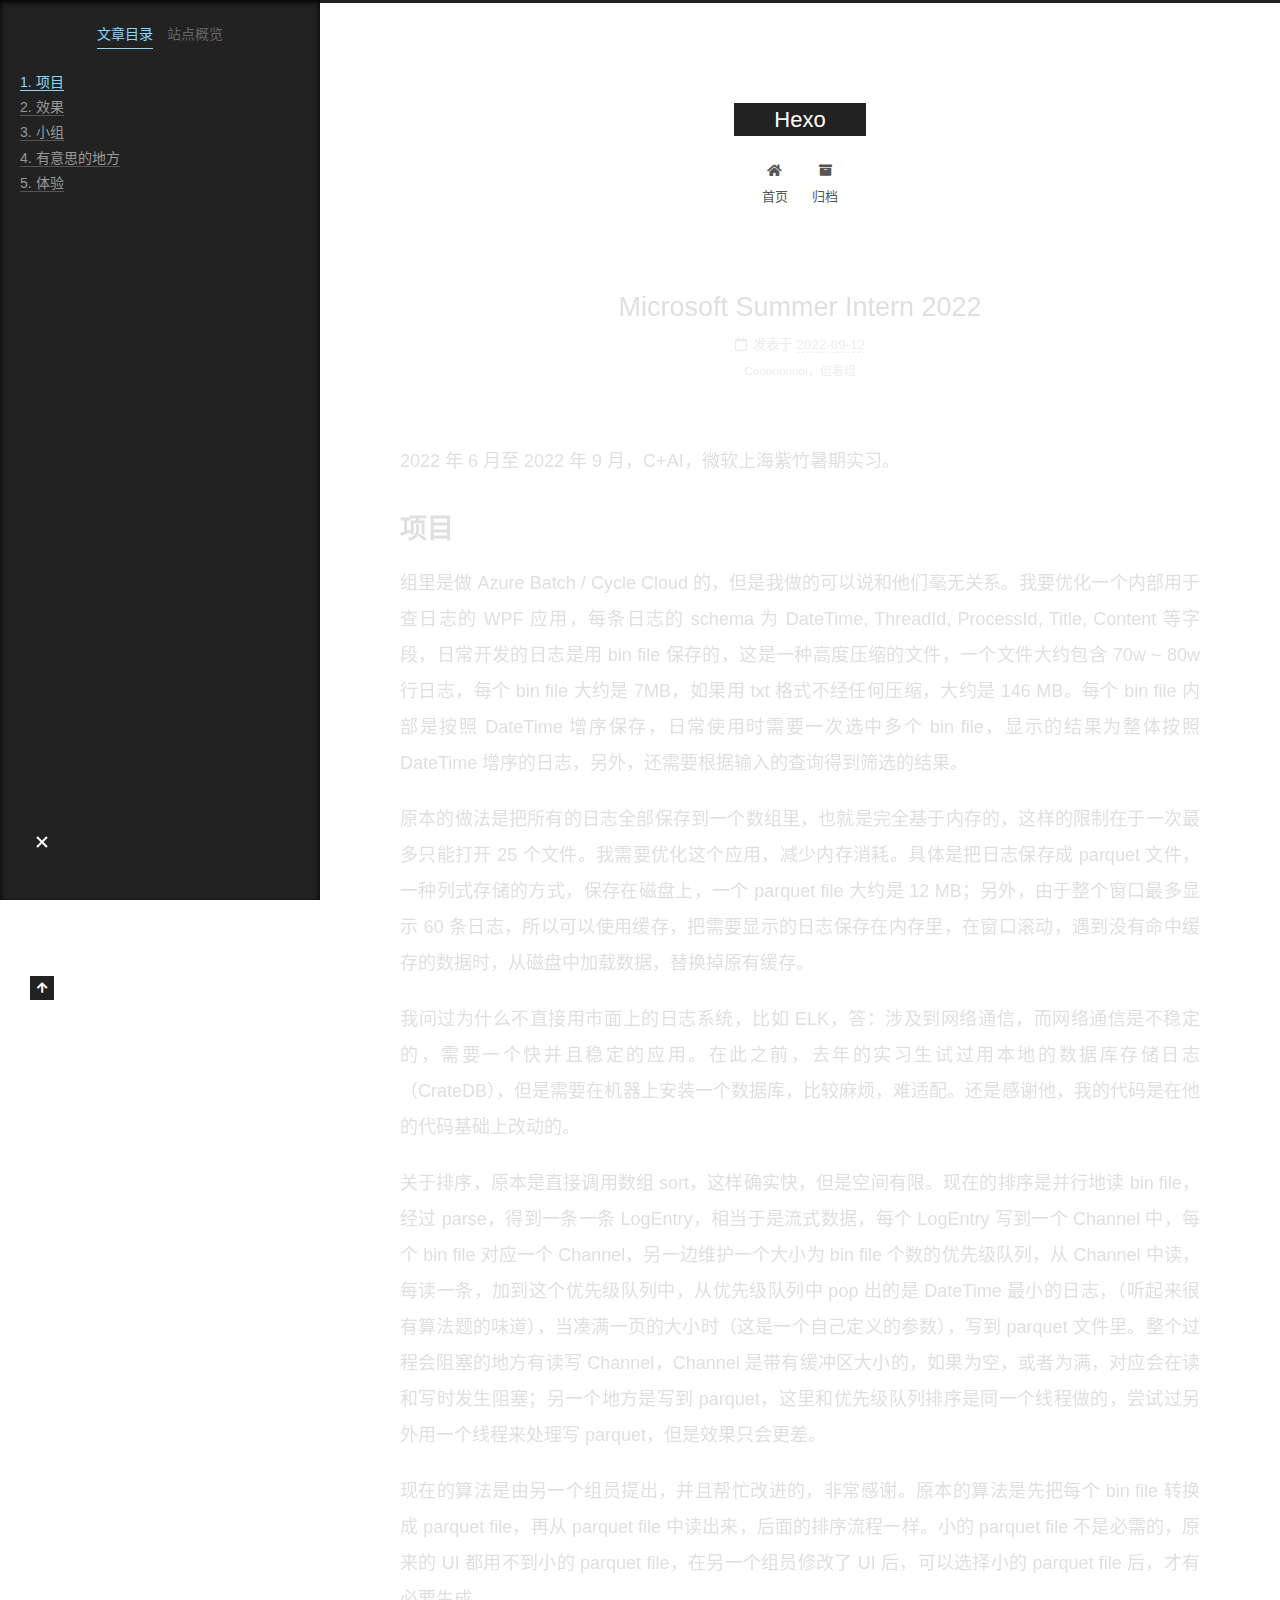
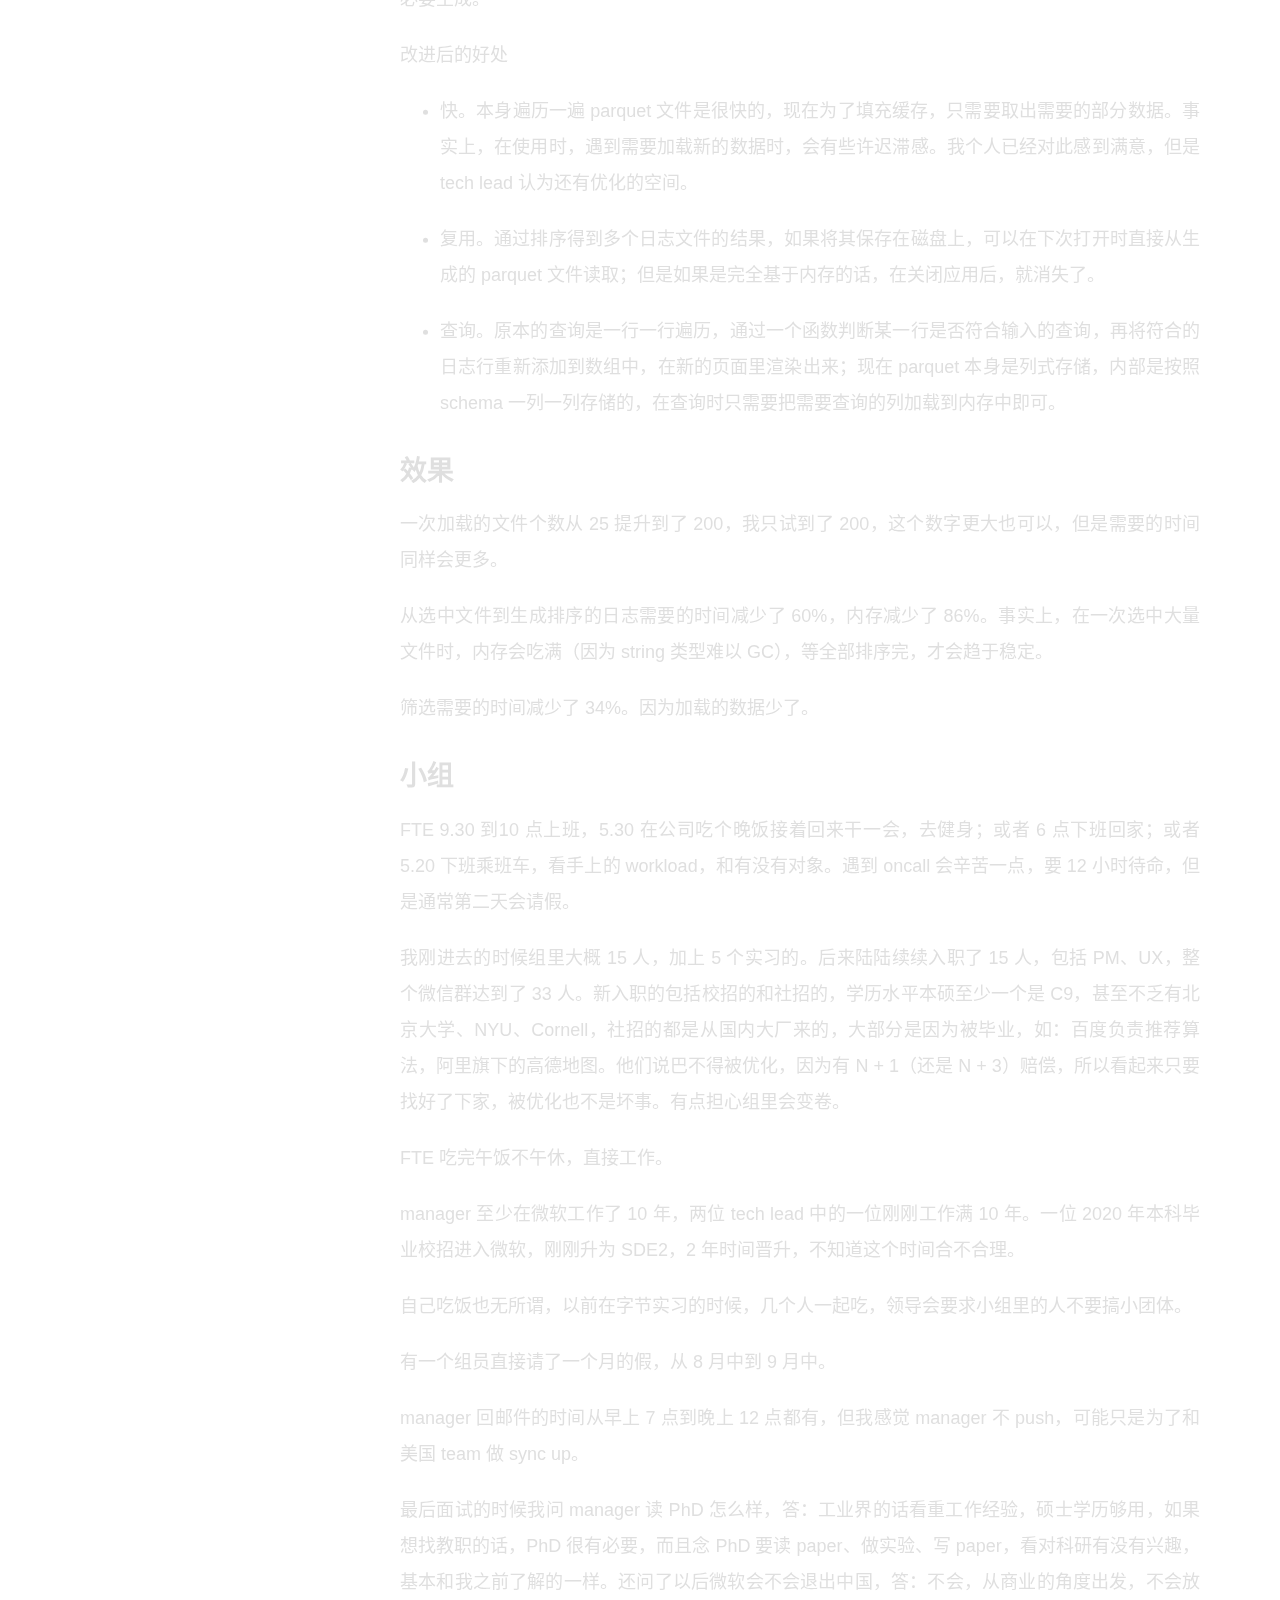
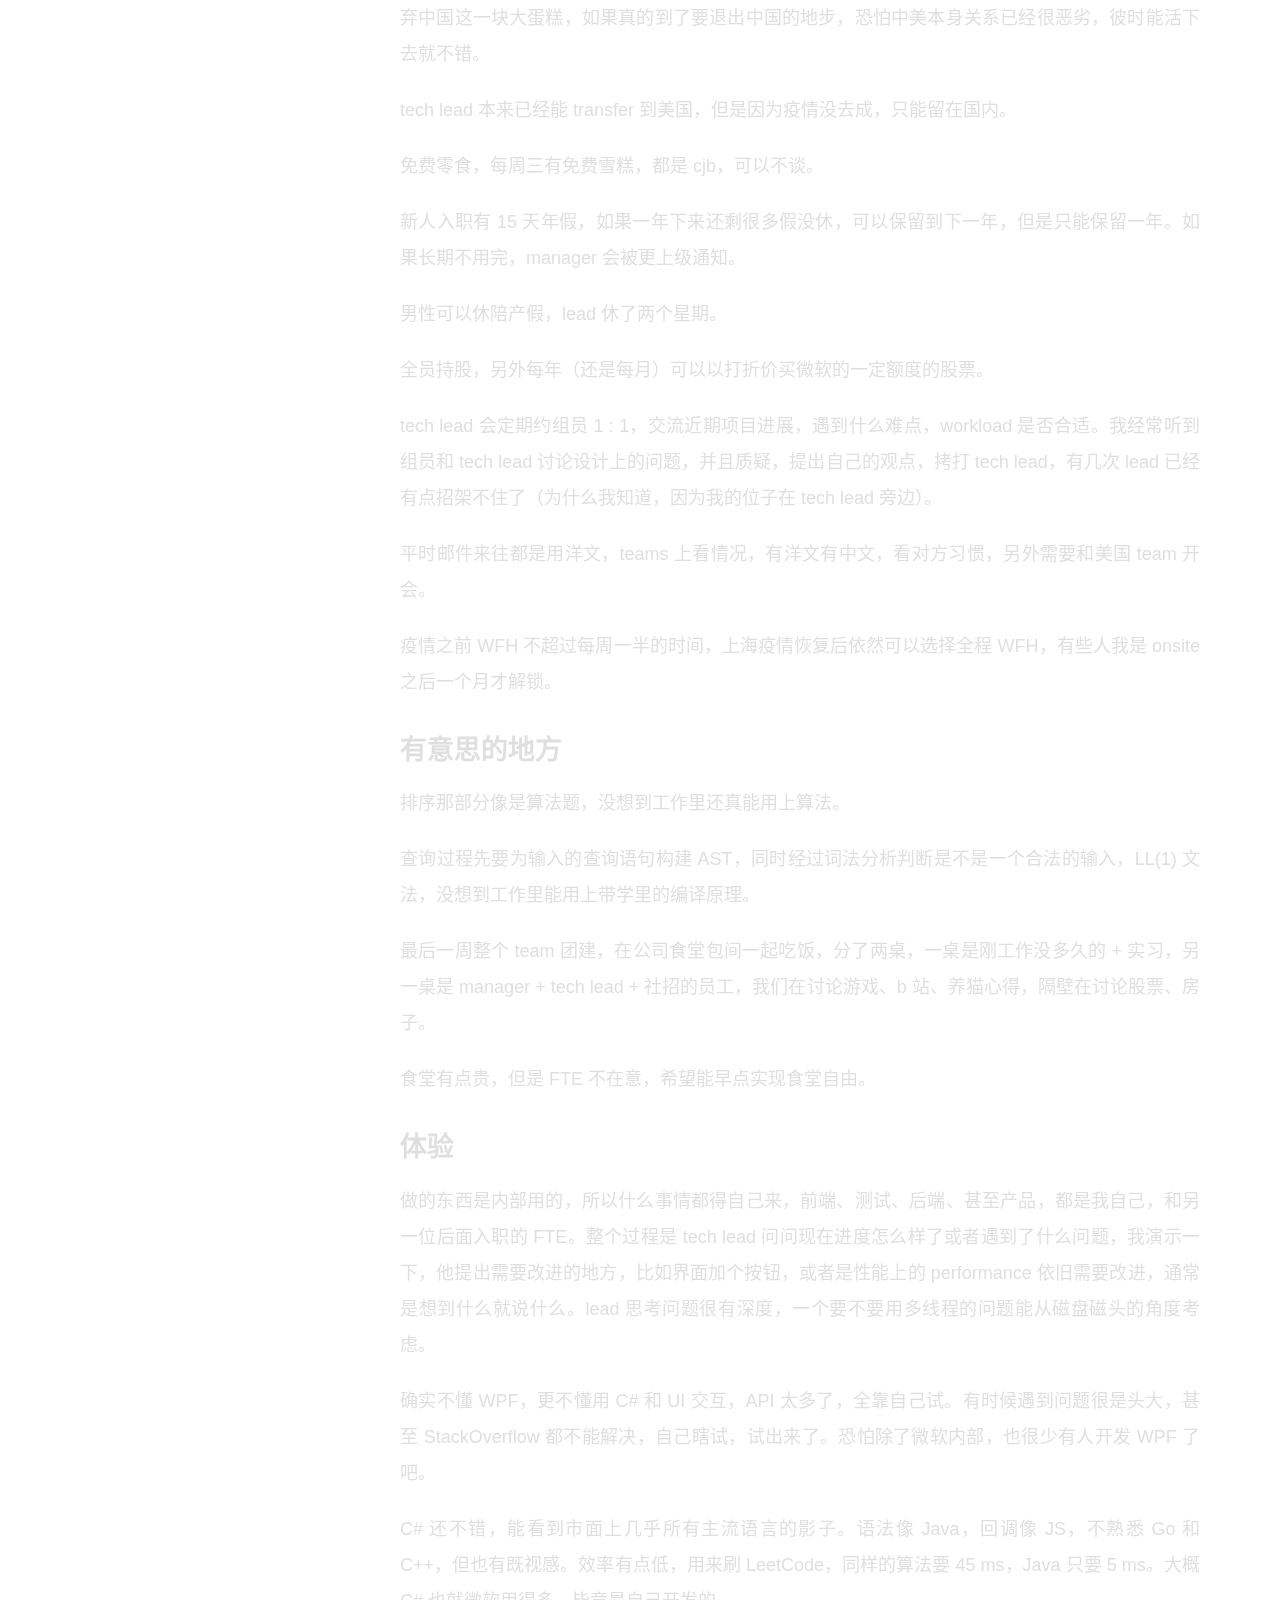
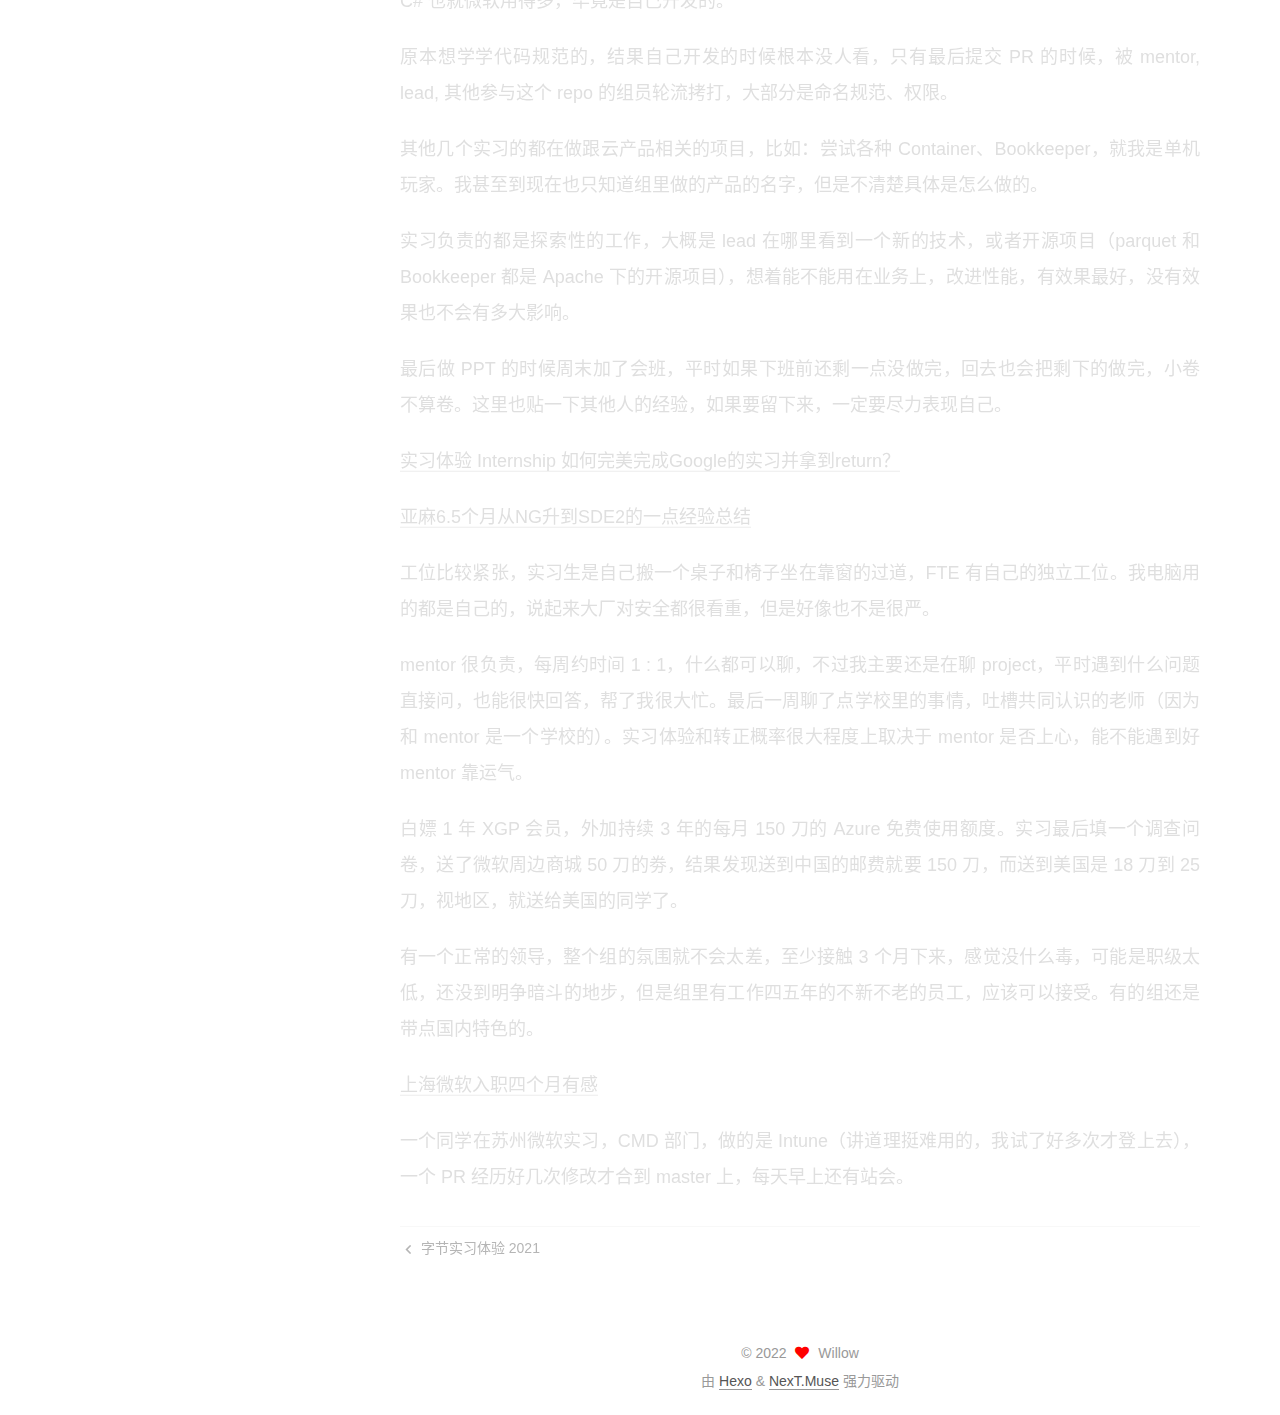
<file: 2022/09/12/Microsoft-Summer-Intern-2022/index.html>
<!DOCTYPE html>
<html lang="zh-CN">
<head>
  <meta charset="UTF-8">
<meta name="viewport" content="width=device-width, initial-scale=1, maximum-scale=2">
<meta name="theme-color" content="#222">
<meta name="generator" content="Hexo 5.4.2">
  <link rel="apple-touch-icon" sizes="180x180" href="/images/apple-touch-icon-next.png">
  <link rel="icon" type="image/png" sizes="32x32" href="/images/favicon-32x32-next.png">
  <link rel="icon" type="image/png" sizes="16x16" href="/images/favicon-16x16-next.png">
  <link rel="mask-icon" href="/images/logo.svg" color="#222">

<link rel="stylesheet" href="/css/main.css">


<link rel="stylesheet" href="/lib/font-awesome/css/all.min.css">

<script id="hexo-configurations">
    var NexT = window.NexT || {};
    var CONFIG = {"hostname":"example.com","root":"/","scheme":"Muse","version":"7.8.0","exturl":false,"sidebar":{"position":"left","display":"post","padding":18,"offset":12,"onmobile":false},"copycode":{"enable":false,"show_result":false,"style":null},"back2top":{"enable":true,"sidebar":false,"scrollpercent":false},"bookmark":{"enable":false,"color":"#222","save":"auto"},"fancybox":false,"mediumzoom":false,"lazyload":false,"pangu":false,"comments":{"style":"tabs","active":null,"storage":true,"lazyload":false,"nav":null},"algolia":{"hits":{"per_page":10},"labels":{"input_placeholder":"Search for Posts","hits_empty":"We didn't find any results for the search: ${query}","hits_stats":"${hits} results found in ${time} ms"}},"localsearch":{"enable":false,"trigger":"auto","top_n_per_article":1,"unescape":false,"preload":false},"motion":{"enable":true,"async":false,"transition":{"post_block":"fadeIn","post_header":"slideDownIn","post_body":"slideDownIn","coll_header":"slideLeftIn","sidebar":"slideUpIn"}}};
  </script>

  <meta name="description" content="Cooooooool，但看组">
<meta property="og:type" content="article">
<meta property="og:title" content="Microsoft Summer Intern 2022">
<meta property="og:url" content="http://example.com/2022/09/12/Microsoft-Summer-Intern-2022/index.html">
<meta property="og:site_name" content="Hexo">
<meta property="og:description" content="Cooooooool，但看组">
<meta property="og:locale" content="zh_CN">
<meta property="article:published_time" content="2022-09-12T09:07:52.000Z">
<meta property="article:modified_time" content="2022-09-12T15:51:35.557Z">
<meta property="article:author" content="Willow">
<meta name="twitter:card" content="summary">

<link rel="canonical" href="http://example.com/2022/09/12/Microsoft-Summer-Intern-2022/">


<script id="page-configurations">
  // https://hexo.io/docs/variables.html
  CONFIG.page = {
    sidebar: "",
    isHome : false,
    isPost : true,
    lang   : 'zh-CN'
  };
</script>

  <title>Microsoft Summer Intern 2022 | Hexo</title>
  






  <noscript>
  <style>
  .use-motion .brand,
  .use-motion .menu-item,
  .sidebar-inner,
  .use-motion .post-block,
  .use-motion .pagination,
  .use-motion .comments,
  .use-motion .post-header,
  .use-motion .post-body,
  .use-motion .collection-header { opacity: initial; }

  .use-motion .site-title,
  .use-motion .site-subtitle {
    opacity: initial;
    top: initial;
  }

  .use-motion .logo-line-before i { left: initial; }
  .use-motion .logo-line-after i { right: initial; }
  </style>
</noscript>

</head>

<body itemscope itemtype="http://schema.org/WebPage">
  <div class="container use-motion">
    <div class="headband"></div>

    <header class="header" itemscope itemtype="http://schema.org/WPHeader">
      <div class="header-inner"><div class="site-brand-container">
  <div class="site-nav-toggle">
    <div class="toggle" aria-label="切换导航栏">
      <span class="toggle-line toggle-line-first"></span>
      <span class="toggle-line toggle-line-middle"></span>
      <span class="toggle-line toggle-line-last"></span>
    </div>
  </div>

  <div class="site-meta">

    <a href="/" class="brand" rel="start">
      <span class="logo-line-before"><i></i></span>
      <h1 class="site-title">Hexo</h1>
      <span class="logo-line-after"><i></i></span>
    </a>
  </div>

  <div class="site-nav-right">
    <div class="toggle popup-trigger">
    </div>
  </div>
</div>




<nav class="site-nav">
  <ul id="menu" class="main-menu menu">
        <li class="menu-item menu-item-home">

    <a href="/" rel="section"><i class="fa fa-home fa-fw"></i>首页</a>

  </li>
        <li class="menu-item menu-item-archives">

    <a href="/archives/" rel="section"><i class="fa fa-archive fa-fw"></i>归档</a>

  </li>
  </ul>
</nav>




</div>
    </header>

    
  <div class="back-to-top">
    <i class="fa fa-arrow-up"></i>
    <span>0%</span>
  </div>


    <main class="main">
      <div class="main-inner">
        <div class="content-wrap">
          

          <div class="content post posts-expand">
            

    
  
  
  <article itemscope itemtype="http://schema.org/Article" class="post-block" lang="zh-CN">
    <link itemprop="mainEntityOfPage" href="http://example.com/2022/09/12/Microsoft-Summer-Intern-2022/">

    <span hidden itemprop="author" itemscope itemtype="http://schema.org/Person">
      <meta itemprop="image" content="/images/avatar.gif">
      <meta itemprop="name" content="Willow">
      <meta itemprop="description" content="">
    </span>

    <span hidden itemprop="publisher" itemscope itemtype="http://schema.org/Organization">
      <meta itemprop="name" content="Hexo">
    </span>
      <header class="post-header">
        <h1 class="post-title" itemprop="name headline">
          Microsoft Summer Intern 2022
        </h1>

        <div class="post-meta">
            <span class="post-meta-item">
              <span class="post-meta-item-icon">
                <i class="far fa-calendar"></i>
              </span>
              <span class="post-meta-item-text">发表于</span>
              

              <time title="创建时间：2022-09-12 17:07:52 / 修改时间：23:51:35" itemprop="dateCreated datePublished" datetime="2022-09-12T17:07:52+08:00">2022-09-12</time>
            </span>

          
            <div class="post-description">Cooooooool，但看组</div>

        </div>
      </header>

    
    
    
    <div class="post-body" itemprop="articleBody">

      
        <p>2022 年 6 月至 2022 年 9 月，C+AI，微软上海紫竹暑期实习。</p>
<h1 id="项目"><a href="#项目" class="headerlink" title="项目"></a>项目</h1><p>组里是做 Azure Batch / Cycle Cloud 的，但是我做的可以说和他们毫无关系。我要优化一个内部用于查日志的 WPF 应用，每条日志的 schema 为 DateTime, ThreadId, ProcessId, Title, Content 等字段，日常开发的日志是用 bin file 保存的，这是一种高度压缩的文件，一个文件大约包含 70w ~ 80w 行日志，每个 bin file 大约是 7MB，如果用 txt 格式不经任何压缩，大约是 146 MB。每个 bin file 内部是按照 DateTime 增序保存，日常使用时需要一次选中多个 bin file，显示的结果为整体按照 DateTime 增序的日志，另外，还需要根据输入的查询得到筛选的结果。</p>
<p>原本的做法是把所有的日志全部保存到一个数组里，也就是完全基于内存的，这样的限制在于一次最多只能打开 25 个文件。我需要优化这个应用，减少内存消耗。具体是把日志保存成 parquet 文件，一种列式存储的方式，保存在磁盘上，一个 parquet file 大约是 12 MB；另外，由于整个窗口最多显示 60 条日志，所以可以使用缓存，把需要显示的日志保存在内存里，在窗口滚动，遇到没有命中缓存的数据时，从磁盘中加载数据，替换掉原有缓存。</p>
<p>我问过为什么不直接用市面上的日志系统，比如 ELK，答：涉及到网络通信，而网络通信是不稳定的，需要一个快并且稳定的应用。在此之前，去年的实习生试过用本地的数据库存储日志（CrateDB），但是需要在机器上安装一个数据库，比较麻烦，难适配。还是感谢他，我的代码是在他的代码基础上改动的。</p>
<p>关于排序，原本是直接调用数组 sort，这样确实快，但是空间有限。现在的排序是并行地读 bin file，经过 parse，得到一条一条 LogEntry，相当于是流式数据，每个 LogEntry 写到一个 Channel 中，每个 bin file 对应一个 Channel，另一边维护一个大小为 bin file 个数的优先级队列，从 Channel 中读，每读一条，加到这个优先级队列中，从优先级队列中 pop 出的是 DateTime 最小的日志，（听起来很有算法题的味道），当凑满一页的大小时（这是一个自己定义的参数），写到 parquet 文件里。整个过程会阻塞的地方有读写 Channel，Channel 是带有缓冲区大小的，如果为空，或者为满，对应会在读和写时发生阻塞；另一个地方是写到 parquet，这里和优先级队列排序是同一个线程做的，尝试过另外用一个线程来处理写 parquet，但是效果只会更差。</p>
<p>现在的算法是由另一个组员提出，并且帮忙改进的，非常感谢。原本的算法是先把每个 bin file 转换成 parquet file，再从 parquet file 中读出来，后面的排序流程一样。小的 parquet file 不是必需的，原来的 UI 都用不到小的 parquet file，在另一个组员修改了 UI 后，可以选择小的 parquet file 后，才有必要生成。</p>
<p>改进后的好处</p>
<ul>
<li><p>快。本身遍历一遍 parquet 文件是很快的，现在为了填充缓存，只需要取出需要的部分数据。事实上，在使用时，遇到需要加载新的数据时，会有些许迟滞感。我个人已经对此感到满意，但是 tech lead 认为还有优化的空间。</p>
</li>
<li><p>复用。通过排序得到多个日志文件的结果，如果将其保存在磁盘上，可以在下次打开时直接从生成的 parquet 文件读取；但是如果是完全基于内存的话，在关闭应用后，就消失了。</p>
</li>
<li><p>查询。原本的查询是一行一行遍历，通过一个函数判断某一行是否符合输入的查询，再将符合的日志行重新添加到数组中，在新的页面里渲染出来；现在 parquet 本身是列式存储，内部是按照 schema 一列一列存储的，在查询时只需要把需要查询的列加载到内存中即可。</p>
</li>
</ul>
<h1 id="效果"><a href="#效果" class="headerlink" title="效果"></a>效果</h1><p>一次加载的文件个数从 25 提升到了 200，我只试到了 200，这个数字更大也可以，但是需要的时间同样会更多。</p>
<p>从选中文件到生成排序的日志需要的时间减少了 60%，内存减少了 86%。事实上，在一次选中大量文件时，内存会吃满（因为 string 类型难以 GC），等全部排序完，才会趋于稳定。</p>
<p>筛选需要的时间减少了 34%。因为加载的数据少了。</p>
<h1 id="小组"><a href="#小组" class="headerlink" title="小组"></a>小组</h1><p>FTE 9.30 到10 点上班，5.30 在公司吃个晚饭接着回来干一会，去健身；或者 6 点下班回家；或者 5.20 下班乘班车，看手上的 workload，和有没有对象。遇到 oncall 会辛苦一点，要 12 小时待命，但是通常第二天会请假。</p>
<p>我刚进去的时候组里大概 15 人，加上 5 个实习的。后来陆陆续续入职了 15 人，包括 PM、UX，整个微信群达到了 33 人。新入职的包括校招的和社招的，学历水平本硕至少一个是 C9，甚至不乏有北京大学、NYU、Cornell，社招的都是从国内大厂来的，大部分是因为被毕业，如：百度负责推荐算法，阿里旗下的高德地图。他们说巴不得被优化，因为有 N + 1（还是 N + 3）赔偿，所以看起来只要找好了下家，被优化也不是坏事。有点担心组里会变卷。</p>
<p>FTE 吃完午饭不午休，直接工作。</p>
<p>manager 至少在微软工作了 10 年，两位 tech lead 中的一位刚刚工作满 10 年。一位 2020 年本科毕业校招进入微软，刚刚升为 SDE2，2 年时间晋升，不知道这个时间合不合理。</p>
<p>自己吃饭也无所谓，以前在字节实习的时候，几个人一起吃，领导会要求小组里的人不要搞小团体。</p>
<p>有一个组员直接请了一个月的假，从 8 月中到 9 月中。</p>
<p>manager 回邮件的时间从早上 7 点到晚上 12 点都有，但我感觉 manager 不 push，可能只是为了和美国 team 做 sync up。</p>
<p>最后面试的时候我问 manager 读 PhD 怎么样，答：工业界的话看重工作经验，硕士学历够用，如果想找教职的话，PhD 很有必要，而且念 PhD 要读 paper、做实验、写 paper，看对科研有没有兴趣，基本和我之前了解的一样。还问了以后微软会不会退出中国，答：不会，从商业的角度出发，不会放弃中国这一块大蛋糕，如果真的到了要退出中国的地步，恐怕中美本身关系已经很恶劣，彼时能活下去就不错。</p>
<p>tech lead 本来已经能 transfer 到美国，但是因为疫情没去成，只能留在国内。</p>
<p>免费零食，每周三有免费雪糕，都是 cjb，可以不谈。</p>
<p>新人入职有 15 天年假，如果一年下来还剩很多假没休，可以保留到下一年，但是只能保留一年。如果长期不用完，manager 会被更上级通知。</p>
<p>男性可以休陪产假，lead 休了两个星期。</p>
<p>全员持股，另外每年（还是每月）可以以打折价买微软的一定额度的股票。</p>
<p>tech lead 会定期约组员 1 : 1，交流近期项目进展，遇到什么难点，workload 是否合适。我经常听到组员和 tech lead 讨论设计上的问题，并且质疑，提出自己的观点，拷打 tech lead，有几次 lead 已经有点招架不住了（为什么我知道，因为我的位子在 tech lead 旁边）。</p>
<p>平时邮件来往都是用洋文，teams 上看情况，有洋文有中文，看对方习惯，另外需要和美国 team 开会。</p>
<p>疫情之前 WFH 不超过每周一半的时间，上海疫情恢复后依然可以选择全程 WFH，有些人我是 onsite 之后一个月才解锁。</p>
<h1 id="有意思的地方"><a href="#有意思的地方" class="headerlink" title="有意思的地方"></a>有意思的地方</h1><p>排序那部分像是算法题，没想到工作里还真能用上算法。</p>
<p>查询过程先要为输入的查询语句构建 AST，同时经过词法分析判断是不是一个合法的输入，LL(1) 文法，没想到工作里能用上带学里的编译原理。</p>
<p>最后一周整个 team 团建，在公司食堂包间一起吃饭，分了两桌，一桌是刚工作没多久的 + 实习，另一桌是 manager + tech lead + 社招的员工，我们在讨论游戏、b 站、养猫心得，隔壁在讨论股票、房子。</p>
<p>食堂有点贵，但是 FTE 不在意，希望能早点实现食堂自由。</p>
<h1 id="体验"><a href="#体验" class="headerlink" title="体验"></a>体验</h1><p>做的东西是内部用的，所以什么事情都得自己来，前端、测试、后端、甚至产品，都是我自己，和另一位后面入职的 FTE。整个过程是 tech lead 问问现在进度怎么样了或者遇到了什么问题，我演示一下，他提出需要改进的地方，比如界面加个按钮，或者是性能上的 performance 依旧需要改进，通常是想到什么就说什么。lead 思考问题很有深度，一个要不要用多线程的问题能从磁盘磁头的角度考虑。</p>
<p>确实不懂 WPF，更不懂用 C# 和 UI 交互，API 太多了，全靠自己试。有时候遇到问题很是头大，甚至 StackOverflow 都不能解决，自己瞎试，试出来了。恐怕除了微软内部，也很少有人开发 WPF 了吧。</p>
<p>C# 还不错，能看到市面上几乎所有主流语言的影子。语法像 Java，回调像 JS，不熟悉 Go 和 C++，但也有既视感。效率有点低，用来刷 LeetCode，同样的算法要 45 ms，Java 只要 5 ms。大概 C# 也就微软用得多，毕竟是自己开发的。</p>
<p>原本想学学代码规范的，结果自己开发的时候根本没人看，只有最后提交 PR 的时候，被 mentor, lead, 其他参与这个 repo 的组员轮流拷打，大部分是命名规范、权限。</p>
<p>其他几个实习的都在做跟云产品相关的项目，比如：尝试各种 Container、Bookkeeper，就我是单机玩家。我甚至到现在也只知道组里做的产品的名字，但是不清楚具体是怎么做的。</p>
<p>实习负责的都是探索性的工作，大概是 lead 在哪里看到一个新的技术，或者开源项目（parquet 和 Bookkeeper 都是 Apache 下的开源项目），想着能不能用在业务上，改进性能，有效果最好，没有效果也不会有多大影响。</p>
<p>最后做 PPT 的时候周末加了会班，平时如果下班前还剩一点没做完，回去也会把剩下的做完，小卷不算卷。这里也贴一下其他人的经验，如果要留下来，一定要尽力表现自己。</p>
<p><a target="_blank" rel="noopener" href="https://www.1point3acres.com/bbs/thread-927561-1-1.html">实习体验 Internship 如何完美完成Google的实习并拿到return？</a></p>
<p><a target="_blank" rel="noopener" href="https://www.1point3acres.com/bbs/thread-926070-1-1.html">亚麻6.5个月从NG升到SDE2的一点经验总结</a></p>
<p>工位比较紧张，实习生是自己搬一个桌子和椅子坐在靠窗的过道，FTE 有自己的独立工位。我电脑用的都是自己的，说起来大厂对安全都很看重，但是好像也不是很严。</p>
<p>mentor 很负责，每周约时间 1 : 1，什么都可以聊，不过我主要还是在聊 project，平时遇到什么问题直接问，也能很快回答，帮了我很大忙。最后一周聊了点学校里的事情，吐槽共同认识的老师（因为和 mentor 是一个学校的）。实习体验和转正概率很大程度上取决于 mentor 是否上心，能不能遇到好 mentor 靠运气。</p>
<p>白嫖 1 年 XGP 会员，外加持续 3 年的每月 150 刀的 Azure 免费使用额度。实习最后填一个调查问卷，送了微软周边商城 50 刀的劵，结果发现送到中国的邮费就要 150 刀，而送到美国是 18 刀到 25 刀，视地区，就送给美国的同学了。</p>
<p>有一个正常的领导，整个组的氛围就不会太差，至少接触 3 个月下来，感觉没什么毒，可能是职级太低，还没到明争暗斗的地步，但是组里有工作四五年的不新不老的员工，应该可以接受。有的组还是带点国内特色的。</p>
<p><a target="_blank" rel="noopener" href="https://www.1point3acres.com/bbs/thread-880627-1-1.html">上海微软入职四个月有感</a></p>
<p>一个同学在苏州微软实习，CMD 部门，做的是 Intune（讲道理挺难用的，我试了好多次才登上去），一个 PR 经历好几次修改才合到 master 上，每天早上还有站会。</p>

    </div>

    
    
    

      <footer class="post-footer">

        


        
    <div class="post-nav">
      <div class="post-nav-item">
    <a href="/2022/09/12/%E5%AD%97%E8%8A%82%E5%AE%9E%E4%B9%A0%E4%BD%93%E9%AA%8C-2021/" rel="prev" title="字节实习体验 2021">
      <i class="fa fa-chevron-left"></i> 字节实习体验 2021
    </a></div>
      <div class="post-nav-item"></div>
    </div>
      </footer>
    
  </article>
  
  
  



          </div>
          

<script>
  window.addEventListener('tabs:register', () => {
    let { activeClass } = CONFIG.comments;
    if (CONFIG.comments.storage) {
      activeClass = localStorage.getItem('comments_active') || activeClass;
    }
    if (activeClass) {
      let activeTab = document.querySelector(`a[href="#comment-${activeClass}"]`);
      if (activeTab) {
        activeTab.click();
      }
    }
  });
  if (CONFIG.comments.storage) {
    window.addEventListener('tabs:click', event => {
      if (!event.target.matches('.tabs-comment .tab-content .tab-pane')) return;
      let commentClass = event.target.classList[1];
      localStorage.setItem('comments_active', commentClass);
    });
  }
</script>

        </div>
          
  
  <div class="toggle sidebar-toggle">
    <span class="toggle-line toggle-line-first"></span>
    <span class="toggle-line toggle-line-middle"></span>
    <span class="toggle-line toggle-line-last"></span>
  </div>

  <aside class="sidebar">
    <div class="sidebar-inner">

      <ul class="sidebar-nav motion-element">
        <li class="sidebar-nav-toc">
          文章目录
        </li>
        <li class="sidebar-nav-overview">
          站点概览
        </li>
      </ul>

      <!--noindex-->
      <div class="post-toc-wrap sidebar-panel">
          <div class="post-toc motion-element"><ol class="nav"><li class="nav-item nav-level-1"><a class="nav-link" href="#%E9%A1%B9%E7%9B%AE"><span class="nav-number">1.</span> <span class="nav-text">项目</span></a></li><li class="nav-item nav-level-1"><a class="nav-link" href="#%E6%95%88%E6%9E%9C"><span class="nav-number">2.</span> <span class="nav-text">效果</span></a></li><li class="nav-item nav-level-1"><a class="nav-link" href="#%E5%B0%8F%E7%BB%84"><span class="nav-number">3.</span> <span class="nav-text">小组</span></a></li><li class="nav-item nav-level-1"><a class="nav-link" href="#%E6%9C%89%E6%84%8F%E6%80%9D%E7%9A%84%E5%9C%B0%E6%96%B9"><span class="nav-number">4.</span> <span class="nav-text">有意思的地方</span></a></li><li class="nav-item nav-level-1"><a class="nav-link" href="#%E4%BD%93%E9%AA%8C"><span class="nav-number">5.</span> <span class="nav-text">体验</span></a></li></ol></div>
      </div>
      <!--/noindex-->

      <div class="site-overview-wrap sidebar-panel">
        <div class="site-author motion-element" itemprop="author" itemscope itemtype="http://schema.org/Person">
  <p class="site-author-name" itemprop="name">Willow</p>
  <div class="site-description" itemprop="description"></div>
</div>
<div class="site-state-wrap motion-element">
  <nav class="site-state">
      <div class="site-state-item site-state-posts">
          <a href="/archives/">
        
          <span class="site-state-item-count">3</span>
          <span class="site-state-item-name">日志</span>
        </a>
      </div>
  </nav>
</div>



      </div>

    </div>
  </aside>
  <div id="sidebar-dimmer"></div>


      </div>
    </main>

    <footer class="footer">
      <div class="footer-inner">
        

        

<div class="copyright">
  
  &copy; 
  <span itemprop="copyrightYear">2022</span>
  <span class="with-love">
    <i class="fa fa-heart"></i>
  </span>
  <span class="author" itemprop="copyrightHolder">Willow</span>
</div>
  <div class="powered-by">由 <a href="https://hexo.io/" class="theme-link" rel="noopener" target="_blank">Hexo</a> & <a href="https://muse.theme-next.org/" class="theme-link" rel="noopener" target="_blank">NexT.Muse</a> 强力驱动
  </div>

        








      </div>
    </footer>
  </div>

  
  <script src="/lib/anime.min.js"></script>
  <script src="/lib/velocity/velocity.min.js"></script>
  <script src="/lib/velocity/velocity.ui.min.js"></script>

<script src="/js/utils.js"></script>

<script src="/js/motion.js"></script>


<script src="/js/schemes/muse.js"></script>


<script src="/js/next-boot.js"></script>




  















  

  

</body>
</html>
</file>
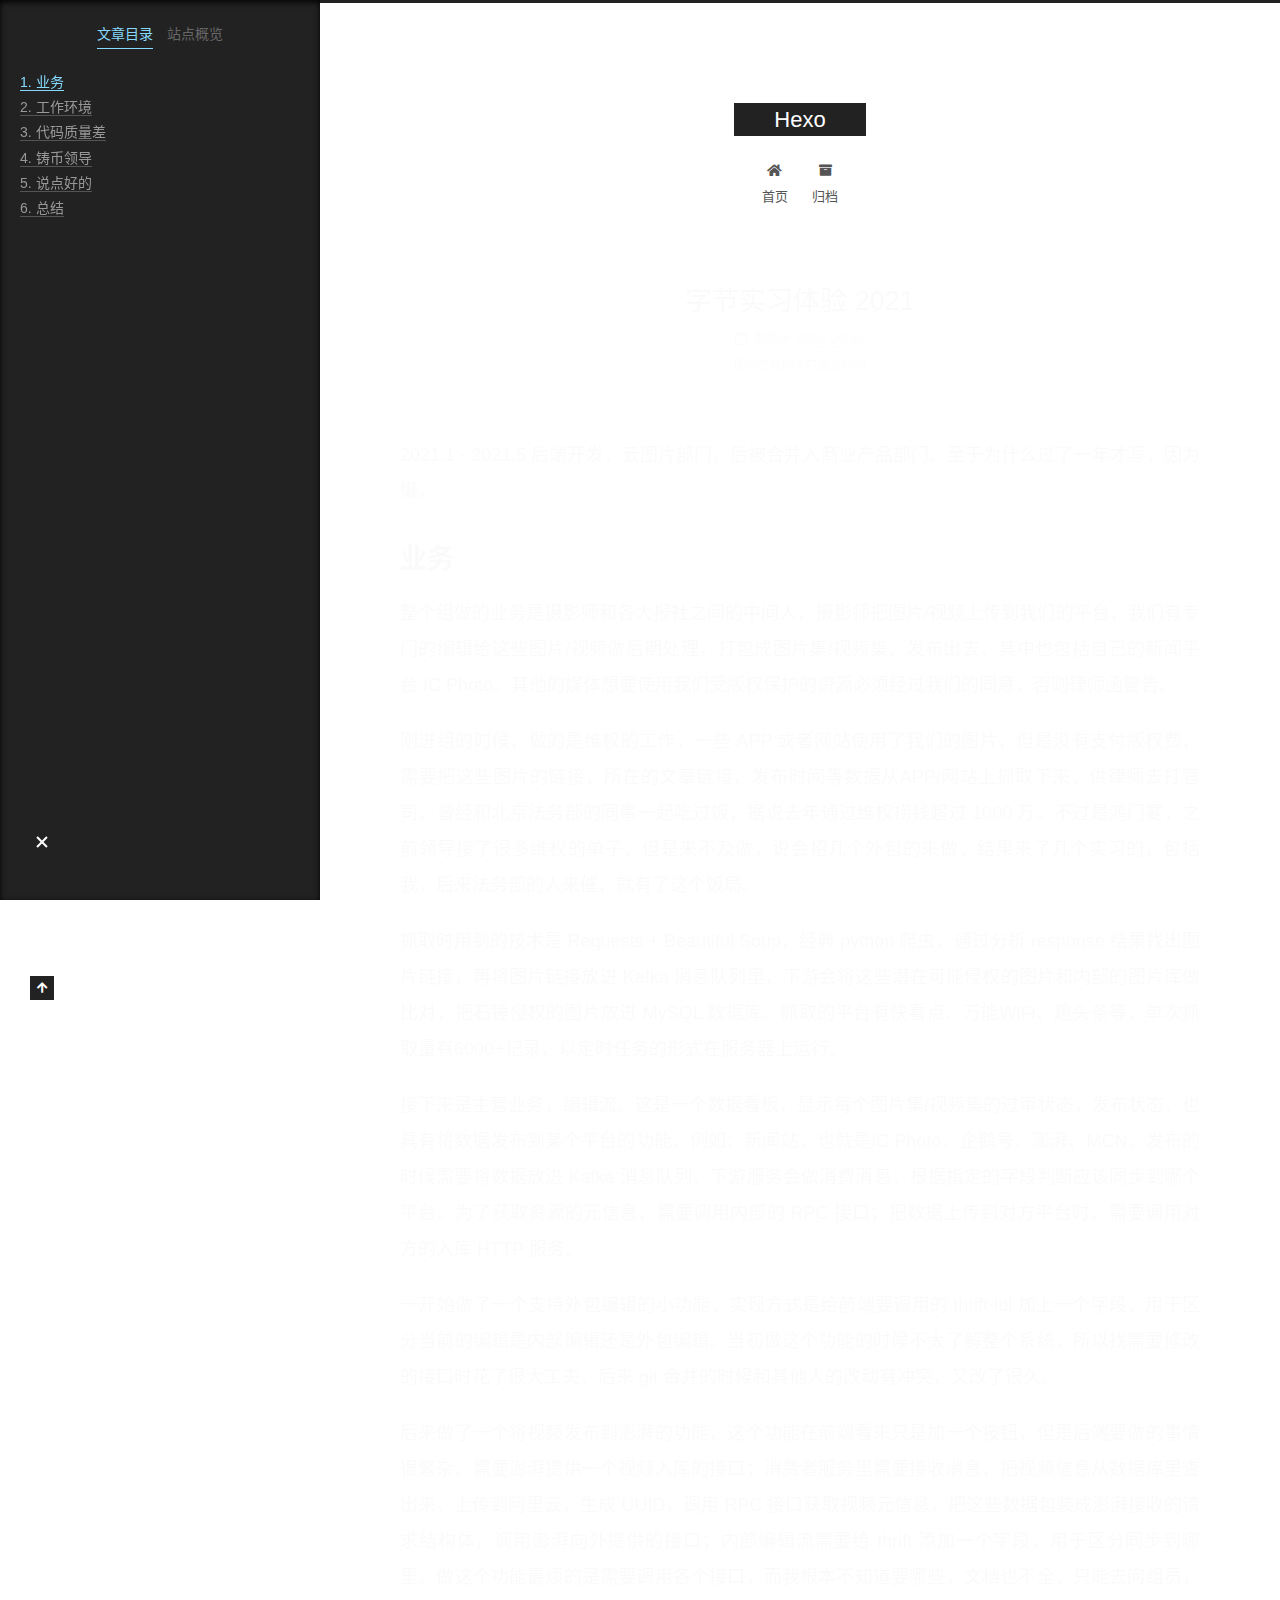
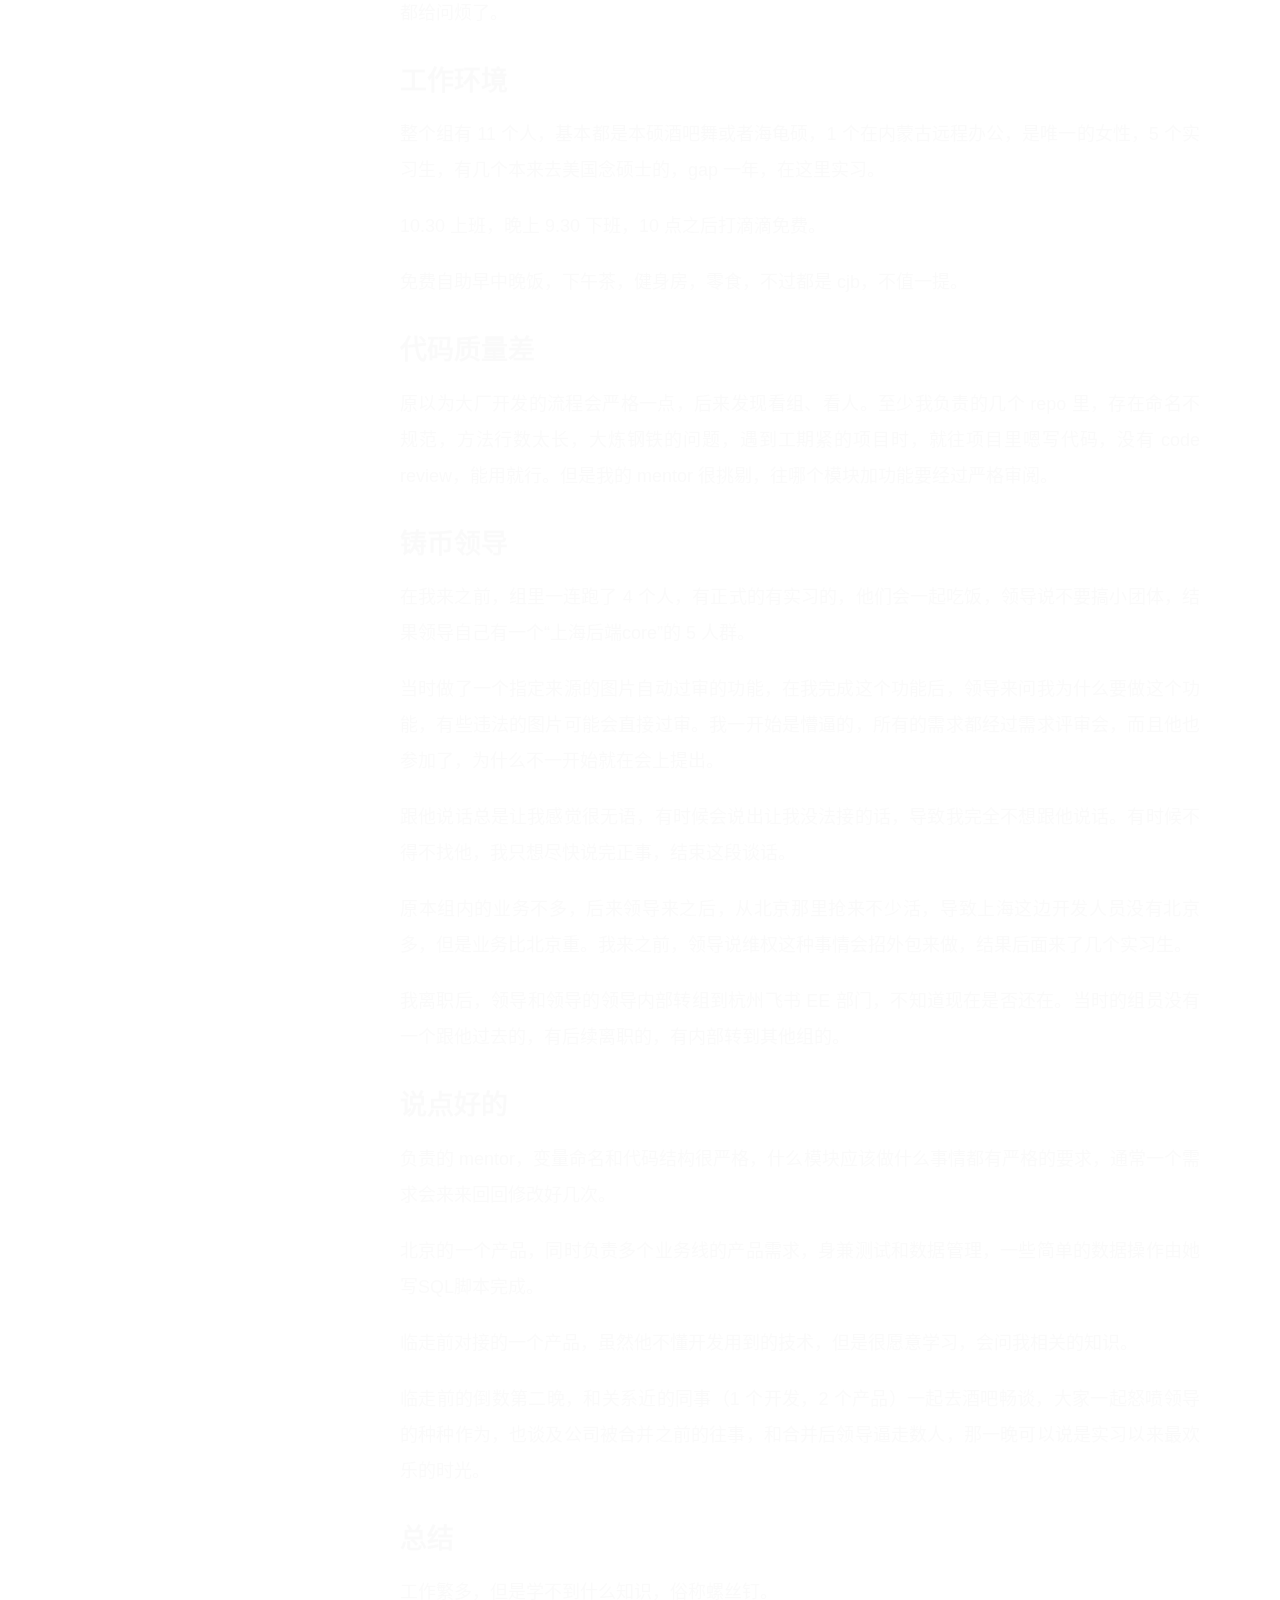
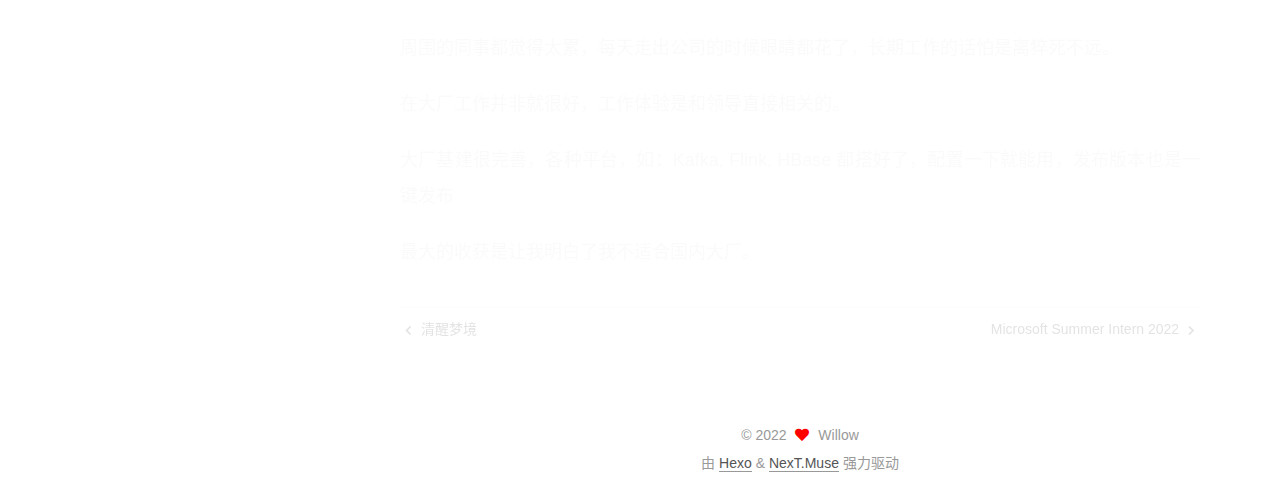
<file: 2022/09/12/字节实习体验-2021/index.html>
<!DOCTYPE html>
<html lang="zh-CN">
<head>
  <meta charset="UTF-8">
<meta name="viewport" content="width=device-width, initial-scale=1, maximum-scale=2">
<meta name="theme-color" content="#222">
<meta name="generator" content="Hexo 5.4.2">
  <link rel="apple-touch-icon" sizes="180x180" href="/images/apple-touch-icon-next.png">
  <link rel="icon" type="image/png" sizes="32x32" href="/images/favicon-32x32-next.png">
  <link rel="icon" type="image/png" sizes="16x16" href="/images/favicon-16x16-next.png">
  <link rel="mask-icon" href="/images/logo.svg" color="#222">

<link rel="stylesheet" href="/css/main.css">


<link rel="stylesheet" href="/lib/font-awesome/css/all.min.css">

<script id="hexo-configurations">
    var NexT = window.NexT || {};
    var CONFIG = {"hostname":"example.com","root":"/","scheme":"Muse","version":"7.8.0","exturl":false,"sidebar":{"position":"left","display":"post","padding":18,"offset":12,"onmobile":false},"copycode":{"enable":false,"show_result":false,"style":null},"back2top":{"enable":true,"sidebar":false,"scrollpercent":false},"bookmark":{"enable":false,"color":"#222","save":"auto"},"fancybox":false,"mediumzoom":false,"lazyload":false,"pangu":false,"comments":{"style":"tabs","active":null,"storage":true,"lazyload":false,"nav":null},"algolia":{"hits":{"per_page":10},"labels":{"input_placeholder":"Search for Posts","hits_empty":"We didn't find any results for the search: ${query}","hits_stats":"${hits} results found in ${time} ms"}},"localsearch":{"enable":false,"trigger":"auto","top_n_per_article":1,"unescape":false,"preload":false},"motion":{"enable":true,"async":false,"transition":{"post_block":"fadeIn","post_header":"slideDownIn","post_body":"slideDownIn","coll_header":"slideLeftIn","sidebar":"slideUpIn"}}};
  </script>

  <meta name="description" content="国内互联网大厂是这样的">
<meta property="og:type" content="article">
<meta property="og:title" content="字节实习体验 2021">
<meta property="og:url" content="http://example.com/2022/09/12/%E5%AD%97%E8%8A%82%E5%AE%9E%E4%B9%A0%E4%BD%93%E9%AA%8C-2021/index.html">
<meta property="og:site_name" content="Hexo">
<meta property="og:description" content="国内互联网大厂是这样的">
<meta property="og:locale" content="zh_CN">
<meta property="article:published_time" content="2022-09-12T07:39:12.000Z">
<meta property="article:modified_time" content="2022-09-12T15:46:15.985Z">
<meta property="article:author" content="Willow">
<meta name="twitter:card" content="summary">

<link rel="canonical" href="http://example.com/2022/09/12/%E5%AD%97%E8%8A%82%E5%AE%9E%E4%B9%A0%E4%BD%93%E9%AA%8C-2021/">


<script id="page-configurations">
  // https://hexo.io/docs/variables.html
  CONFIG.page = {
    sidebar: "",
    isHome : false,
    isPost : true,
    lang   : 'zh-CN'
  };
</script>

  <title>字节实习体验 2021 | Hexo</title>
  






  <noscript>
  <style>
  .use-motion .brand,
  .use-motion .menu-item,
  .sidebar-inner,
  .use-motion .post-block,
  .use-motion .pagination,
  .use-motion .comments,
  .use-motion .post-header,
  .use-motion .post-body,
  .use-motion .collection-header { opacity: initial; }

  .use-motion .site-title,
  .use-motion .site-subtitle {
    opacity: initial;
    top: initial;
  }

  .use-motion .logo-line-before i { left: initial; }
  .use-motion .logo-line-after i { right: initial; }
  </style>
</noscript>

</head>

<body itemscope itemtype="http://schema.org/WebPage">
  <div class="container use-motion">
    <div class="headband"></div>

    <header class="header" itemscope itemtype="http://schema.org/WPHeader">
      <div class="header-inner"><div class="site-brand-container">
  <div class="site-nav-toggle">
    <div class="toggle" aria-label="切换导航栏">
      <span class="toggle-line toggle-line-first"></span>
      <span class="toggle-line toggle-line-middle"></span>
      <span class="toggle-line toggle-line-last"></span>
    </div>
  </div>

  <div class="site-meta">

    <a href="/" class="brand" rel="start">
      <span class="logo-line-before"><i></i></span>
      <h1 class="site-title">Hexo</h1>
      <span class="logo-line-after"><i></i></span>
    </a>
  </div>

  <div class="site-nav-right">
    <div class="toggle popup-trigger">
    </div>
  </div>
</div>




<nav class="site-nav">
  <ul id="menu" class="main-menu menu">
        <li class="menu-item menu-item-home">

    <a href="/" rel="section"><i class="fa fa-home fa-fw"></i>首页</a>

  </li>
        <li class="menu-item menu-item-archives">

    <a href="/archives/" rel="section"><i class="fa fa-archive fa-fw"></i>归档</a>

  </li>
  </ul>
</nav>




</div>
    </header>

    
  <div class="back-to-top">
    <i class="fa fa-arrow-up"></i>
    <span>0%</span>
  </div>


    <main class="main">
      <div class="main-inner">
        <div class="content-wrap">
          

          <div class="content post posts-expand">
            

    
  
  
  <article itemscope itemtype="http://schema.org/Article" class="post-block" lang="zh-CN">
    <link itemprop="mainEntityOfPage" href="http://example.com/2022/09/12/%E5%AD%97%E8%8A%82%E5%AE%9E%E4%B9%A0%E4%BD%93%E9%AA%8C-2021/">

    <span hidden itemprop="author" itemscope itemtype="http://schema.org/Person">
      <meta itemprop="image" content="/images/avatar.gif">
      <meta itemprop="name" content="Willow">
      <meta itemprop="description" content="">
    </span>

    <span hidden itemprop="publisher" itemscope itemtype="http://schema.org/Organization">
      <meta itemprop="name" content="Hexo">
    </span>
      <header class="post-header">
        <h1 class="post-title" itemprop="name headline">
          字节实习体验 2021
        </h1>

        <div class="post-meta">
            <span class="post-meta-item">
              <span class="post-meta-item-icon">
                <i class="far fa-calendar"></i>
              </span>
              <span class="post-meta-item-text">发表于</span>
              

              <time title="创建时间：2022-09-12 15:39:12 / 修改时间：23:46:15" itemprop="dateCreated datePublished" datetime="2022-09-12T15:39:12+08:00">2022-09-12</time>
            </span>

          
            <div class="post-description">国内互联网大厂是这样的</div>

        </div>
      </header>

    
    
    
    <div class="post-body" itemprop="articleBody">

      
        <p>2021.1 - 2021.5 后端开发，云图片部门，后被合并入商业产品部门。至于为什么过了一年才写，因为懒。</p>
<h1 id="业务"><a href="#业务" class="headerlink" title="业务"></a>业务</h1><p>整个组做的业务是摄影师和各大报社之间的中间人，摄影师把图片/视频上传到我们的平台，我们有专门的编辑给这些图片/视频做后期处理，打包成图片集/视频集，发布出去，其中也包括自己的新闻平台 IC Photo。其他的媒体想要使用我们受版权保护的资源必须经过我们的同意，否则律师函警告。</p>
<p>刚进组的时候，做的是维权的工作，一些 APP 或者网站使用了我们的图片，但是没有支付版权费，需要把这些图片的链接，所在的文章链接，发布时间等数据从APP/网站上抓取下来，供律师去打官司。曾经和北京法务部的同事一起吃过饭，据说去年通过维权捞钱超过 1000 万。不过是鸿门宴，之前领导接了很多维权的单子，但是来不及做，说会招几个外包的来做，结果来了几个实习的，包括我，后来法务部的人来催，就有了这个饭局。</p>
<p>抓取时用到的技术是 Requests + Beautiful Soup，经典 python 爬虫，通过分析 response 结果找出图片链接，再将图片链接放进 Kafka 消息队列里，下游会将这些潜在可能侵权的图片和内部的图片库做比对，把石锤侵权的图片放进 MySQL 数据库。抓取的平台有快看点、万能WiFi、趣头条等，单次抓取量有6000+记录，以定时任务的形式在服务器上运行。</p>
<p>接下来是主营业务，编辑流。这是一个数据看板，显示每个图片集/视频集的过审状态，发布状态，也具有将数据发布到某个平台的功能，例如：新闻站，也就是IC Photo、企鹅号、澎湃、MCN。发布的时候需要将数据放进 Kafka 消息队列，下游服务会做消费消息，根据指定的字段判断应该同步到哪个平台。为了获取资源的元信息，需要调用内部的 RPC 接口；把数据上传到对方平台时，需要调用对方的入库 HTTP 服务。</p>
<p>一开始做了一个支持外包编辑的小功能，实现方式是给前端要调用的 thrift-idl 加上一个字段，用于区分当前的编辑是内部编辑还是外包编辑。当初做这个功能的时候不太了解整个系统，所以找需要修改的接口时花了很大工夫，后来 git 合并的时候和其他人的改动有冲突，又改了很久。</p>
<p>后来做了一个将视频发布到澎湃的功能，这个功能在前端看来只是加一个按钮，但是后端要做的事情很繁杂。需要澎湃提供一个视频入库的接口；消费者服务里需要接收消息，把视频信息从数据库里查出来，上传到阿里云，生成 UUID，调用 RPC 接口获取视频元信息，把这些数据包装成澎湃接收的请求结构体，调用澎湃向外提供的接口；内部编辑流需要给 thrift 添加一个字段，用于区分同步到哪里。做这个功能最烦的是需要调用各个接口，而我根本不知道要哪些，文档也不全，只能去问组员，都给问烦了。</p>
<h1 id="工作环境"><a href="#工作环境" class="headerlink" title="工作环境"></a>工作环境</h1><p>整个组有 11 个人，基本都是本硕酒吧舞或者海龟硕，1 个在内蒙古远程办公，是唯一的女性，5 个实习生，有几个本来去美国念硕士的，gap 一年，在这里实习。</p>
<p>10.30 上班，晚上 9.30 下班，10 点之后打滴滴免费。</p>
<p>免费自助早中晚饭，下午茶，健身房，零食，不过都是 cjb，不值一提。</p>
<h1 id="代码质量差"><a href="#代码质量差" class="headerlink" title="代码质量差"></a>代码质量差</h1><p>原以为大厂开发的流程会严格一点，后来发现看组、看人。至少我负责的几个 repo 里，存在命名不规范，方法行数太长，大炼钢铁的问题，遇到工期紧的项目时，就往项目里嗯写代码，没有 code review，能用就行。但是我的 mentor 很挑剔，往哪个模块加功能要经过严格审阅。</p>
<h1 id="铸币领导"><a href="#铸币领导" class="headerlink" title="铸币领导"></a>铸币领导</h1><p>在我来之前，组里一连跑了 4 个人，有正式的有实习的，他们会一起吃饭，领导说不要搞小团体，结果领导自己有一个“上海后端core”的 5 人群。</p>
<p>当时做了一个指定来源的图片自动过审的功能，在我完成这个功能后，领导来问我为什么要做这个功能，有些违法的图片可能会直接过审。我一开始是懵逼的，所有的需求都经过需求评审会，而且他也参加了，为什么不一开始就在会上提出。</p>
<p>跟他说话总是让我感觉很无语，有时候会说出让我没法接的话，导致我完全不想跟他说话。有时候不得不找他，我只想尽快说完正事，结束这段谈话。</p>
<p>原本组内的业务不多，后来领导来之后，从北京那里抢来不少活，导致上海这边开发人员没有北京多，但是业务比北京重。我来之前，领导说维权这种事情会招外包来做，结果后面来了几个实习生。</p>
<p>我离职后，领导和领导的领导内部转组到杭州飞书 EE 部门，不知道现在是否还在。当时的组员没有一个跟他过去的，有后续离职的，有内部转到其他组的。</p>
<h1 id="说点好的"><a href="#说点好的" class="headerlink" title="说点好的"></a>说点好的</h1><p>负责的 mentor，变量命名和代码结构很严格，什么模块应该做什么事情都有严格的要求，通常一个需求会来来回回修改好几次。</p>
<p>北京的一个产品，同时负责多个业务线的产品需求，身兼测试和数据管理，一些简单的数据操作由她写SQL脚本完成。</p>
<p>临走前对接的一个产品，虽然他不懂开发用到的技术，但是很愿意学习，会问我相关的知识。</p>
<p>临走前的倒数第二晚，和关系近的同事（1 个开发，2 个产品）一起去酒吧畅谈，大家一起怒喷领导的种种作为，也谈及公司被合并之前的往事，和合并后领导逼走数人，那一晚可以说是实习以来最欢乐的时光。</p>
<h1 id="总结"><a href="#总结" class="headerlink" title="总结"></a>总结</h1><p>工作繁多，但是学不到什么知识，俗称螺丝钉。</p>
<p>周围的同事都觉得太累，每天走出公司的时候眼睛都花了，长期工作的话怕是离猝死不远。</p>
<p>在大厂工作并非就很好，工作体验是和领导直接相关的。</p>
<p>大厂基建很完善，各种平台，如：Kafka, Flink, HBase 都搭好了，配置一下就能用，发布版本也是一键发布</p>
<p>最大的收获是让我明白了我不适合国内大厂。</p>

    </div>

    
    
    

      <footer class="post-footer">

        


        
    <div class="post-nav">
      <div class="post-nav-item">
    <a href="/2022/06/11/%E6%B8%85%E9%86%92%E6%A2%A6%E5%A2%83/" rel="prev" title="清醒梦境">
      <i class="fa fa-chevron-left"></i> 清醒梦境
    </a></div>
      <div class="post-nav-item">
    <a href="/2022/09/12/Microsoft-Summer-Intern-2022/" rel="next" title="Microsoft Summer Intern 2022">
      Microsoft Summer Intern 2022 <i class="fa fa-chevron-right"></i>
    </a></div>
    </div>
      </footer>
    
  </article>
  
  
  



          </div>
          

<script>
  window.addEventListener('tabs:register', () => {
    let { activeClass } = CONFIG.comments;
    if (CONFIG.comments.storage) {
      activeClass = localStorage.getItem('comments_active') || activeClass;
    }
    if (activeClass) {
      let activeTab = document.querySelector(`a[href="#comment-${activeClass}"]`);
      if (activeTab) {
        activeTab.click();
      }
    }
  });
  if (CONFIG.comments.storage) {
    window.addEventListener('tabs:click', event => {
      if (!event.target.matches('.tabs-comment .tab-content .tab-pane')) return;
      let commentClass = event.target.classList[1];
      localStorage.setItem('comments_active', commentClass);
    });
  }
</script>

        </div>
          
  
  <div class="toggle sidebar-toggle">
    <span class="toggle-line toggle-line-first"></span>
    <span class="toggle-line toggle-line-middle"></span>
    <span class="toggle-line toggle-line-last"></span>
  </div>

  <aside class="sidebar">
    <div class="sidebar-inner">

      <ul class="sidebar-nav motion-element">
        <li class="sidebar-nav-toc">
          文章目录
        </li>
        <li class="sidebar-nav-overview">
          站点概览
        </li>
      </ul>

      <!--noindex-->
      <div class="post-toc-wrap sidebar-panel">
          <div class="post-toc motion-element"><ol class="nav"><li class="nav-item nav-level-1"><a class="nav-link" href="#%E4%B8%9A%E5%8A%A1"><span class="nav-number">1.</span> <span class="nav-text">业务</span></a></li><li class="nav-item nav-level-1"><a class="nav-link" href="#%E5%B7%A5%E4%BD%9C%E7%8E%AF%E5%A2%83"><span class="nav-number">2.</span> <span class="nav-text">工作环境</span></a></li><li class="nav-item nav-level-1"><a class="nav-link" href="#%E4%BB%A3%E7%A0%81%E8%B4%A8%E9%87%8F%E5%B7%AE"><span class="nav-number">3.</span> <span class="nav-text">代码质量差</span></a></li><li class="nav-item nav-level-1"><a class="nav-link" href="#%E9%93%B8%E5%B8%81%E9%A2%86%E5%AF%BC"><span class="nav-number">4.</span> <span class="nav-text">铸币领导</span></a></li><li class="nav-item nav-level-1"><a class="nav-link" href="#%E8%AF%B4%E7%82%B9%E5%A5%BD%E7%9A%84"><span class="nav-number">5.</span> <span class="nav-text">说点好的</span></a></li><li class="nav-item nav-level-1"><a class="nav-link" href="#%E6%80%BB%E7%BB%93"><span class="nav-number">6.</span> <span class="nav-text">总结</span></a></li></ol></div>
      </div>
      <!--/noindex-->

      <div class="site-overview-wrap sidebar-panel">
        <div class="site-author motion-element" itemprop="author" itemscope itemtype="http://schema.org/Person">
  <p class="site-author-name" itemprop="name">Willow</p>
  <div class="site-description" itemprop="description"></div>
</div>
<div class="site-state-wrap motion-element">
  <nav class="site-state">
      <div class="site-state-item site-state-posts">
          <a href="/archives/">
        
          <span class="site-state-item-count">3</span>
          <span class="site-state-item-name">日志</span>
        </a>
      </div>
  </nav>
</div>



      </div>

    </div>
  </aside>
  <div id="sidebar-dimmer"></div>


      </div>
    </main>

    <footer class="footer">
      <div class="footer-inner">
        

        

<div class="copyright">
  
  &copy; 
  <span itemprop="copyrightYear">2022</span>
  <span class="with-love">
    <i class="fa fa-heart"></i>
  </span>
  <span class="author" itemprop="copyrightHolder">Willow</span>
</div>
  <div class="powered-by">由 <a href="https://hexo.io/" class="theme-link" rel="noopener" target="_blank">Hexo</a> & <a href="https://muse.theme-next.org/" class="theme-link" rel="noopener" target="_blank">NexT.Muse</a> 强力驱动
  </div>

        








      </div>
    </footer>
  </div>

  
  <script src="/lib/anime.min.js"></script>
  <script src="/lib/velocity/velocity.min.js"></script>
  <script src="/lib/velocity/velocity.ui.min.js"></script>

<script src="/js/utils.js"></script>

<script src="/js/motion.js"></script>


<script src="/js/schemes/muse.js"></script>


<script src="/js/next-boot.js"></script>




  















  

  

</body>
</html>
</file>
<file: css/main.css>
:root {
  --body-bg-color: #fff;
  --content-bg-color: #fff;
  --card-bg-color: #f5f5f5;
  --text-color: #555;
  --blockquote-color: #666;
  --link-color: #555;
  --link-hover-color: #222;
  --brand-color: #fff;
  --brand-hover-color: #fff;
  --table-row-odd-bg-color: #f9f9f9;
  --table-row-hover-bg-color: #f5f5f5;
  --menu-item-bg-color: #f5f5f5;
  --btn-default-bg: #222;
  --btn-default-color: #fff;
  --btn-default-border-color: #222;
  --btn-default-hover-bg: #fff;
  --btn-default-hover-color: #222;
  --btn-default-hover-border-color: #222;
}
html {
  line-height: 1.15; /* 1 */
  -webkit-text-size-adjust: 100%; /* 2 */
}
body {
  margin: 0;
}
main {
  display: block;
}
h1 {
  font-size: 2em;
  margin: 0.67em 0;
}
hr {
  box-sizing: content-box; /* 1 */
  height: 0; /* 1 */
  overflow: visible; /* 2 */
}
pre {
  font-family: monospace, monospace; /* 1 */
  font-size: 1em; /* 2 */
}
a {
  background: transparent;
}
abbr[title] {
  border-bottom: none; /* 1 */
  text-decoration: underline; /* 2 */
  text-decoration: underline dotted; /* 2 */
}
b,
strong {
  font-weight: bolder;
}
code,
kbd,
samp {
  font-family: monospace, monospace; /* 1 */
  font-size: 1em; /* 2 */
}
small {
  font-size: 80%;
}
sub,
sup {
  font-size: 75%;
  line-height: 0;
  position: relative;
  vertical-align: baseline;
}
sub {
  bottom: -0.25em;
}
sup {
  top: -0.5em;
}
img {
  border-style: none;
}
button,
input,
optgroup,
select,
textarea {
  font-family: inherit; /* 1 */
  font-size: 100%; /* 1 */
  line-height: 1.15; /* 1 */
  margin: 0; /* 2 */
}
button,
input {
/* 1 */
  overflow: visible;
}
button,
select {
/* 1 */
  text-transform: none;
}
button,
[type='button'],
[type='reset'],
[type='submit'] {
  -webkit-appearance: button;
}
button::-moz-focus-inner,
[type='button']::-moz-focus-inner,
[type='reset']::-moz-focus-inner,
[type='submit']::-moz-focus-inner {
  border-style: none;
  padding: 0;
}
button:-moz-focusring,
[type='button']:-moz-focusring,
[type='reset']:-moz-focusring,
[type='submit']:-moz-focusring {
  outline: 1px dotted ButtonText;
}
fieldset {
  padding: 0.35em 0.75em 0.625em;
}
legend {
  box-sizing: border-box; /* 1 */
  color: inherit; /* 2 */
  display: table; /* 1 */
  max-width: 100%; /* 1 */
  padding: 0; /* 3 */
  white-space: normal; /* 1 */
}
progress {
  vertical-align: baseline;
}
textarea {
  overflow: auto;
}
[type='checkbox'],
[type='radio'] {
  box-sizing: border-box; /* 1 */
  padding: 0; /* 2 */
}
[type='number']::-webkit-inner-spin-button,
[type='number']::-webkit-outer-spin-button {
  height: auto;
}
[type='search'] {
  outline-offset: -2px; /* 2 */
  -webkit-appearance: textfield; /* 1 */
}
[type='search']::-webkit-search-decoration {
  -webkit-appearance: none;
}
::-webkit-file-upload-button {
  font: inherit; /* 2 */
  -webkit-appearance: button; /* 1 */
}
details {
  display: block;
}
summary {
  display: list-item;
}
template {
  display: none;
}
[hidden] {
  display: none;
}
::selection {
  background: #262a30;
  color: #eee;
}
html,
body {
  height: 100%;
}
body {
  background: var(--body-bg-color);
  color: var(--text-color);
  font-family: 'Lato', "PingFang SC", "Microsoft YaHei", sans-serif;
  font-size: 1em;
  line-height: 2;
}
@media (max-width: 991px) {
  body {
    padding-left: 0 !important;
    padding-right: 0 !important;
  }
}
h1,
h2,
h3,
h4,
h5,
h6 {
  font-family: 'Lato', "PingFang SC", "Microsoft YaHei", sans-serif;
  font-weight: bold;
  line-height: 1.5;
  margin: 20px 0 15px;
}
h1 {
  font-size: 1.5em;
}
h2 {
  font-size: 1.375em;
}
h3 {
  font-size: 1.25em;
}
h4 {
  font-size: 1.125em;
}
h5 {
  font-size: 1em;
}
h6 {
  font-size: 0.875em;
}
p {
  margin: 0 0 20px 0;
}
a,
span.exturl {
  border-bottom: 1px solid #999;
  color: var(--link-color);
  outline: 0;
  text-decoration: none;
  overflow-wrap: break-word;
  word-wrap: break-word;
  cursor: pointer;
}
a:hover,
span.exturl:hover {
  border-bottom-color: var(--link-hover-color);
  color: var(--link-hover-color);
}
iframe,
img,
video {
  display: block;
  margin-left: auto;
  margin-right: auto;
  max-width: 100%;
}
hr {
  background-image: repeating-linear-gradient(-45deg, #ddd, #ddd 4px, transparent 4px, transparent 8px);
  border: 0;
  height: 3px;
  margin: 40px 0;
}
blockquote {
  border-left: 4px solid #ddd;
  color: var(--blockquote-color);
  margin: 0;
  padding: 0 15px;
}
blockquote cite::before {
  content: '-';
  padding: 0 5px;
}
dt {
  font-weight: bold;
}
dd {
  margin: 0;
  padding: 0;
}
kbd {
  background-color: #f5f5f5;
  background-image: linear-gradient(#eee, #fff, #eee);
  border: 1px solid #ccc;
  border-radius: 0.2em;
  box-shadow: 0.1em 0.1em 0.2em rgba(0,0,0,0.1);
  color: #555;
  font-family: inherit;
  padding: 0.1em 0.3em;
  white-space: nowrap;
}
.table-container {
  overflow: auto;
}
table {
  border-collapse: collapse;
  border-spacing: 0;
  font-size: 0.875em;
  margin: 0 0 20px 0;
  width: 100%;
}
tbody tr:nth-of-type(odd) {
  background: var(--table-row-odd-bg-color);
}
tbody tr:hover {
  background: var(--table-row-hover-bg-color);
}
caption,
th,
td {
  font-weight: normal;
  padding: 8px;
  vertical-align: middle;
}
th,
td {
  border: 1px solid #ddd;
  border-bottom: 3px solid #ddd;
}
th {
  font-weight: 700;
  padding-bottom: 10px;
}
td {
  border-bottom-width: 1px;
}
.btn {
  background: var(--btn-default-bg);
  border: 2px solid var(--btn-default-border-color);
  border-radius: 0;
  color: var(--btn-default-color);
  display: inline-block;
  font-size: 0.875em;
  line-height: 2;
  padding: 0 20px;
  text-decoration: none;
  transition-property: background-color;
  transition-delay: 0s;
  transition-duration: 0.2s;
  transition-timing-function: ease-in-out;
}
.btn:hover {
  background: var(--btn-default-hover-bg);
  border-color: var(--btn-default-hover-border-color);
  color: var(--btn-default-hover-color);
}
.btn + .btn {
  margin: 0 0 8px 8px;
}
.btn .fa-fw {
  text-align: left;
  width: 1.285714285714286em;
}
.toggle {
  line-height: 0;
}
.toggle .toggle-line {
  background: #fff;
  display: inline-block;
  height: 2px;
  left: 0;
  position: relative;
  top: 0;
  transition: all 0.4s;
  vertical-align: top;
  width: 100%;
}
.toggle .toggle-line:not(:first-child) {
  margin-top: 3px;
}
.toggle.toggle-arrow .toggle-line-first {
  left: 50%;
  top: 2px;
  transform: rotate(45deg);
  width: 50%;
}
.toggle.toggle-arrow .toggle-line-middle {
  left: 2px;
  width: 90%;
}
.toggle.toggle-arrow .toggle-line-last {
  left: 50%;
  top: -2px;
  transform: rotate(-45deg);
  width: 50%;
}
.toggle.toggle-close .toggle-line-first {
  transform: rotate(-45deg);
  top: 5px;
}
.toggle.toggle-close .toggle-line-middle {
  opacity: 0;
}
.toggle.toggle-close .toggle-line-last {
  transform: rotate(45deg);
  top: -5px;
}
.highlight,
pre {
  background: #f7f7f7;
  color: #4d4d4c;
  line-height: 1.6;
  margin: 0 auto 20px;
}
pre,
code {
  font-family: consolas, Menlo, monospace, "PingFang SC", "Microsoft YaHei";
}
code {
  background: #eee;
  border-radius: 3px;
  color: #555;
  padding: 2px 4px;
  overflow-wrap: break-word;
  word-wrap: break-word;
}
.highlight *::selection {
  background: #d6d6d6;
}
.highlight pre {
  border: 0;
  margin: 0;
  padding: 10px 0;
}
.highlight table {
  border: 0;
  margin: 0;
  width: auto;
}
.highlight td {
  border: 0;
  padding: 0;
}
.highlight figcaption {
  background: #eff2f3;
  color: #4d4d4c;
  display: flex;
  font-size: 0.875em;
  justify-content: space-between;
  line-height: 1.2;
  padding: 0.5em;
}
.highlight figcaption a {
  color: #4d4d4c;
}
.highlight figcaption a:hover {
  border-bottom-color: #4d4d4c;
}
.highlight .gutter {
  -moz-user-select: none;
  -ms-user-select: none;
  -webkit-user-select: none;
  user-select: none;
}
.highlight .gutter pre {
  background: #eff2f3;
  color: #869194;
  padding-left: 10px;
  padding-right: 10px;
  text-align: right;
}
.highlight .code pre {
  background: #f7f7f7;
  padding-left: 10px;
  width: 100%;
}
.gist table {
  width: auto;
}
.gist table td {
  border: 0;
}
pre {
  overflow: auto;
  padding: 10px;
}
pre code {
  background: none;
  color: #4d4d4c;
  font-size: 0.875em;
  padding: 0;
  text-shadow: none;
}
pre .deletion {
  background: #fdd;
}
pre .addition {
  background: #dfd;
}
pre .meta {
  color: #eab700;
  -moz-user-select: none;
  -ms-user-select: none;
  -webkit-user-select: none;
  user-select: none;
}
pre .comment {
  color: #8e908c;
}
pre .variable,
pre .attribute,
pre .tag,
pre .name,
pre .regexp,
pre .ruby .constant,
pre .xml .tag .title,
pre .xml .pi,
pre .xml .doctype,
pre .html .doctype,
pre .css .id,
pre .css .class,
pre .css .pseudo {
  color: #c82829;
}
pre .number,
pre .preprocessor,
pre .built_in,
pre .builtin-name,
pre .literal,
pre .params,
pre .constant,
pre .command {
  color: #f5871f;
}
pre .ruby .class .title,
pre .css .rules .attribute,
pre .string,
pre .symbol,
pre .value,
pre .inheritance,
pre .header,
pre .ruby .symbol,
pre .xml .cdata,
pre .special,
pre .formula {
  color: #718c00;
}
pre .title,
pre .css .hexcolor {
  color: #3e999f;
}
pre .function,
pre .python .decorator,
pre .python .title,
pre .ruby .function .title,
pre .ruby .title .keyword,
pre .perl .sub,
pre .javascript .title,
pre .coffeescript .title {
  color: #4271ae;
}
pre .keyword,
pre .javascript .function {
  color: #8959a8;
}
.blockquote-center {
  border-left: none;
  margin: 40px 0;
  padding: 0;
  position: relative;
  text-align: center;
}
.blockquote-center .fa {
  display: block;
  opacity: 0.6;
  position: absolute;
  width: 100%;
}
.blockquote-center .fa-quote-left {
  border-top: 1px solid #ccc;
  text-align: left;
  top: -20px;
}
.blockquote-center .fa-quote-right {
  border-bottom: 1px solid #ccc;
  text-align: right;
  bottom: -20px;
}
.blockquote-center p,
.blockquote-center div {
  text-align: center;
}
.post-body .group-picture img {
  margin: 0 auto;
  padding: 0 3px;
}
.group-picture-row {
  margin-bottom: 6px;
  overflow: hidden;
}
.group-picture-column {
  float: left;
  margin-bottom: 10px;
}
.post-body .label {
  color: #555;
  display: inline;
  padding: 0 2px;
}
.post-body .label.default {
  background: #f0f0f0;
}
.post-body .label.primary {
  background: #efe6f7;
}
.post-body .label.info {
  background: #e5f2f8;
}
.post-body .label.success {
  background: #e7f4e9;
}
.post-body .label.warning {
  background: #fcf6e1;
}
.post-body .label.danger {
  background: #fae8eb;
}
.post-body .tabs {
  margin-bottom: 20px;
}
.post-body .tabs,
.tabs-comment {
  display: block;
  padding-top: 10px;
  position: relative;
}
.post-body .tabs ul.nav-tabs,
.tabs-comment ul.nav-tabs {
  display: flex;
  flex-wrap: wrap;
  margin: 0;
  margin-bottom: -1px;
  padding: 0;
}
@media (max-width: 413px) {
  .post-body .tabs ul.nav-tabs,
  .tabs-comment ul.nav-tabs {
    display: block;
    margin-bottom: 5px;
  }
}
.post-body .tabs ul.nav-tabs li.tab,
.tabs-comment ul.nav-tabs li.tab {
  border-bottom: 1px solid #ddd;
  border-left: 1px solid transparent;
  border-right: 1px solid transparent;
  border-top: 3px solid transparent;
  flex-grow: 1;
  list-style-type: none;
  border-radius: 0 0 0 0;
}
@media (max-width: 413px) {
  .post-body .tabs ul.nav-tabs li.tab,
  .tabs-comment ul.nav-tabs li.tab {
    border-bottom: 1px solid transparent;
    border-left: 3px solid transparent;
    border-right: 1px solid transparent;
    border-top: 1px solid transparent;
  }
}
@media (max-width: 413px) {
  .post-body .tabs ul.nav-tabs li.tab,
  .tabs-comment ul.nav-tabs li.tab {
    border-radius: 0;
  }
}
.post-body .tabs ul.nav-tabs li.tab a,
.tabs-comment ul.nav-tabs li.tab a {
  border-bottom: initial;
  display: block;
  line-height: 1.8;
  outline: 0;
  padding: 0.25em 0.75em;
  text-align: center;
  transition-delay: 0s;
  transition-duration: 0.2s;
  transition-timing-function: ease-out;
}
.post-body .tabs ul.nav-tabs li.tab a i,
.tabs-comment ul.nav-tabs li.tab a i {
  width: 1.285714285714286em;
}
.post-body .tabs ul.nav-tabs li.tab.active,
.tabs-comment ul.nav-tabs li.tab.active {
  border-bottom: 1px solid transparent;
  border-left: 1px solid #ddd;
  border-right: 1px solid #ddd;
  border-top: 3px solid #fc6423;
}
@media (max-width: 413px) {
  .post-body .tabs ul.nav-tabs li.tab.active,
  .tabs-comment ul.nav-tabs li.tab.active {
    border-bottom: 1px solid #ddd;
    border-left: 3px solid #fc6423;
    border-right: 1px solid #ddd;
    border-top: 1px solid #ddd;
  }
}
.post-body .tabs ul.nav-tabs li.tab.active a,
.tabs-comment ul.nav-tabs li.tab.active a {
  color: var(--link-color);
  cursor: default;
}
.post-body .tabs .tab-content .tab-pane,
.tabs-comment .tab-content .tab-pane {
  border: 1px solid #ddd;
  border-top: 0;
  padding: 20px 20px 0 20px;
  border-radius: 0;
}
.post-body .tabs .tab-content .tab-pane:not(.active),
.tabs-comment .tab-content .tab-pane:not(.active) {
  display: none;
}
.post-body .tabs .tab-content .tab-pane.active,
.tabs-comment .tab-content .tab-pane.active {
  display: block;
}
.post-body .tabs .tab-content .tab-pane.active:nth-of-type(1),
.tabs-comment .tab-content .tab-pane.active:nth-of-type(1) {
  border-radius: 0 0 0 0;
}
@media (max-width: 413px) {
  .post-body .tabs .tab-content .tab-pane.active:nth-of-type(1),
  .tabs-comment .tab-content .tab-pane.active:nth-of-type(1) {
    border-radius: 0;
  }
}
.post-body .note {
  border-radius: 3px;
  margin-bottom: 20px;
  padding: 1em;
  position: relative;
  border: 1px solid #eee;
  border-left-width: 5px;
}
.post-body .note h2,
.post-body .note h3,
.post-body .note h4,
.post-body .note h5,
.post-body .note h6 {
  margin-top: 0;
  border-bottom: initial;
  margin-bottom: 0;
  padding-top: 0;
}
.post-body .note p:first-child,
.post-body .note ul:first-child,
.post-body .note ol:first-child,
.post-body .note table:first-child,
.post-body .note pre:first-child,
.post-body .note blockquote:first-child,
.post-body .note img:first-child {
  margin-top: 0;
}
.post-body .note p:last-child,
.post-body .note ul:last-child,
.post-body .note ol:last-child,
.post-body .note table:last-child,
.post-body .note pre:last-child,
.post-body .note blockquote:last-child,
.post-body .note img:last-child {
  margin-bottom: 0;
}
.post-body .note.default {
  border-left-color: #777;
}
.post-body .note.default h2,
.post-body .note.default h3,
.post-body .note.default h4,
.post-body .note.default h5,
.post-body .note.default h6 {
  color: #777;
}
.post-body .note.primary {
  border-left-color: #6f42c1;
}
.post-body .note.primary h2,
.post-body .note.primary h3,
.post-body .note.primary h4,
.post-body .note.primary h5,
.post-body .note.primary h6 {
  color: #6f42c1;
}
.post-body .note.info {
  border-left-color: #428bca;
}
.post-body .note.info h2,
.post-body .note.info h3,
.post-body .note.info h4,
.post-body .note.info h5,
.post-body .note.info h6 {
  color: #428bca;
}
.post-body .note.success {
  border-left-color: #5cb85c;
}
.post-body .note.success h2,
.post-body .note.success h3,
.post-body .note.success h4,
.post-body .note.success h5,
.post-body .note.success h6 {
  color: #5cb85c;
}
.post-body .note.warning {
  border-left-color: #f0ad4e;
}
.post-body .note.warning h2,
.post-body .note.warning h3,
.post-body .note.warning h4,
.post-body .note.warning h5,
.post-body .note.warning h6 {
  color: #f0ad4e;
}
.post-body .note.danger {
  border-left-color: #d9534f;
}
.post-body .note.danger h2,
.post-body .note.danger h3,
.post-body .note.danger h4,
.post-body .note.danger h5,
.post-body .note.danger h6 {
  color: #d9534f;
}
.pagination .prev,
.pagination .next,
.pagination .page-number,
.pagination .space {
  display: inline-block;
  margin: 0 10px;
  padding: 0 11px;
  position: relative;
  top: -1px;
}
@media (max-width: 767px) {
  .pagination .prev,
  .pagination .next,
  .pagination .page-number,
  .pagination .space {
    margin: 0 5px;
  }
}
.pagination {
  border-top: 1px solid #eee;
  margin: 120px 0 0;
  text-align: center;
}
.pagination .prev,
.pagination .next,
.pagination .page-number {
  border-bottom: 0;
  border-top: 1px solid #eee;
  transition-property: border-color;
  transition-delay: 0s;
  transition-duration: 0.2s;
  transition-timing-function: ease-in-out;
}
.pagination .prev:hover,
.pagination .next:hover,
.pagination .page-number:hover {
  border-top-color: #222;
}
.pagination .space {
  margin: 0;
  padding: 0;
}
.pagination .prev {
  margin-left: 0;
}
.pagination .next {
  margin-right: 0;
}
.pagination .page-number.current {
  background: #ccc;
  border-top-color: #ccc;
  color: #fff;
}
@media (max-width: 767px) {
  .pagination {
    border-top: none;
  }
  .pagination .prev,
  .pagination .next,
  .pagination .page-number {
    border-bottom: 1px solid #eee;
    border-top: 0;
    margin-bottom: 10px;
    padding: 0 10px;
  }
  .pagination .prev:hover,
  .pagination .next:hover,
  .pagination .page-number:hover {
    border-bottom-color: #222;
  }
}
.comments {
  margin-top: 60px;
  overflow: hidden;
}
.comment-button-group {
  display: flex;
  flex-wrap: wrap-reverse;
  justify-content: center;
  margin: 1em 0;
}
.comment-button-group .comment-button {
  margin: 0.1em 0.2em;
}
.comment-button-group .comment-button.active {
  background: var(--btn-default-hover-bg);
  border-color: var(--btn-default-hover-border-color);
  color: var(--btn-default-hover-color);
}
.comment-position {
  display: none;
}
.comment-position.active {
  display: block;
}
.tabs-comment {
  background: var(--content-bg-color);
  margin-top: 4em;
  padding-top: 0;
}
.tabs-comment .comments {
  border: 0;
  box-shadow: none;
  margin-top: 0;
  padding-top: 0;
}
.container {
  min-height: 100%;
  position: relative;
}
.main-inner {
  margin: 0 auto;
  width: 700px;
}
@media (min-width: 1200px) {
  .main-inner {
    width: 800px;
  }
}
@media (min-width: 1600px) {
  .main-inner {
    width: 900px;
  }
}
@media (max-width: 767px) {
  .content-wrap {
    padding: 0 20px;
  }
}
.header {
  background: transparent;
}
.header-inner {
  margin: 0 auto;
  width: 700px;
}
@media (min-width: 1200px) {
  .header-inner {
    width: 800px;
  }
}
@media (min-width: 1600px) {
  .header-inner {
    width: 900px;
  }
}
.site-brand-container {
  display: flex;
  flex-shrink: 0;
  padding: 0 10px;
}
.headband {
  background: #222;
  height: 3px;
}
.site-meta {
  flex-grow: 1;
  text-align: center;
}
@media (max-width: 767px) {
  .site-meta {
    text-align: center;
  }
}
.brand {
  border-bottom: none;
  color: var(--brand-color);
  display: inline-block;
  line-height: 1.375em;
  padding: 0 40px;
  position: relative;
}
.brand:hover {
  color: var(--brand-hover-color);
}
.site-title {
  font-family: 'Lato', "PingFang SC", "Microsoft YaHei", sans-serif;
  font-size: 1.375em;
  font-weight: normal;
  margin: 0;
}
.site-subtitle {
  color: #999;
  font-size: 0.8125em;
  margin: 10px 0;
}
.use-motion .brand {
  opacity: 0;
}
.use-motion .site-title,
.use-motion .site-subtitle,
.use-motion .custom-logo-image {
  opacity: 0;
  position: relative;
  top: -10px;
}
.site-nav-toggle,
.site-nav-right {
  display: none;
}
@media (max-width: 767px) {
  .site-nav-toggle,
  .site-nav-right {
    display: flex;
    flex-direction: column;
    justify-content: center;
  }
}
.site-nav-toggle .toggle,
.site-nav-right .toggle {
  color: var(--text-color);
  padding: 10px;
  width: 22px;
}
.site-nav-toggle .toggle .toggle-line,
.site-nav-right .toggle .toggle-line {
  background: var(--text-color);
  border-radius: 1px;
}
.site-nav {
  display: block;
}
@media (max-width: 767px) {
  .site-nav {
    clear: both;
    display: none;
  }
}
.site-nav.site-nav-on {
  display: block;
}
.menu {
  margin-top: 20px;
  padding-left: 0;
  text-align: center;
}
.menu-item {
  display: inline-block;
  list-style: none;
  margin: 0 10px;
}
@media (max-width: 767px) {
  .menu-item {
    display: block;
    margin-top: 10px;
  }
  .menu-item.menu-item-search {
    display: none;
  }
}
.menu-item a,
.menu-item span.exturl {
  border-bottom: 0;
  display: block;
  font-size: 0.8125em;
  transition-property: border-color;
  transition-delay: 0s;
  transition-duration: 0.2s;
  transition-timing-function: ease-in-out;
}
@media (hover: none) {
  .menu-item a:hover,
  .menu-item span.exturl:hover {
    border-bottom-color: transparent !important;
  }
}
.menu-item .fa,
.menu-item .fab,
.menu-item .far,
.menu-item .fas {
  margin-right: 8px;
}
.menu-item .badge {
  display: inline-block;
  font-weight: bold;
  line-height: 1;
  margin-left: 0.35em;
  margin-top: 0.35em;
  text-align: center;
  white-space: nowrap;
}
@media (max-width: 767px) {
  .menu-item .badge {
    float: right;
    margin-left: 0;
  }
}
.menu-item-active a,
.menu .menu-item a:hover,
.menu .menu-item span.exturl:hover {
  background: var(--menu-item-bg-color);
}
.use-motion .menu-item {
  opacity: 0;
}
.sidebar {
  background: #222;
  bottom: 0;
  box-shadow: inset 0 2px 6px #000;
  position: fixed;
  top: 0;
}
@media (max-width: 991px) {
  .sidebar {
    display: none;
  }
}
.sidebar-inner {
  color: #999;
  padding: 18px 10px;
  text-align: center;
}
.cc-license {
  margin-top: 10px;
  text-align: center;
}
.cc-license .cc-opacity {
  border-bottom: none;
  opacity: 0.7;
}
.cc-license .cc-opacity:hover {
  opacity: 0.9;
}
.cc-license img {
  display: inline-block;
}
.site-author-image {
  border: 2px solid #333;
  display: block;
  margin: 0 auto;
  max-width: 96px;
  padding: 2px;
}
.site-author-name {
  color: #f5f5f5;
  font-weight: normal;
  margin: 5px 0 0;
  text-align: center;
}
.site-description {
  color: #999;
  font-size: 1em;
  margin-top: 5px;
  text-align: center;
}
.links-of-author {
  margin-top: 15px;
}
.links-of-author a,
.links-of-author span.exturl {
  border-bottom-color: #555;
  display: inline-block;
  font-size: 0.8125em;
  margin-bottom: 10px;
  margin-right: 10px;
  vertical-align: middle;
}
.links-of-author a::before,
.links-of-author span.exturl::before {
  background: #00f0b4;
  border-radius: 50%;
  content: ' ';
  display: inline-block;
  height: 4px;
  margin-right: 3px;
  vertical-align: middle;
  width: 4px;
}
.sidebar-button {
  margin-top: 15px;
}
.sidebar-button a {
  border: 1px solid #fc6423;
  border-radius: 4px;
  color: #fc6423;
  display: inline-block;
  padding: 0 15px;
}
.sidebar-button a .fa,
.sidebar-button a .fab,
.sidebar-button a .far,
.sidebar-button a .fas {
  margin-right: 5px;
}
.sidebar-button a:hover {
  background: #fc6423;
  border: 1px solid #fc6423;
  color: #fff;
}
.sidebar-button a:hover .fa,
.sidebar-button a:hover .fab,
.sidebar-button a:hover .far,
.sidebar-button a:hover .fas {
  color: #fff;
}
.links-of-blogroll {
  font-size: 0.8125em;
  margin-top: 10px;
}
.links-of-blogroll-title {
  font-size: 0.875em;
  font-weight: 600;
  margin-top: 0;
}
.links-of-blogroll-list {
  list-style: none;
  margin: 0;
  padding: 0;
}
#sidebar-dimmer {
  display: none;
}
@media (max-width: 767px) {
  #sidebar-dimmer {
    background: #000;
    display: block;
    height: 100%;
    left: 100%;
    opacity: 0;
    position: fixed;
    top: 0;
    width: 100%;
    z-index: 1100;
  }
  .sidebar-active + #sidebar-dimmer {
    opacity: 0.7;
    transform: translateX(-100%);
    transition: opacity 0.5s;
  }
}
.sidebar-nav {
  margin: 0;
  padding-bottom: 20px;
  padding-left: 0;
}
.sidebar-nav li {
  border-bottom: 1px solid transparent;
  color: #666;
  cursor: pointer;
  display: inline-block;
  font-size: 0.875em;
}
.sidebar-nav li.sidebar-nav-overview {
  margin-left: 10px;
}
.sidebar-nav li:hover {
  color: #f5f5f5;
}
.sidebar-nav .sidebar-nav-active {
  border-bottom-color: #87daff;
  color: #87daff;
}
.sidebar-nav .sidebar-nav-active:hover {
  color: #87daff;
}
.sidebar-panel {
  display: none;
  overflow-x: hidden;
  overflow-y: auto;
}
.sidebar-panel-active {
  display: block;
}
.sidebar-toggle {
  background: #222;
  bottom: 45px;
  cursor: pointer;
  height: 14px;
  left: 30px;
  padding: 5px;
  position: fixed;
  width: 14px;
  z-index: 1300;
}
@media (max-width: 991px) {
  .sidebar-toggle {
    left: 20px;
    opacity: 0.8;
    display: none;
  }
}
.sidebar-toggle:hover .toggle-line {
  background: #87daff;
}
.post-toc {
  font-size: 0.875em;
}
.post-toc ol {
  list-style: none;
  margin: 0;
  padding: 0 2px 5px 10px;
  text-align: left;
}
.post-toc ol > ol {
  padding-left: 0;
}
.post-toc ol a {
  transition-property: all;
  transition-delay: 0s;
  transition-duration: 0.2s;
  transition-timing-function: ease-in-out;
}
.post-toc .nav-item {
  line-height: 1.8;
  overflow: hidden;
  text-overflow: ellipsis;
  white-space: nowrap;
}
.post-toc .nav .nav-child {
  display: none;
}
.post-toc .nav .active > .nav-child {
  display: block;
}
.post-toc .nav .active-current > .nav-child {
  display: block;
}
.post-toc .nav .active-current > .nav-child > .nav-item {
  display: block;
}
.post-toc .nav .active > a {
  border-bottom-color: #87daff;
  color: #87daff;
}
.post-toc .nav .active-current > a {
  color: #87daff;
}
.post-toc .nav .active-current > a:hover {
  color: #87daff;
}
.site-state {
  display: flex;
  justify-content: center;
  line-height: 1.4;
  margin-top: 10px;
  overflow: hidden;
  text-align: center;
  white-space: nowrap;
}
.site-state-item {
  padding: 0 15px;
}
.site-state-item:not(:first-child) {
  border-left: 1px solid #333;
}
.site-state-item a {
  border-bottom: none;
}
.site-state-item-count {
  display: block;
  font-size: 1.25em;
  font-weight: 600;
  text-align: center;
}
.site-state-item-name {
  color: inherit;
  font-size: 0.875em;
}
.footer {
  color: #999;
  font-size: 0.875em;
  padding: 20px 0;
}
.footer.footer-fixed {
  bottom: 0;
  left: 0;
  position: absolute;
  right: 0;
}
.footer-inner {
  box-sizing: border-box;
  margin: 0 auto;
  text-align: center;
  width: 700px;
}
@media (min-width: 1200px) {
  .footer-inner {
    width: 800px;
  }
}
@media (min-width: 1600px) {
  .footer-inner {
    width: 900px;
  }
}
.languages {
  display: inline-block;
  font-size: 1.125em;
  position: relative;
}
.languages .lang-select-label span {
  margin: 0 0.5em;
}
.languages .lang-select {
  height: 100%;
  left: 0;
  opacity: 0;
  position: absolute;
  top: 0;
  width: 100%;
}
.with-love {
  color: #ff0000;
  display: inline-block;
  margin: 0 5px;
}
.powered-by,
.theme-info {
  display: inline-block;
}
@-moz-keyframes iconAnimate {
  0%, 100% {
    transform: scale(1);
  }
  10%, 30% {
    transform: scale(0.9);
  }
  20%, 40%, 60%, 80% {
    transform: scale(1.1);
  }
  50%, 70% {
    transform: scale(1.1);
  }
}
@-webkit-keyframes iconAnimate {
  0%, 100% {
    transform: scale(1);
  }
  10%, 30% {
    transform: scale(0.9);
  }
  20%, 40%, 60%, 80% {
    transform: scale(1.1);
  }
  50%, 70% {
    transform: scale(1.1);
  }
}
@-o-keyframes iconAnimate {
  0%, 100% {
    transform: scale(1);
  }
  10%, 30% {
    transform: scale(0.9);
  }
  20%, 40%, 60%, 80% {
    transform: scale(1.1);
  }
  50%, 70% {
    transform: scale(1.1);
  }
}
@keyframes iconAnimate {
  0%, 100% {
    transform: scale(1);
  }
  10%, 30% {
    transform: scale(0.9);
  }
  20%, 40%, 60%, 80% {
    transform: scale(1.1);
  }
  50%, 70% {
    transform: scale(1.1);
  }
}
.back-to-top {
  font-size: 12px;
  text-align: center;
  transition-delay: 0s;
  transition-duration: 0.2s;
  transition-timing-function: ease-in-out;
}
.back-to-top {
  background: #222;
  bottom: -100px;
  box-sizing: border-box;
  color: #fff;
  cursor: pointer;
  left: 30px;
  opacity: 1;
  padding: 0 6px;
  position: fixed;
  transition-property: bottom;
  z-index: 1300;
  width: 24px;
}
.back-to-top span {
  display: none;
}
.back-to-top:hover {
  color: #87daff;
}
.back-to-top.back-to-top-on {
  bottom: 19px;
}
@media (max-width: 991px) {
  .back-to-top {
    left: 20px;
    opacity: 0.8;
  }
}
.post-body {
  font-family: 'Lato', "PingFang SC", "Microsoft YaHei", sans-serif;
  overflow-wrap: break-word;
  word-wrap: break-word;
}
@media (min-width: 1200px) {
  .post-body {
    font-size: 1.125em;
  }
}
.post-body .exturl .fa {
  font-size: 0.875em;
  margin-left: 4px;
}
.post-body .image-caption,
.post-body .figure .caption {
  color: #999;
  font-size: 0.875em;
  font-weight: bold;
  line-height: 1;
  margin: -20px auto 15px;
  text-align: center;
}
.post-sticky-flag {
  display: inline-block;
  transform: rotate(30deg);
}
.post-button {
  margin-top: 40px;
  text-align: center;
}
.use-motion .post-block,
.use-motion .pagination,
.use-motion .comments {
  opacity: 0;
}
.use-motion .post-header {
  opacity: 0;
}
.use-motion .post-body {
  opacity: 0;
}
.use-motion .collection-header {
  opacity: 0;
}
.posts-collapse {
  margin-left: 35px;
  position: relative;
}
@media (max-width: 767px) {
  .posts-collapse {
    margin-left: 0px;
    margin-right: 0px;
  }
}
.posts-collapse .collection-title {
  font-size: 1.125em;
  position: relative;
}
.posts-collapse .collection-title::before {
  background: #999;
  border: 1px solid #fff;
  border-radius: 50%;
  content: ' ';
  height: 10px;
  left: 0;
  margin-left: -6px;
  margin-top: -4px;
  position: absolute;
  top: 50%;
  width: 10px;
}
.posts-collapse .collection-year {
  font-size: 1.5em;
  font-weight: bold;
  margin: 60px 0;
  position: relative;
}
.posts-collapse .collection-year::before {
  background: #bbb;
  border-radius: 50%;
  content: ' ';
  height: 8px;
  left: 0;
  margin-left: -4px;
  margin-top: -4px;
  position: absolute;
  top: 50%;
  width: 8px;
}
.posts-collapse .collection-header {
  display: block;
  margin: 0 0 0 20px;
}
.posts-collapse .collection-header small {
  color: #bbb;
  margin-left: 5px;
}
.posts-collapse .post-header {
  border-bottom: 1px dashed #ccc;
  margin: 30px 0;
  padding-left: 15px;
  position: relative;
  transition-property: border;
  transition-delay: 0s;
  transition-duration: 0.2s;
  transition-timing-function: ease-in-out;
}
.posts-collapse .post-header::before {
  background: #bbb;
  border: 1px solid #fff;
  border-radius: 50%;
  content: ' ';
  height: 6px;
  left: 0;
  margin-left: -4px;
  position: absolute;
  top: 0.75em;
  transition-property: background;
  width: 6px;
  transition-delay: 0s;
  transition-duration: 0.2s;
  transition-timing-function: ease-in-out;
}
.posts-collapse .post-header:hover {
  border-bottom-color: #666;
}
.posts-collapse .post-header:hover::before {
  background: #222;
}
.posts-collapse .post-meta {
  display: inline;
  font-size: 0.75em;
  margin-right: 10px;
}
.posts-collapse .post-title {
  display: inline;
}
.posts-collapse .post-title a,
.posts-collapse .post-title span.exturl {
  border-bottom: none;
  color: var(--link-color);
}
.posts-collapse .post-title .fa-external-link-alt {
  font-size: 0.875em;
  margin-left: 5px;
}
.posts-collapse::before {
  background: #f5f5f5;
  content: ' ';
  height: 100%;
  left: 0;
  margin-left: -2px;
  position: absolute;
  top: 1.25em;
  width: 4px;
}
.post-eof {
  background: #ccc;
  height: 1px;
  margin: 80px auto 60px;
  text-align: center;
  width: 8%;
}
.post-block:last-of-type .post-eof {
  display: none;
}
.content {
  padding-top: 40px;
}
@media (min-width: 992px) {
  .post-body {
    text-align: justify;
  }
}
@media (max-width: 991px) {
  .post-body {
    text-align: justify;
  }
}
.post-body h1,
.post-body h2,
.post-body h3,
.post-body h4,
.post-body h5,
.post-body h6 {
  padding-top: 10px;
}
.post-body h1 .header-anchor,
.post-body h2 .header-anchor,
.post-body h3 .header-anchor,
.post-body h4 .header-anchor,
.post-body h5 .header-anchor,
.post-body h6 .header-anchor {
  border-bottom-style: none;
  color: #ccc;
  float: right;
  margin-left: 10px;
  visibility: hidden;
}
.post-body h1 .header-anchor:hover,
.post-body h2 .header-anchor:hover,
.post-body h3 .header-anchor:hover,
.post-body h4 .header-anchor:hover,
.post-body h5 .header-anchor:hover,
.post-body h6 .header-anchor:hover {
  color: inherit;
}
.post-body h1:hover .header-anchor,
.post-body h2:hover .header-anchor,
.post-body h3:hover .header-anchor,
.post-body h4:hover .header-anchor,
.post-body h5:hover .header-anchor,
.post-body h6:hover .header-anchor {
  visibility: visible;
}
.post-body iframe,
.post-body img,
.post-body video {
  margin-bottom: 20px;
}
.post-body .video-container {
  height: 0;
  margin-bottom: 20px;
  overflow: hidden;
  padding-top: 75%;
  position: relative;
  width: 100%;
}
.post-body .video-container iframe,
.post-body .video-container object,
.post-body .video-container embed {
  height: 100%;
  left: 0;
  margin: 0;
  position: absolute;
  top: 0;
  width: 100%;
}
.post-gallery {
  align-items: center;
  display: grid;
  grid-gap: 10px;
  grid-template-columns: 1fr 1fr 1fr;
  margin-bottom: 20px;
}
@media (max-width: 767px) {
  .post-gallery {
    grid-template-columns: 1fr 1fr;
  }
}
.post-gallery a {
  border: 0;
}
.post-gallery img {
  margin: 0;
}
.posts-expand .post-header {
  font-size: 1.125em;
}
.posts-expand .post-title {
  font-size: 1.5em;
  font-weight: normal;
  margin: initial;
  text-align: center;
  overflow-wrap: break-word;
  word-wrap: break-word;
}
.posts-expand .post-title-link {
  border-bottom: none;
  color: var(--link-color);
  display: inline-block;
  position: relative;
  vertical-align: top;
}
.posts-expand .post-title-link::before {
  background: var(--link-color);
  bottom: 0;
  content: '';
  height: 2px;
  left: 0;
  position: absolute;
  transform: scaleX(0);
  visibility: hidden;
  width: 100%;
  transition-delay: 0s;
  transition-duration: 0.2s;
  transition-timing-function: ease-in-out;
}
.posts-expand .post-title-link:hover::before {
  transform: scaleX(1);
  visibility: visible;
}
.posts-expand .post-title-link .fa-external-link-alt {
  font-size: 0.875em;
  margin-left: 5px;
}
.posts-expand .post-meta {
  color: #999;
  font-family: 'Lato', "PingFang SC", "Microsoft YaHei", sans-serif;
  font-size: 0.75em;
  margin: 3px 0 60px 0;
  text-align: center;
}
.posts-expand .post-meta .post-description {
  font-size: 0.875em;
  margin-top: 2px;
}
.posts-expand .post-meta time {
  border-bottom: 1px dashed #999;
  cursor: pointer;
}
.post-meta .post-meta-item + .post-meta-item::before {
  content: '|';
  margin: 0 0.5em;
}
.post-meta-divider {
  margin: 0 0.5em;
}
.post-meta-item-icon {
  margin-right: 3px;
}
@media (max-width: 991px) {
  .post-meta-item-icon {
    display: inline-block;
  }
}
@media (max-width: 991px) {
  .post-meta-item-text {
    display: none;
  }
}
.post-nav {
  border-top: 1px solid #eee;
  display: flex;
  justify-content: space-between;
  margin-top: 15px;
  padding: 10px 5px 0;
}
.post-nav-item {
  flex: 1;
}
.post-nav-item a {
  border-bottom: none;
  display: block;
  font-size: 0.875em;
  line-height: 1.6;
  position: relative;
}
.post-nav-item a:active {
  top: 2px;
}
.post-nav-item .fa {
  font-size: 0.75em;
}
.post-nav-item:first-child {
  margin-right: 15px;
}
.post-nav-item:first-child .fa {
  margin-right: 5px;
}
.post-nav-item:last-child {
  margin-left: 15px;
  text-align: right;
}
.post-nav-item:last-child .fa {
  margin-left: 5px;
}
.rtl.post-body p,
.rtl.post-body a,
.rtl.post-body h1,
.rtl.post-body h2,
.rtl.post-body h3,
.rtl.post-body h4,
.rtl.post-body h5,
.rtl.post-body h6,
.rtl.post-body li,
.rtl.post-body ul,
.rtl.post-body ol {
  direction: rtl;
  font-family: UKIJ Ekran;
}
.rtl.post-title {
  font-family: UKIJ Ekran;
}
.post-tags {
  margin-top: 40px;
  text-align: center;
}
.post-tags a {
  display: inline-block;
  font-size: 0.8125em;
}
.post-tags a:not(:last-child) {
  margin-right: 10px;
}
.post-widgets {
  border-top: 1px solid #eee;
  margin-top: 15px;
  text-align: center;
}
.wp_rating {
  height: 20px;
  line-height: 20px;
  margin-top: 10px;
  padding-top: 6px;
  text-align: center;
}
.social-like {
  display: flex;
  font-size: 0.875em;
  justify-content: center;
  text-align: center;
}
.reward-container {
  margin: 20px auto;
  padding: 10px 0;
  text-align: center;
  width: 90%;
}
.reward-container button {
  background: transparent;
  border: 1px solid #fc6423;
  border-radius: 0;
  color: #fc6423;
  cursor: pointer;
  line-height: 2;
  outline: 0;
  padding: 0 15px;
  vertical-align: text-top;
}
.reward-container button:hover {
  background: #fc6423;
  border: 1px solid transparent;
  color: #fa9366;
}
#qr {
  padding-top: 20px;
}
#qr a {
  border: 0;
}
#qr img {
  display: inline-block;
  margin: 0.8em 2em 0 2em;
  max-width: 100%;
  width: 180px;
}
#qr p {
  text-align: center;
}
.category-all-page .category-all-title {
  text-align: center;
}
.category-all-page .category-all {
  margin-top: 20px;
}
.category-all-page .category-list {
  list-style: none;
  margin: 0;
  padding: 0;
}
.category-all-page .category-list-item {
  margin: 5px 10px;
}
.category-all-page .category-list-count {
  color: #bbb;
}
.category-all-page .category-list-count::before {
  content: ' (';
  display: inline;
}
.category-all-page .category-list-count::after {
  content: ') ';
  display: inline;
}
.category-all-page .category-list-child {
  padding-left: 10px;
}
.event-list {
  padding: 0;
}
.event-list hr {
  background: #222;
  margin: 20px 0 45px 0;
}
.event-list hr::after {
  background: #222;
  color: #fff;
  content: 'NOW';
  display: inline-block;
  font-weight: bold;
  padding: 0 5px;
  text-align: right;
}
.event-list .event {
  background: #222;
  margin: 20px 0;
  min-height: 40px;
  padding: 15px 0 15px 10px;
}
.event-list .event .event-summary {
  color: #fff;
  margin: 0;
  padding-bottom: 3px;
}
.event-list .event .event-summary::before {
  animation: dot-flash 1s alternate infinite ease-in-out;
  color: #fff;
  content: '\f111';
  display: inline-block;
  font-size: 10px;
  margin-right: 25px;
  vertical-align: middle;
  font-family: 'Font Awesome 5 Free';
  font-weight: 900;
}
.event-list .event .event-relative-time {
  color: #bbb;
  display: inline-block;
  font-size: 12px;
  font-weight: normal;
  padding-left: 12px;
}
.event-list .event .event-details {
  color: #fff;
  display: block;
  line-height: 18px;
  margin-left: 56px;
  padding-bottom: 6px;
  padding-top: 3px;
  text-indent: -24px;
}
.event-list .event .event-details::before {
  color: #fff;
  display: inline-block;
  margin-right: 9px;
  text-align: center;
  text-indent: 0;
  width: 14px;
  font-family: 'Font Awesome 5 Free';
  font-weight: 900;
}
.event-list .event .event-details.event-location::before {
  content: '\f041';
}
.event-list .event .event-details.event-duration::before {
  content: '\f017';
}
.event-list .event-past {
  background: #f5f5f5;
}
.event-list .event-past .event-summary,
.event-list .event-past .event-details {
  color: #bbb;
  opacity: 0.9;
}
.event-list .event-past .event-summary::before,
.event-list .event-past .event-details::before {
  animation: none;
  color: #bbb;
}
@-moz-keyframes dot-flash {
  from {
    opacity: 1;
    transform: scale(1);
  }
  to {
    opacity: 0;
    transform: scale(0.8);
  }
}
@-webkit-keyframes dot-flash {
  from {
    opacity: 1;
    transform: scale(1);
  }
  to {
    opacity: 0;
    transform: scale(0.8);
  }
}
@-o-keyframes dot-flash {
  from {
    opacity: 1;
    transform: scale(1);
  }
  to {
    opacity: 0;
    transform: scale(0.8);
  }
}
@keyframes dot-flash {
  from {
    opacity: 1;
    transform: scale(1);
  }
  to {
    opacity: 0;
    transform: scale(0.8);
  }
}
ul.breadcrumb {
  font-size: 0.75em;
  list-style: none;
  margin: 1em 0;
  padding: 0 2em;
  text-align: center;
}
ul.breadcrumb li {
  display: inline;
}
ul.breadcrumb li + li::before {
  content: '/\00a0';
  font-weight: normal;
  padding: 0.5em;
}
ul.breadcrumb li + li:last-child {
  font-weight: bold;
}
.tag-cloud {
  text-align: center;
}
.tag-cloud a {
  display: inline-block;
  margin: 10px;
}
.tag-cloud a:hover {
  color: var(--link-hover-color) !important;
}
@media (max-width: 767px) {
  .header-inner,
  .main-inner,
  .footer-inner {
    width: auto;
  }
}
.header-inner {
  padding-top: 100px;
}
@media (max-width: 767px) {
  .header-inner {
    padding-top: 50px;
  }
}
.main-inner {
  padding-bottom: 60px;
}
.content {
  padding-top: 70px;
}
@media (max-width: 767px) {
  .content {
    padding-top: 35px;
  }
}
embed {
  display: block;
  margin: 0 auto 25px auto;
}
.custom-logo .site-meta-headline {
  text-align: center;
}
.custom-logo .site-title {
  color: #222;
  margin: 10px auto 0;
}
.custom-logo .site-title a {
  border: 0;
}
.custom-logo-image {
  background: #fff;
  margin: 0 auto;
  max-width: 150px;
  padding: 5px;
}
.brand {
  background: var(--btn-default-bg);
}
@media (max-width: 767px) {
  .site-nav {
    border-bottom: 1px solid #ddd;
    border-top: 1px solid #ddd;
    left: 0;
    margin: 0;
    padding: 0;
    width: 100%;
  }
}
@media (max-width: 767px) {
  .menu {
    text-align: left;
  }
}
.menu-item-active a,
.menu .menu-item a:hover,
.menu .menu-item span.exturl:hover {
  background: transparent;
  border-bottom: 1px solid var(--link-hover-color) !important;
}
@media (max-width: 767px) {
  .menu-item-active a,
  .menu .menu-item a:hover,
  .menu .menu-item span.exturl:hover {
    border-bottom: 1px dotted #ddd !important;
  }
}
@media (max-width: 767px) {
  .menu .menu-item {
    margin: 0 10px;
  }
}
.menu .menu-item a,
.menu .menu-item span.exturl {
  border-bottom: 1px solid transparent;
}
@media (max-width: 767px) {
  .menu .menu-item a,
  .menu .menu-item span.exturl {
    padding: 5px 10px;
  }
}
@media (min-width: 768px) {
  .menu .menu-item .fa,
  .menu .menu-item .fab,
  .menu .menu-item .far,
  .menu .menu-item .fas {
    display: block;
    line-height: 2;
    margin-right: 0;
    width: 100%;
  }
}
.menu .menu-item .badge {
  background: #eee;
  padding: 1px 4px;
}
.sub-menu {
  margin: 10px 0;
}
.sub-menu .menu-item {
  display: inline-block;
}
.sidebar {
  left: -320px;
}
.sidebar.sidebar-active {
  left: 0;
}
.sidebar {
  width: 320px;
  z-index: 1200;
  transition-delay: 0s;
  transition-duration: 0.2s;
  transition-timing-function: ease-out;
}
.sidebar a,
.sidebar span.exturl {
  border-bottom-color: #555;
  color: #999;
}
.sidebar a:hover,
.sidebar span.exturl:hover {
  border-bottom-color: #eee;
  color: #eee;
}
.links-of-blogroll-item {
  padding: 2px 10px;
}
.links-of-blogroll-item a,
.links-of-blogroll-item span.exturl {
  box-sizing: border-box;
  display: inline-block;
  max-width: 280px;
  overflow: hidden;
  text-overflow: ellipsis;
  white-space: nowrap;
}
</file>
<file: css/style.css>
body {
  width: 100%;
}
body:before,
body:after {
  content: "";
  display: table;
}
body:after {
  clear: both;
}
html,
body,
div,
span,
applet,
object,
iframe,
h1,
h2,
h3,
h4,
h5,
h6,
p,
blockquote,
pre,
a,
abbr,
acronym,
address,
big,
cite,
code,
del,
dfn,
em,
img,
ins,
kbd,
q,
s,
samp,
small,
strike,
strong,
sub,
sup,
tt,
var,
dl,
dt,
dd,
ol,
ul,
li,
fieldset,
form,
label,
legend,
table,
caption,
tbody,
tfoot,
thead,
tr,
th,
td {
  margin: 0;
  padding: 0;
  border: 0;
  outline: 0;
  font-weight: inherit;
  font-style: inherit;
  font-family: inherit;
  font-size: 100%;
  vertical-align: baseline;
}
body {
  line-height: 1;
  color: #000;
  background: #fff;
}
ol,
ul {
  list-style: none;
}
table {
  border-collapse: separate;
  border-spacing: 0;
  vertical-align: middle;
}
caption,
th,
td {
  text-align: left;
  font-weight: normal;
  vertical-align: middle;
}
a img {
  border: none;
}
input,
button {
  margin: 0;
  padding: 0;
}
input::-moz-focus-inner,
button::-moz-focus-inner {
  border: 0;
  padding: 0;
}
@font-face {
  font-family: FontAwesome;
  font-style: normal;
  font-weight: normal;
  src: url("fonts/fontawesome-webfont.eot?v=#4.0.3");
  src: url("fonts/fontawesome-webfont.eot?#iefix&v=#4.0.3") format("embedded-opentype"), url("fonts/fontawesome-webfont.woff?v=#4.0.3") format("woff"), url("fonts/fontawesome-webfont.ttf?v=#4.0.3") format("truetype"), url("fonts/fontawesome-webfont.svg#fontawesomeregular?v=#4.0.3") format("svg");
}
html,
body,
#container {
  height: 100%;
}
body {
  background: #eee;
  font: 14px -apple-system, BlinkMacSystemFont, "Segoe UI", "Roboto", "Oxygen", "Ubuntu", "Cantarell", "Fira Sans", "Droid Sans", "Helvetica Neue", sans-serif;
  -webkit-text-size-adjust: 100%;
}
.outer {
  max-width: 1220px;
  margin: 0 auto;
  padding: 0 20px;
}
.outer:before,
.outer:after {
  content: "";
  display: table;
}
.outer:after {
  clear: both;
}
.inner {
  display: inline;
  float: left;
  width: 98.33333333333333%;
  margin: 0 0.833333333333333%;
}
.left,
.alignleft {
  float: left;
}
.right,
.alignright {
  float: right;
}
.clear {
  clear: both;
}
#container {
  position: relative;
}
.mobile-nav-on {
  overflow: hidden;
}
#wrap {
  height: 100%;
  width: 100%;
  position: absolute;
  top: 0;
  left: 0;
  -webkit-transition: 0.2s ease-out;
  -moz-transition: 0.2s ease-out;
  -ms-transition: 0.2s ease-out;
  transition: 0.2s ease-out;
  z-index: 1;
  background: #eee;
}
.mobile-nav-on #wrap {
  left: 280px;
}
@media screen and (min-width: 768px) {
  #main {
    display: inline;
    float: left;
    width: 73.33333333333333%;
    margin: 0 0.833333333333333%;
  }
}
.article-date,
.article-category-link,
.archive-year,
.widget-title {
  text-decoration: none;
  text-transform: uppercase;
  letter-spacing: 2px;
  color: #999;
  margin-bottom: 1em;
  margin-left: 5px;
  line-height: 1em;
  text-shadow: 0 1px #fff;
  font-weight: bold;
}
.article-inner,
.archive-article-inner {
  background: #fff;
  -webkit-box-shadow: 1px 2px 3px #ddd;
  box-shadow: 1px 2px 3px #ddd;
  border: 1px solid #ddd;
  border-radius: 3px;
}
.article-entry h1,
.widget h1 {
  font-size: 2em;
}
.article-entry h2,
.widget h2 {
  font-size: 1.5em;
}
.article-entry h3,
.widget h3 {
  font-size: 1.3em;
}
.article-entry h4,
.widget h4 {
  font-size: 1.2em;
}
.article-entry h5,
.widget h5 {
  font-size: 1em;
}
.article-entry h6,
.widget h6 {
  font-size: 1em;
  color: #999;
}
.article-entry hr,
.widget hr {
  border: 1px dashed #ddd;
}
.article-entry strong,
.widget strong {
  font-weight: bold;
}
.article-entry em,
.widget em,
.article-entry cite,
.widget cite {
  font-style: italic;
}
.article-entry sup,
.widget sup,
.article-entry sub,
.widget sub {
  font-size: 0.75em;
  line-height: 0;
  position: relative;
  vertical-align: baseline;
}
.article-entry sup,
.widget sup {
  top: -0.5em;
}
.article-entry sub,
.widget sub {
  bottom: -0.2em;
}
.article-entry small,
.widget small {
  font-size: 0.85em;
}
.article-entry acronym,
.widget acronym,
.article-entry abbr,
.widget abbr {
  border-bottom: 1px dotted;
}
.article-entry ul,
.widget ul,
.article-entry ol,
.widget ol,
.article-entry dl,
.widget dl {
  margin: 0 20px;
  line-height: 1.6em;
}
.article-entry ul ul,
.widget ul ul,
.article-entry ol ul,
.widget ol ul,
.article-entry ul ol,
.widget ul ol,
.article-entry ol ol,
.widget ol ol {
  margin-top: 0;
  margin-bottom: 0;
}
.article-entry ul,
.widget ul {
  list-style: disc;
}
.article-entry ol,
.widget ol {
  list-style: decimal;
}
.article-entry dt,
.widget dt {
  font-weight: bold;
}
#header {
  height: 300px;
  position: relative;
  border-bottom: 1px solid #ddd;
}
#header:before,
#header:after {
  content: "";
  position: absolute;
  left: 0;
  right: 0;
  height: 40px;
}
#header:before {
  top: 0;
  background: -webkit-linear-gradient(rgba(0,0,0,0.2), transparent);
  background: -moz-linear-gradient(rgba(0,0,0,0.2), transparent);
  background: -ms-linear-gradient(rgba(0,0,0,0.2), transparent);
  background: linear-gradient(rgba(0,0,0,0.2), transparent);
}
#header:after {
  bottom: 0;
  background: -webkit-linear-gradient(transparent, rgba(0,0,0,0.2));
  background: -moz-linear-gradient(transparent, rgba(0,0,0,0.2));
  background: -ms-linear-gradient(transparent, rgba(0,0,0,0.2));
  background: linear-gradient(transparent, rgba(0,0,0,0.2));
}
#header-outer {
  height: 100%;
  position: relative;
}
#header-inner {
  position: relative;
  overflow: hidden;
}
#banner {
  position: absolute;
  top: 0;
  left: 0;
  width: 100%;
  height: 100%;
  background: url("images/banner.jpg") center #000;
  background-size: cover;
  z-index: -1;
}
#header-title {
  text-align: center;
  height: 40px;
  position: absolute;
  top: 50%;
  left: 0;
  margin-top: -20px;
}
#logo,
#subtitle {
  text-decoration: none;
  color: #fff;
  font-weight: 300;
  text-shadow: 0 1px 4px rgba(0,0,0,0.3);
}
#logo {
  font-size: 40px;
  line-height: 40px;
  letter-spacing: 2px;
}
#subtitle {
  font-size: 16px;
  line-height: 16px;
  letter-spacing: 1px;
}
#subtitle-wrap {
  margin-top: 16px;
}
#main-nav {
  float: left;
  margin-left: -15px;
}
.nav-icon,
.main-nav-link {
  float: left;
  color: #fff;
  opacity: 0.6;
  text-decoration: none;
  text-shadow: 0 1px rgba(0,0,0,0.2);
  -webkit-transition: opacity 0.2s;
  -moz-transition: opacity 0.2s;
  -ms-transition: opacity 0.2s;
  transition: opacity 0.2s;
  display: block;
  padding: 20px 15px;
}
.nav-icon:hover,
.main-nav-link:hover {
  opacity: 1;
}
.nav-icon {
  font-family: FontAwesome;
  text-align: center;
  font-size: 14px;
  width: 14px;
  height: 14px;
  padding: 20px 15px;
  position: relative;
  cursor: pointer;
}
.main-nav-link {
  font-weight: 300;
  letter-spacing: 1px;
}
@media screen and (max-width: 479px) {
  .main-nav-link {
    display: none;
  }
}
#main-nav-toggle {
  display: none;
}
#main-nav-toggle:before {
  content: "\f0c9";
}
@media screen and (max-width: 479px) {
  #main-nav-toggle {
    display: block;
  }
}
#sub-nav {
  float: right;
  margin-right: -15px;
}
#nav-rss-link:before {
  content: "\f09e";
}
#nav-search-btn:before {
  content: "\f002";
}
#search-form-wrap {
  position: absolute;
  top: 15px;
  width: 150px;
  height: 30px;
  right: -150px;
  opacity: 0;
  -webkit-transition: 0.2s ease-out;
  -moz-transition: 0.2s ease-out;
  -ms-transition: 0.2s ease-out;
  transition: 0.2s ease-out;
}
#search-form-wrap.on {
  opacity: 1;
  right: 0;
}
@media screen and (max-width: 479px) {
  #search-form-wrap {
    width: 100%;
    right: -100%;
  }
}
.search-form {
  position: absolute;
  top: 0;
  left: 0;
  right: 0;
  background: #fff;
  padding: 5px 15px;
  border-radius: 15px;
  -webkit-box-shadow: 0 0 10px rgba(0,0,0,0.3);
  box-shadow: 0 0 10px rgba(0,0,0,0.3);
}
.search-form-input {
  border: none;
  background: none;
  color: #555;
  width: 100%;
  font: 13px -apple-system, BlinkMacSystemFont, "Segoe UI", "Roboto", "Oxygen", "Ubuntu", "Cantarell", "Fira Sans", "Droid Sans", "Helvetica Neue", sans-serif;
  outline: none;
}
.search-form-input::-webkit-search-results-decoration,
.search-form-input::-webkit-search-cancel-button {
  -webkit-appearance: none;
}
.search-form-submit {
  position: absolute;
  top: 50%;
  right: 10px;
  margin-top: -7px;
  font: 13px FontAwesome;
  border: none;
  background: none;
  color: #bbb;
  cursor: pointer;
}
.search-form-submit:hover,
.search-form-submit:focus {
  color: #777;
}
.article {
  margin: 50px 0;
}
.article-inner {
  overflow: hidden;
}
.article-meta:before,
.article-meta:after {
  content: "";
  display: table;
}
.article-meta:after {
  clear: both;
}
.article-date {
  float: left;
}
.article-category {
  float: left;
  line-height: 1em;
  color: #ccc;
  text-shadow: 0 1px #fff;
  margin-left: 8px;
}
.article-category:before {
  content: "\2022";
}
.article-category-link {
  margin: 0 12px 1em;
}
.article-header {
  padding: 20px 20px 0;
}
.article-title {
  text-decoration: none;
  font-size: 2em;
  font-weight: bold;
  color: #555;
  line-height: 1.1em;
  -webkit-transition: color 0.2s;
  -moz-transition: color 0.2s;
  -ms-transition: color 0.2s;
  transition: color 0.2s;
}
a.article-title:hover {
  color: #258fb8;
}
.article-entry {
  color: #555;
  padding: 0 20px;
}
.article-entry:before,
.article-entry:after {
  content: "";
  display: table;
}
.article-entry:after {
  clear: both;
}
.article-entry p,
.article-entry table {
  line-height: 1.6em;
  margin: 1.6em 0;
}
.article-entry h1,
.article-entry h2,
.article-entry h3,
.article-entry h4,
.article-entry h5,
.article-entry h6 {
  font-weight: bold;
}
.article-entry h1,
.article-entry h2,
.article-entry h3,
.article-entry h4,
.article-entry h5,
.article-entry h6 {
  line-height: 1.1em;
  margin: 1.1em 0;
}
.article-entry a {
  color: #258fb8;
  text-decoration: none;
}
.article-entry a:hover {
  text-decoration: underline;
}
.article-entry ul,
.article-entry ol,
.article-entry dl {
  margin-top: 1.6em;
  margin-bottom: 1.6em;
}
.article-entry img,
.article-entry video {
  max-width: 100%;
  height: auto;
  display: block;
  margin: auto;
}
.article-entry iframe {
  border: none;
}
.article-entry table {
  width: 100%;
  border-collapse: collapse;
  border-spacing: 0;
}
.article-entry th {
  font-weight: bold;
  border-bottom: 3px solid #ddd;
  padding-bottom: 0.5em;
}
.article-entry td {
  border-bottom: 1px solid #ddd;
  padding: 10px 0;
}
.article-entry blockquote {
  font-family: Georgia, "Times New Roman", serif;
  font-size: 1.4em;
  margin: 1.6em 20px;
  text-align: center;
}
.article-entry blockquote footer {
  font-size: 14px;
  margin: 1.6em 0;
  font-family: -apple-system, BlinkMacSystemFont, "Segoe UI", "Roboto", "Oxygen", "Ubuntu", "Cantarell", "Fira Sans", "Droid Sans", "Helvetica Neue", sans-serif;
}
.article-entry blockquote footer cite:before {
  content: "—";
  padding: 0 0.5em;
}
.article-entry .pullquote {
  text-align: left;
  width: 45%;
  margin: 0;
}
.article-entry .pullquote.left {
  margin-left: 0.5em;
  margin-right: 1em;
}
.article-entry .pullquote.right {
  margin-right: 0.5em;
  margin-left: 1em;
}
.article-entry .caption {
  color: #999;
  display: block;
  font-size: 0.9em;
  margin-top: 0.5em;
  position: relative;
  text-align: center;
}
.article-entry .video-container {
  position: relative;
  padding-top: 56.25%;
  height: 0;
  overflow: hidden;
}
.article-entry .video-container iframe,
.article-entry .video-container object,
.article-entry .video-container embed {
  position: absolute;
  top: 0;
  left: 0;
  width: 100%;
  height: 100%;
  margin-top: 0;
}
.article-more-link a {
  display: inline-block;
  line-height: 1em;
  padding: 6px 15px;
  border-radius: 15px;
  background: #eee;
  color: #999;
  text-shadow: 0 1px #fff;
  text-decoration: none;
}
.article-more-link a:hover {
  background: #258fb8;
  color: #fff;
  text-decoration: none;
  text-shadow: 0 1px #1e7293;
}
.article-footer {
  font-size: 0.85em;
  line-height: 1.6em;
  border-top: 1px solid #ddd;
  padding-top: 1.6em;
  margin: 0 20px 20px;
}
.article-footer:before,
.article-footer:after {
  content: "";
  display: table;
}
.article-footer:after {
  clear: both;
}
.article-footer a {
  color: #999;
  text-decoration: none;
}
.article-footer a:hover {
  color: #555;
}
.article-tag-list-item {
  float: left;
  margin-right: 10px;
}
.article-tag-list-link:before {
  content: "#";
}
.article-comment-link {
  float: right;
}
.article-comment-link:before {
  content: "\f075";
  font-family: FontAwesome;
  padding-right: 8px;
}
.article-share-link {
  cursor: pointer;
  float: right;
  margin-left: 20px;
}
.article-share-link:before {
  content: "\f064";
  font-family: FontAwesome;
  padding-right: 6px;
}
#article-nav {
  position: relative;
}
#article-nav:before,
#article-nav:after {
  content: "";
  display: table;
}
#article-nav:after {
  clear: both;
}
@media screen and (min-width: 768px) {
  #article-nav {
    margin: 50px 0;
  }
  #article-nav:before {
    width: 8px;
    height: 8px;
    position: absolute;
    top: 50%;
    left: 50%;
    margin-top: -4px;
    margin-left: -4px;
    content: "";
    border-radius: 50%;
    background: #ddd;
    -webkit-box-shadow: 0 1px 2px #fff;
    box-shadow: 0 1px 2px #fff;
  }
}
.article-nav-link-wrap {
  text-decoration: none;
  text-shadow: 0 1px #fff;
  color: #999;
  -webkit-box-sizing: border-box;
  -moz-box-sizing: border-box;
  box-sizing: border-box;
  margin-top: 50px;
  text-align: center;
  display: block;
}
.article-nav-link-wrap:hover {
  color: #555;
}
@media screen and (min-width: 768px) {
  .article-nav-link-wrap {
    width: 50%;
    margin-top: 0;
  }
}
@media screen and (min-width: 768px) {
  #article-nav-newer {
    float: left;
    text-align: right;
    padding-right: 20px;
  }
}
@media screen and (min-width: 768px) {
  #article-nav-older {
    float: right;
    text-align: left;
    padding-left: 20px;
  }
}
.article-nav-caption {
  text-transform: uppercase;
  letter-spacing: 2px;
  color: #ddd;
  line-height: 1em;
  font-weight: bold;
}
#article-nav-newer .article-nav-caption {
  margin-right: -2px;
}
.article-nav-title {
  font-size: 0.85em;
  line-height: 1.6em;
  margin-top: 0.5em;
}
.article-share-box {
  position: absolute;
  display: none;
  background: #fff;
  -webkit-box-shadow: 1px 2px 10px rgba(0,0,0,0.2);
  box-shadow: 1px 2px 10px rgba(0,0,0,0.2);
  border-radius: 3px;
  margin-left: -145px;
  overflow: hidden;
  z-index: 1;
}
.article-share-box.on {
  display: block;
}
.article-share-input {
  width: 100%;
  background: none;
  -webkit-box-sizing: border-box;
  -moz-box-sizing: border-box;
  box-sizing: border-box;
  font: 14px -apple-system, BlinkMacSystemFont, "Segoe UI", "Roboto", "Oxygen", "Ubuntu", "Cantarell", "Fira Sans", "Droid Sans", "Helvetica Neue", sans-serif;
  padding: 0 15px;
  color: #555;
  outline: none;
  border: 1px solid #ddd;
  border-radius: 3px 3px 0 0;
  height: 36px;
  line-height: 36px;
}
.article-share-links {
  background: #eee;
}
.article-share-links:before,
.article-share-links:after {
  content: "";
  display: table;
}
.article-share-links:after {
  clear: both;
}
.article-share-twitter,
.article-share-facebook,
.article-share-pinterest,
.article-share-google {
  width: 50px;
  height: 36px;
  display: block;
  float: left;
  position: relative;
  color: #999;
  text-shadow: 0 1px #fff;
}
.article-share-twitter:before,
.article-share-facebook:before,
.article-share-pinterest:before,
.article-share-google:before {
  font-size: 20px;
  font-family: FontAwesome;
  width: 20px;
  height: 20px;
  position: absolute;
  top: 50%;
  left: 50%;
  margin-top: -10px;
  margin-left: -10px;
  text-align: center;
}
.article-share-twitter:hover,
.article-share-facebook:hover,
.article-share-pinterest:hover,
.article-share-google:hover {
  color: #fff;
}
.article-share-twitter:before {
  content: "\f099";
}
.article-share-twitter:hover {
  background: #00aced;
  text-shadow: 0 1px #008abe;
}
.article-share-facebook:before {
  content: "\f09a";
}
.article-share-facebook:hover {
  background: #3b5998;
  text-shadow: 0 1px #2f477a;
}
.article-share-pinterest:before {
  content: "\f0d2";
}
.article-share-pinterest:hover {
  background: #cb2027;
  text-shadow: 0 1px #a21a1f;
}
.article-share-google:before {
  content: "\f0d5";
}
.article-share-google:hover {
  background: #dd4b39;
  text-shadow: 0 1px #be3221;
}
.article-gallery {
  background: #000;
  position: relative;
}
.article-gallery-photos {
  position: relative;
  overflow: hidden;
}
.article-gallery-img {
  display: none;
  max-width: 100%;
}
.article-gallery-img:first-child {
  display: block;
}
.article-gallery-img.loaded {
  position: absolute;
  display: block;
}
.article-gallery-img img {
  display: block;
  max-width: 100%;
  margin: 0 auto;
}
#comments {
  background: #fff;
  -webkit-box-shadow: 1px 2px 3px #ddd;
  box-shadow: 1px 2px 3px #ddd;
  padding: 20px;
  border: 1px solid #ddd;
  border-radius: 3px;
  margin: 50px 0;
}
#comments a {
  color: #258fb8;
}
.archives-wrap {
  margin: 50px 0;
}
.archives:before,
.archives:after {
  content: "";
  display: table;
}
.archives:after {
  clear: both;
}
.archive-year-wrap {
  margin-bottom: 1em;
}
.archives {
  -webkit-column-gap: 10px;
  -moz-column-gap: 10px;
  column-gap: 10px;
}
@media screen and (min-width: 480px) and (max-width: 767px) {
  .archives {
    -webkit-column-count: 2;
    -moz-column-count: 2;
    column-count: 2;
  }
}
@media screen and (min-width: 768px) {
  .archives {
    -webkit-column-count: 3;
    -moz-column-count: 3;
    column-count: 3;
  }
}
.archive-article {
  -webkit-column-break-inside: avoid;
  page-break-inside: avoid;
  overflow: hidden;
  break-inside: avoid-column;
}
.archive-article-inner {
  padding: 10px;
  margin-bottom: 15px;
}
.archive-article-title {
  text-decoration: none;
  font-weight: bold;
  color: #555;
  -webkit-transition: color 0.2s;
  -moz-transition: color 0.2s;
  -ms-transition: color 0.2s;
  transition: color 0.2s;
  line-height: 1.6em;
}
.archive-article-title:hover {
  color: #258fb8;
}
.archive-article-footer {
  margin-top: 1em;
}
.archive-article-date {
  color: #999;
  text-decoration: none;
  font-size: 0.85em;
  line-height: 1em;
  margin-bottom: 0.5em;
  display: block;
}
#page-nav {
  margin: 50px auto;
  background: #fff;
  -webkit-box-shadow: 1px 2px 3px #ddd;
  box-shadow: 1px 2px 3px #ddd;
  border: 1px solid #ddd;
  border-radius: 3px;
  text-align: center;
  color: #999;
  overflow: hidden;
}
#page-nav:before,
#page-nav:after {
  content: "";
  display: table;
}
#page-nav:after {
  clear: both;
}
#page-nav a,
#page-nav span {
  padding: 10px 20px;
  line-height: 1;
  height: 2ex;
}
#page-nav a {
  color: #999;
  text-decoration: none;
}
#page-nav a:hover {
  background: #999;
  color: #fff;
}
#page-nav .prev {
  float: left;
}
#page-nav .next {
  float: right;
}
#page-nav .page-number {
  display: inline-block;
}
@media screen and (max-width: 479px) {
  #page-nav .page-number {
    display: none;
  }
}
#page-nav .current {
  color: #555;
  font-weight: bold;
}
#page-nav .space {
  color: #ddd;
}
#footer {
  background: #262a30;
  padding: 50px 0;
  border-top: 1px solid #ddd;
  color: #999;
}
#footer a {
  color: #258fb8;
  text-decoration: none;
}
#footer a:hover {
  text-decoration: underline;
}
#footer-info {
  line-height: 1.6em;
  font-size: 0.85em;
}
.article-entry pre,
.article-entry .highlight {
  background: #2d2d2d;
  margin: 0 -20px;
  padding: 15px 20px;
  border-style: solid;
  border-color: #ddd;
  border-width: 1px 0;
  overflow: auto;
  color: #ccc;
  line-height: 22.400000000000002px;
}
.article-entry .highlight .gutter pre,
.article-entry .gist .gist-file .gist-data .line-numbers {
  color: #666;
  font-size: 0.85em;
}
.article-entry pre,
.article-entry code {
  font-family: "Source Code Pro", Consolas, Monaco, Menlo, Consolas, monospace;
}
.article-entry code {
  background: #eee;
  text-shadow: 0 1px #fff;
  padding: 0 0.3em;
}
.article-entry pre code {
  background: none;
  text-shadow: none;
  padding: 0;
}
.article-entry .highlight pre {
  border: none;
  margin: 0;
  padding: 0;
}
.article-entry .highlight table {
  margin: 0;
  width: auto;
}
.article-entry .highlight td {
  border: none;
  padding: 0;
}
.article-entry .highlight figcaption {
  font-size: 0.85em;
  color: #999;
  line-height: 1em;
  margin-bottom: 1em;
}
.article-entry .highlight figcaption:before,
.article-entry .highlight figcaption:after {
  content: "";
  display: table;
}
.article-entry .highlight figcaption:after {
  clear: both;
}
.article-entry .highlight figcaption a {
  float: right;
}
.article-entry .highlight .gutter pre {
  text-align: right;
  padding-right: 20px;
}
.article-entry .highlight .line {
  height: 22.400000000000002px;
}
.article-entry .highlight .line.marked {
  background: #515151;
}
.article-entry .gist {
  margin: 0 -20px;
  border-style: solid;
  border-color: #ddd;
  border-width: 1px 0;
  background: #2d2d2d;
  padding: 15px 20px 15px 0;
}
.article-entry .gist .gist-file {
  border: none;
  font-family: "Source Code Pro", Consolas, Monaco, Menlo, Consolas, monospace;
  margin: 0;
}
.article-entry .gist .gist-file .gist-data {
  background: none;
  border: none;
}
.article-entry .gist .gist-file .gist-data .line-numbers {
  background: none;
  border: none;
  padding: 0 20px 0 0;
}
.article-entry .gist .gist-file .gist-data .line-data {
  padding: 0 !important;
}
.article-entry .gist .gist-file .highlight {
  margin: 0;
  padding: 0;
  border: none;
}
.article-entry .gist .gist-file .gist-meta {
  background: #2d2d2d;
  color: #999;
  font: 0.85em -apple-system, BlinkMacSystemFont, "Segoe UI", "Roboto", "Oxygen", "Ubuntu", "Cantarell", "Fira Sans", "Droid Sans", "Helvetica Neue", sans-serif;
  text-shadow: 0 0;
  padding: 0;
  margin-top: 1em;
  margin-left: 20px;
}
.article-entry .gist .gist-file .gist-meta a {
  color: #258fb8;
  font-weight: normal;
}
.article-entry .gist .gist-file .gist-meta a:hover {
  text-decoration: underline;
}
pre .comment,
pre .title {
  color: #999;
}
pre .variable,
pre .attribute,
pre .tag,
pre .regexp,
pre .ruby .constant,
pre .xml .tag .title,
pre .xml .pi,
pre .xml .doctype,
pre .html .doctype,
pre .css .id,
pre .css .class,
pre .css .pseudo {
  color: #f2777a;
}
pre .number,
pre .preprocessor,
pre .built_in,
pre .literal,
pre .params,
pre .constant {
  color: #f99157;
}
pre .class,
pre .ruby .class .title,
pre .css .rules .attribute {
  color: #9c9;
}
pre .string,
pre .value,
pre .inheritance,
pre .header,
pre .ruby .symbol,
pre .xml .cdata {
  color: #9c9;
}
pre .css .hexcolor {
  color: #6cc;
}
pre .function,
pre .python .decorator,
pre .python .title,
pre .ruby .function .title,
pre .ruby .title .keyword,
pre .perl .sub,
pre .javascript .title,
pre .coffeescript .title {
  color: #69c;
}
pre .keyword,
pre .javascript .function {
  color: #c9c;
}
@media screen and (max-width: 479px) {
  #mobile-nav {
    position: absolute;
    top: 0;
    left: 0;
    width: 280px;
    height: 100%;
    background: #191919;
    border-right: 1px solid #fff;
  }
}
@media screen and (max-width: 479px) {
  .mobile-nav-link {
    display: block;
    color: #999;
    text-decoration: none;
    padding: 15px 20px;
    font-weight: bold;
  }
  .mobile-nav-link:hover {
    color: #fff;
  }
}
@media screen and (min-width: 768px) {
  #sidebar {
    display: inline;
    float: left;
    width: 23.333333333333332%;
    margin: 0 0.833333333333333%;
  }
}
.widget-wrap {
  margin: 50px 0;
}
.widget {
  color: #777;
  text-shadow: 0 1px #fff;
  background: #ddd;
  -webkit-box-shadow: 0 -1px 4px #ccc inset;
  box-shadow: 0 -1px 4px #ccc inset;
  border: 1px solid #ccc;
  padding: 15px;
  border-radius: 3px;
}
.widget a {
  color: #258fb8;
  text-decoration: none;
}
.widget a:hover {
  text-decoration: underline;
}
.widget ul ul,
.widget ol ul,
.widget dl ul,
.widget ul ol,
.widget ol ol,
.widget dl ol,
.widget ul dl,
.widget ol dl,
.widget dl dl {
  margin-left: 15px;
  list-style: disc;
}
.widget {
  line-height: 1.6em;
  word-wrap: break-word;
  font-size: 0.9em;
}
.widget ul,
.widget ol {
  list-style: none;
  margin: 0;
}
.widget ul ul,
.widget ol ul,
.widget ul ol,
.widget ol ol {
  margin: 0 20px;
}
.widget ul ul,
.widget ol ul {
  list-style: disc;
}
.widget ul ol,
.widget ol ol {
  list-style: decimal;
}
.category-list-count,
.tag-list-count,
.archive-list-count {
  padding-left: 5px;
  color: #999;
  font-size: 0.85em;
}
.category-list-count:before,
.tag-list-count:before,
.archive-list-count:before {
  content: "(";
}
.category-list-count:after,
.tag-list-count:after,
.archive-list-count:after {
  content: ")";
}
.tagcloud a {
  margin-right: 5px;
  display: inline-block;
}
</file>
